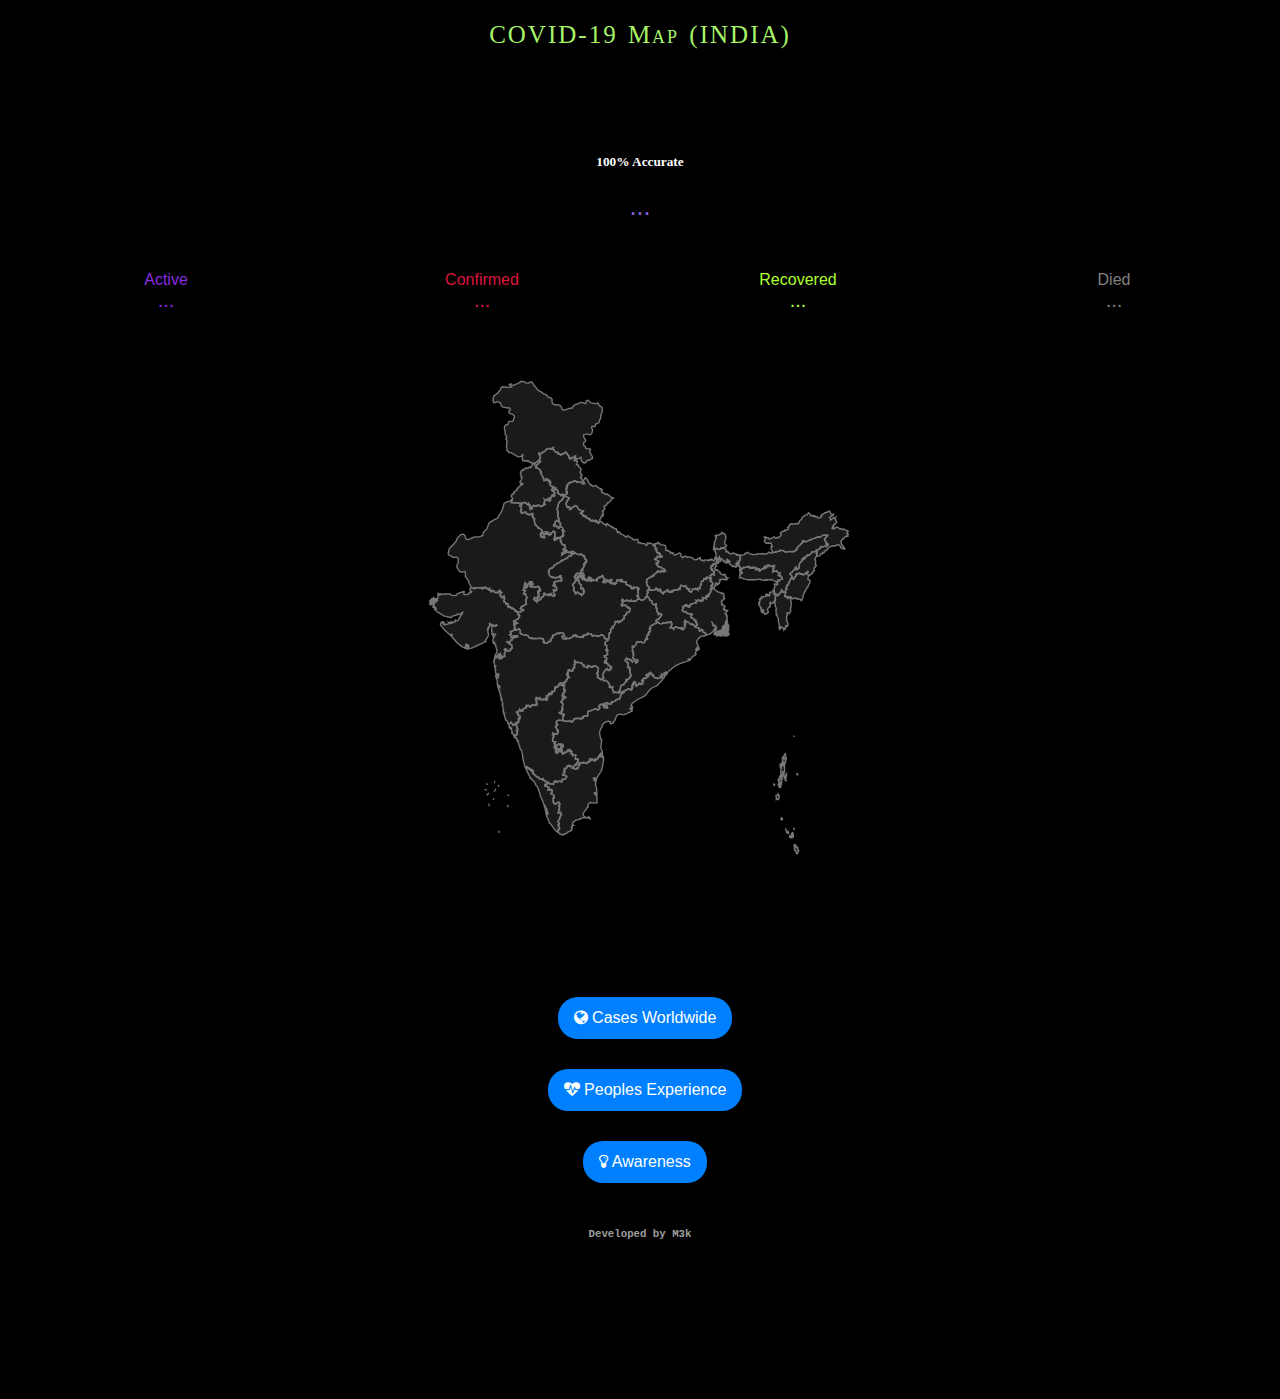
<file: index.html>
<!DOCTYPE html>
<html lang="en">
  <head>
    <meta charset="UTF-8" />
    <meta name="viewport" content="width=device-width, initial-scale=1.0" />
    <title> cov-track</title>

   

<!-- this two below line is for linking css -->
    <link rel="stylesheet" href="style.css">
    <link rel="stylesheet" href="https://cdnjs.cloudflare.com/ajax/libs/font-awesome/4.7.0/css/font-awesome.min.css">
 
	  

<style>


      .btn {
    background-color: rgb(0, 128, 255); 
    border: none; 
    color: white; 
    padding: 12px 16px; 
    font-size: 16px;
    cursor: pointer; 
    border-radius:20px;
  
  }
  
  
  .btn:hover {
    background-color: RoyalBlue;
  }
  
  .btnP{
  
      padding-top: 10px;
      padding-left: 10px;
      padding-bottom: 20px;
      
  }

  </style>
    
  </head>
  <body>

    <div class="container">
      <div class="india"> <h2 class="titl">COVID-19 Map (INDIA)</h2> <br/> 
        
      </div>
      <h5 class="accurate">100% Accurate</h5>
      
      

      <div class="state-name">...</div>
      <div class="data">
        <div class="active">
          <div class="caseActive">Active</div>
          <div class="caseFigActive">...</div>
        </div>
        <div class="confirmed">
          <div class="caseConfirmed">Confirmed</div>
          <div class="caseFigConfirmed">...</div>
        </div>
        <div class="recod">
          <div class="caseRecod">Recovered</div>
          <div class="caseFigRecod">...</div>
        </div>
        <div class="died">
          <div class="caseDied">Died</div>
          <div class="caseFigDied">...</div>
        </div>
      </div>
      <div class="map" id="map">
        <?xml version="1.0" encoding="utf-8"?>
      
      
      
      
      
      
        <!-- (c) ammap.com | SVG map of India - High -->
        <!-- this full G tag is the map (dont take tension seeing this code).. we got this from google. like this we get for every country. we used india map) -->

        <svg
          xmlns:amcharts="http://amcharts.com/ammap"
          xmlns:xlink="http://www.w3.org/1999/xlink"
          version="1.1"
          viewBox="0 0 615 950"
        >
          <defs>
            <style type="text/css">
              .land {
                fill: #cccccc21;
                fill-opacity: 1;
                stroke: #777;
                stroke-opacity: 1;
                stroke-width: 2;
              }
            </style>

            <amcharts:ammap
              projection="mercator"
              leftLongitude="68.183544"
              topLatitude="37.053723"
              rightLongitude="97.419080"
              bottomLatitude="6.751085"
            ></amcharts:ammap>

          
          
          
          
           
          </defs>
          <g>
            <path
              id="IN-AN"
              onmouseout="document.querySelector('#IN-AN').style.strokeWidth='2';document.querySelector('#IN-AN').style.stroke='#777';"
              onmouseover="document.querySelector('#IN-AN').style.stroke='tomato';document.querySelector('#IN-AN').style.strokeWidth='4';showMapData('Andaman and Nicobar Islands')"
              title="Andaman and Nicobar Islands"
              class="land"
              d="M537.246,781.75l-0.041,0.466l0.768,0.304l0.104,2.457l1.258,1.833l-0.71,-0.023l0.661,0.926l-0.574,0.186l-0.437,0.938l0.103,1.868l-0.409,0.423l-0.663,-0.487l-0.502,1.293l-0.461,-0.214l0.224,-1.081l-0.606,-0.312l-0.121,-1.241l-0.813,-0.728l0.069,-0.773l-1.076,-1.115l-0.646,0.178l-0.121,-1.947l0.365,-0.271l-0.4,-0.268l0.64,-1.356l0.994,0.058l0.564,-0.57l0.878,0.273l0.092,-0.675L537.246,781.75zM534.42,777.487l0.895,1.757l-2.249,2.46l-0.57,-1.38l0.238,-1.305l1.704,-0.466L534.42,777.487zM527.448,765.291l0.62,0.371l0.054,0.948l0.372,-0.123l0.733,0.794l-0.07,1.212l-0.819,-0.733l-1.384,0.385l-0.288,-0.629l0.323,-0.479l-0.855,0.169l0.198,-1.447L527.448,765.291zM530.95,765.222l0.743,0.764l-0.11,1.331l-1.472,-1.185l0.529,-0.846l0.383,0.604L530.95,765.222zM531.606,763.18l0.291,1.838l-0.652,-1.686L531.606,763.18zM530.515,760.952l0.394,0.704l-0.884,1.042l0.947,1.258l0.041,1.096l-0.412,-0.268l-0.465,0.316l-0.158,0.769l-0.325,-0.992l0.426,0.079l0.114,-0.581l0.146,0.449l0.247,-0.666l-0.938,0.562l0.092,-0.832l-0.627,-0.644l-0.116,-1.08L530.515,760.952zM524.419,760.231l0.087,0.94l-0.404,-0.509L524.419,760.231zM522.137,758.334l0.359,0.197l-0.356,1.473l1.639,1.278l-0.11,0.456l-1.593,-0.566l-0.756,-1.021l0.157,-1.465L522.137,758.334zM520.412,755.864l0.285,0.719l-0.466,-0.199L520.412,755.864zM532.388,753.756l0.554,2.209l-0.33,0.028l-0.08,0.959L532.388,753.756zM515.051,739.641l0.765,1.018l0.632,-0.273l-0.606,0.352l0.105,1.126l-0.86,0.459l-1.209,-0.157l-0.228,-1.88l0.96,-0.035l0.151,-0.86L515.051,739.641zM509.358,704.713l0.303,0.686l0.034,-0.418l0.553,0.459l0.043,1.315l0.571,0.302l0.19,2.299l-1.188,1.388l0.616,0.718l-1.181,1.421l-1.64,-0.774l-1.035,0.34l0.738,-1.745l-0.843,-1.117l-0.088,-2.416l0.448,0.447l1.244,-2.136l0.892,-0.621l0.231,0.456L509.358,704.713zM511.987,691.726l0.929,1.561l-0.763,0.624l0.924,0.421l-0.055,0.362l-1.862,0.513l-0.434,-0.436l0.123,-0.717l0.751,-0.104l-0.195,-1.461L511.987,691.726zM511.061,691.057l-0.284,0.153l0.186,-0.911L511.061,691.057zM503.143,689.981l1.085,0.175l-0.019,1.307l-1.158,-0.147L503.143,689.981zM509.859,689.748l0.622,0.307l-0.822,0.737L509.859,689.748zM519.93,684.649l1.075,0.165l-0.465,0.496l-0.716,-0.342L519.93,684.649zM518.856,680.604l0.271,-0.21l0.564,0.524l0.933,2.46l-0.237,0.444l-0.886,-1.444l-0.543,0.038l-1.023,-1.007l0.826,-1.147L518.856,680.604zM519.268,679.131l0.074,1.261l-0.647,-0.608l-0.046,-0.721L519.268,679.131zM520.075,677.98l0.371,2.374l-0.807,-0.647l0.006,-0.669l-1.081,-0.744l0.615,-0.126l0.421,0.574L520.075,677.98zM520.93,676.824l0.553,1.465l-0.427,1.251l-0.784,-1.058L520.93,676.824zM513.231,676.307l0.06,1.494l0.968,-0.156l-0.584,2.049l1.288,0.628l-0.452,0.561l-0.476,-0.433l-0.055,0.531l0.673,0.359l-1.042,0.797l0.111,2.36l0.468,-1.735l0.792,-0.083l0.084,0.74l-0.687,4.226l-0.257,-0.223l-0.058,0.482l-0.813,-0.361l0.133,0.786l-0.88,0.345l0.156,0.609l0.294,-0.327l0.144,0.38l0.739,-0.775l-0.176,-0.575l0.734,0.443l-0.947,3.994l-0.272,-0.632l-1.076,-0.317l0.008,-1.068l-0.615,0.203l-0.202,-1.209l0.583,0.089l0.174,-0.44l-0.264,-0.31l-0.496,0.348l-0.418,-1.771l-0.55,0.498l-0.324,-2.989l-0.489,0.204l-0.198,-0.477l1.023,-2.094l0.51,1.253l0.312,-0.204l0.053,0.828l0.144,-0.278l0.264,-4.923L513.231,676.307zM513.981,676.677l0.37,-0.013l-0.121,0.728l-0.526,-0.089L513.981,676.677zM517.436,675.876l0.246,0.695l-0.456,-0.228l-0.099,0.444l-0.164,-0.604L517.436,675.876zM521.121,675.746l0.187,0.526l0.404,-0.489l-0.109,1.198l-0.783,-0.537L521.121,675.746zM518.267,675.345l-0.404,1.062l-0.432,-1.22l0.529,0.163l0.161,-0.639L518.267,675.345zM514.817,674.717l1.278,0.368l0.601,-0.269l0.48,0.845l-0.638,0.429l0.453,1.079l-0.71,-0.055l0.088,0.851l-0.591,-0.164l-0.426,0.736l0.215,0.507l-1.001,0.929l-0.534,-0.669l0.644,-3.023l-0.578,-0.185l0.169,-0.602l0.297,0.213l0.359,-0.453L514.817,674.717zM537.071,674.493l0.744,0.697l0.114,1.095l-1.131,-0.175l-0.248,-0.86L537.071,674.493zM518.56,672.494l-0.482,1.176l-0.272,-0.109l0.235,-1.076L518.56,672.494zM513.443,663.663l0.142,2.349l-0.486,-1.677L513.443,663.663zM517.377,661.811l0.482,0.076l-0.353,0.583l0.48,0.025l0.547,1.637l-0.418,0.709l0.97,1.366l-0.47,1.433l0.217,3.108l-0.76,0.34l-0.021,0.317l0.562,-0.04l-0.893,0.511l-0.017,0.806l-1.764,-0.466l1.351,2.293l-1.306,0.373l-1.274,-0.365l-0.351,0.512l-0.719,-0.099l-0.439,-0.601l0.168,-5.718l-0.481,-0.238l0.412,0.014l1.029,-1.35l-0.528,-0.477l0.377,-0.626l-0.465,-2.23l0.291,0.358l1.548,-1.926l0.653,0.518l0,0l0.628,-0.148l0,0L517.377,661.811zM513.123,660.187l0.507,0.29l0.034,1.92l-0.425,1.007l-0.541,0.113l0.285,0.408l-0.437,0.729l-0.419,-1.677l0.448,-2.146L513.123,660.187zM519.634,660.08l-0.569,0.639l0.07,0.693l-0.646,-0.129l0.163,-1.032l0.261,0.421L519.634,660.08zM520.109,647.76l0.326,1.028l-0.216,1.926l0.222,0.671l0.337,-0.368l0.198,0.321l-0.326,0.511l0.739,0.989l-0.519,0.702l-0.691,-0.902l-0.617,-0.173l-0.355,0.523l-0.337,-0.67l-0.412,0.349l1.233,0.511l0.063,0.927l0.704,-0.113l-0.007,0.487l0.437,-0.285l-0.721,2.001l0.056,2.091l-0.648,1.119l-0.797,-0.138l0.185,0.473l-0.837,-1.026l-0.385,0.146l-0.306,0.69l0.771,1.078l-0.548,0.528l-0.113,-0.821l-0.517,0.049l-0.583,1.18l0.388,0.943l0,0l-0.628,0.148l0,0l-1.021,-0.813l-0.001,-1.52l0.505,-0.024l0.143,-0.554l-0.769,-0.12l0.174,-1.519l0.535,-0.148l-0.256,-0.652l0.785,-0.262l-0.791,-0.297l0.378,-1.785l0.559,-0.439l-0.669,-0.428l0.413,-0.528l-0.431,-0.167l0.372,-1.39l0.576,-0.23l-0.5,-0.356h0.518l0.343,-0.588l-0.262,-0.892l1.21,-0.648l-0.25,-0.742l0.989,-0.173l0.506,0.356l-0.023,-0.969l0.467,0.666L520.109,647.76zM519.824,645.561l0.251,1.053l-1.069,-0.601L519.824,645.561zM532.92,619.234l-0.617,1.441l0.021,-0.82L532.92,619.234z"
            />
            <path
              id="IN-AP"
              onmouseout="document.querySelector('#IN-AP').style.strokeWidth='2';document.querySelector('#IN-AP').style.stroke='#777';"
              onmouseover="document.querySelector('#IN-AP').style.stroke='tomato';document.querySelector('#IN-AP').style.strokeWidth='4';showMapData('Andhra Pradesh')"
              title="Andhra Pradesh"
              class="land"
              d="M295.496,580.058l-0.002,0.007l0,0L295.496,580.058zM296.148,580.019l-0.389,2.472l-0.753,-1.071l-0.016,-0.797L296.148,580.019zM295.496,580.058l-0.122,-0.623l-0.272,0.44l-1.262,0.097l-0.058,-0.726l-0.901,0.577l1.737,0.761l0,0l-0.023,1.031l0.454,0.139l0.663,1.489l-7.647,3.743l-4.692,1.843l-3.756,-1.061l-3.105,0.367l-2.669,1.325l-2.599,5.691l0.099,0.962l-2.908,3.077l-0.273,0.462l0.384,0.864l-0.948,0.829l-3.03,0.408l-0.866,-1.46l0.261,-0.773l0.373,0.006l-0.117,-0.576l-2.482,-0.866l-3.128,0.602l-2.228,1.063l-1.913,1.26l-1.459,1.628l-1.448,4.463l-2.123,3.362l-1.075,5.006l1.396,7.45l1.762,3.089l-1.448,10.008l2.407,6.473l-0.174,3.849l1.651,4.409l-3.018,-5.475l-0.564,-0.255l-0.116,1.896l-0.617,-0.618l0.355,-0.612l-0.401,-0.077l-1.169,1.837l2.315,2.109l1.569,0.036l1.581,1.4l0,0l0.001,1.134l-0.756,-0.422l-0.956,-1.876l-1.638,-0.043l-1.73,-1.257l-1.577,0.171l-0.083,0.418l0.891,0.177l0.069,0.371l-0.631,-0.07l-0.22,0.605l-0.702,0.175l0.029,0.714l-0.644,0.29l0.441,0.646l-0.587,0.815l-1.556,0.695l-1.065,-0.019l-0.429,0.476l-0.538,-0.443l-0.687,0.653l1.332,1.042l-0.848,0.61l-0.451,-0.575l-0.714,0.309l0.153,-0.566l-0.476,0.095l-0.1,-1.121l-1.848,0.781l-0.66,-0.465l-0.271,-0.939l-2.238,-0.268l-1.136,0.439l1.056,0.464l-0.297,1.479l0.529,-0.378l0.197,0.279l-0.5,0.176l0.045,0.45l-1.591,0.521l0.142,0.711l-0.976,0.701l-0.849,-0.946l-1.027,0.121l-0.001,0.676l-0.615,0.412l-0.758,1.651l-1.751,-0.146l-1.873,-1.331l-1.365,0.187l-0.438,0.697l0.653,0.352l-0.895,-0.023l-0.123,-1.419l-2.722,0.871l-0.912,-0.229l-0.182,1.105l-0.893,-0.289l-0.784,0.833l0.691,1.277l-0.439,-0.004l-0.916,3.166l-0.762,0.573l0.044,1.244l-0.487,0.126l-0.176,-0.509l0,0l0,0l0,0l-0.114,0.037l-0.358,-0.036l-0.102,0.856l-0.647,0.022l0.041,0.956l-1.911,0.119l-1.63,-0.876l-0.545,-0.83l-1.561,0.225l0.782,-0.722l-0.137,-0.798l0,0l0.428,-2.022l1.298,0.005l0.886,-1.727l0.689,0.702l1.203,-0.117l-0.275,-1.45l0.738,0.114l-0.133,-1.457l1.11,-0.453l-0.056,-0.617l0.545,-0.335l-0.402,-0.476l1.263,-0.788l-0.589,-0.656l0.581,-0.363l0.184,-1.235l-0.457,-0.799l-0.729,0.937l-1.027,-1.118l-0.749,0.204l-0.241,-0.443l-0.695,0.329l-0.508,-0.35l0.636,-0.263l-0.884,-0.486l0.746,-4.77l-3.414,-0.194l-0.93,0.659l0.224,-1.279l-0.7,-0.155l-0.1,-0.541l-1.57,0.286l-0.469,-0.678l0.12,-0.454l0.865,0.081l0.084,-0.553l-0.512,-0.498l0.697,-0.931l-0.098,-1.369l-1.516,-0.982l-0.07,0.726l-1.102,-0.188l-0.406,0.889l-0.444,0.005l-0.044,-1.292l0.745,-0.281l-0.243,-1.226l-1.148,1.143l-0.515,-0.728l-1.438,-0.079l-0.25,0.563l0.447,1.029l-1.082,0.529l0.051,0.493l-1.374,0.479l-0.086,1.236l-0.276,-0.614l-0.666,0.196l0.136,-0.541l-0.442,0.036l-0.809,0.437l0.55,0.433l-0.324,0.168l-0.537,-0.347l-0.828,0.581l-0.762,-0.587l-0.154,1.246l-0.522,-0.452l-0.092,0.58l-0.695,0.084l0.161,-2.597l-1.021,-0.047l0.332,-0.769l-1.362,-0.226l-0.826,0.427l-0.274,-0.675l-1.182,0.381l-0.348,-1.188l-0.467,0.718l-0.138,-0.423l-0.547,0.457l-0.037,-1.234l-0.441,0.377l0.137,0.918l-0.809,0.163l0.803,0.614l0.091,1.414l-1.493,-0.133l-0.737,0.472l-0.706,-0.698l-0.313,0.829l-0.395,-0.21l-0.506,-1.538l1.023,-1.692l0.502,-0.087l-0.114,-0.604l-2.193,-2.082l0.919,-0.912l-1.005,-1.329l-0.907,-0.082l0.162,-0.6l0.954,-0.148l0.098,-0.502l1.637,0.355l-0.241,1.601l0.322,0.962l2.039,0.238l0.549,1.084l3.478,-0.712l0.843,0.91l-0.114,1.839l0.881,-0.024l0.03,0.382l0.744,-0.629l-0.413,-0.576l0.48,-0.7l-1.151,-0.008l0.162,-0.819l-1.197,-0.334l1.45,-1.727l-0.12,-0.324l-0.946,0.483l0.067,-0.607l0.606,-0.112l0.272,-0.766l2.317,0.307l-0.087,-2.592l-0.87,-0.009l-0.259,-0.807l-1.187,-0.325l-0.223,0.638l0.852,1.787l-0.668,0.432l-0.594,-0.82l0.081,-0.843l-1.667,-0.146l0.033,-1.182l-1.03,0.431l-1.67,-0.573l-0.842,1.079l-0.143,1.594l-0.623,0.084l-0.538,-0.648l-2.34,-0.012l-0.271,-0.688l0.528,-0.469l-1.486,-1.125l0.084,-0.941l0.627,-0.5l0.596,0.301l0.046,-0.979l0.62,-0.713l-2.16,0.211l-0.893,-1.174l-0.583,-0.1l-0.828,-1.597l0.793,-2.852l-0.371,-0.961l1.432,-0.532l0.329,-3.444l-0.765,0.28l-1.342,-0.406l0.435,-1.007l-0.216,-1.179l0.475,-0.418l1.67,1.338l2.2,0.395l0.395,-0.414l0.967,0.008l-0.123,0.512l0.792,0.117l1.574,-2.597l-0.459,-0.478l0.536,-0.135l0.01,-0.967l-0.78,-0.591l0.906,-0.816l-0.34,-0.573l-0.68,-0.09l-0.12,-0.808l-1.007,0.117l-0.715,-2.445l-1.193,-1.203l0.032,-0.333l1.145,0.137l0.056,-2.89l1.092,-0.411l0.728,0.6l0.184,-0.733l-1.711,-1.63l0.433,-1.917l-0.871,-0.187l0.915,-1.461l1.622,-0.894l2.208,-0.371l5.454,0.799l0,0l2.029,0.197l1.101,0.762l1.197,-0.218l1.739,0.46l1.853,-0.662l2.39,0.794l0.72,-0.927l0.573,1.244l0.961,0.376l0.34,-0.471l0.813,-0.001l0.321,-1.113l1.213,-0.619l0.391,-2.212l1.247,0.047l1.873,-1.122l3.212,0.532l1.212,-0.921l2.023,1.564l1.285,0.065l1.287,-1.381l0.028,-1.502l0.525,0.079l0.204,0.93l0.792,0.107l-0.105,-1.661l0.42,-0.442l2.207,-0.94l3.049,0.62l0.881,-0.487l0.138,-5.824l0.854,-1.156l3.359,-0.456l1.478,-1.042l3.158,-0.685l2.655,-1.467l0.74,0.849l1.08,-0.168l0.842,1.312l1.174,-0.092l1.879,-2.239l0.456,-1.487l-0.766,-0.845l-0.867,-0.234l0.375,-0.957l0.76,-1.263l1.842,-0.436l1.01,-1.297l0.4,0.692l1.275,0.055l0.82,1.19l0.374,1.847l0.825,0.349l0.3,0.953l0.56,-0.84l1.107,0.748l0.08,0.55l2.228,0.59l0.864,-0.541l-1.037,-0.805l0.218,-0.962l0.456,-0.106l-0.054,-1.144l-1.944,-0.472l-0.073,0.669l-2.712,-1.157l0.638,-0.944l-0.455,-0.925l0.588,-0.457l0.533,1.147l0.538,0.17l0.753,-0.724l0.291,-1.254l1.341,-0.656l2.02,1.095l-0.357,0.71l1.803,-0.206l2.234,0.847l0.552,-0.548l0.24,-2.078l0.9,0.008l-0.167,-1.204l1.798,0.47l1.157,-0.743l2.434,-0.408l0.393,-1.954l1.792,0.049l1.204,-1.539l0.986,0.729l0.917,-0.097l1.628,-1.901l0.167,-1.976l0.466,-0.662l-0.435,-0.439l1.428,-2.14l0.114,-0.835l4.307,-2.313l0.218,-0.45l-0.722,-0.893l0,0l0.895,-0.935l3.155,-1.225l1.526,-1.439l2.84,0.313l0.357,0.723l1.346,0.675l0.535,-0.146l-0.006,-1.354l0.648,-0.3l0.16,0.529l0.508,-0.058l0.075,-2.232l0.507,0.379l0.159,-0.319l-1.236,-1.226l0.559,-0.44l0.085,-1.105l0.732,-0.173l0.443,-0.709l-1.227,-0.234l1.047,-1.139l-0.485,-0.895l2.36,-2.785l0.526,0.771l0.502,-0.048l0.147,1.527l0.494,-0.073l-0.389,1.055l1.368,0.457l0.226,0.487l-0.729,0.869l0.09,0.805l0.966,0.906l0.668,-1.268l2.266,-0.976l0.549,-1.399l-0.357,-0.543l0.48,-0.432l0.958,0.649l0.831,-0.065l0.151,1.006l0.854,0.34l1.769,-0.726l0.759,0.201l0.102,-1.179l-0.436,0.222l-0.462,-0.559l1.548,-2.052l-1.19,-0.219l-0.117,-0.439l0.567,-0.407l-0.962,-0.043l0.074,-1.111l0.825,-0.332l1.716,-2.599l1.439,0.664l0.07,0.579l0.3,-1.097l0.978,0.193l0.281,-0.717l1.606,-0.23l0.055,-0.701l0.783,0.028l0.314,-0.63l-1.354,-1.485l0.703,0.079l-0.722,-0.743l-0.351,0.883l-0.496,-1.601l0.859,-0.444l1.309,0.302l0.977,1.112l-0.146,-1.188l0.546,-0.015l0.07,-0.46l-0.389,-1.067l0.29,-0.178l0.427,0.543l0.246,-0.257l0.173,0.88l-0.421,-0.044l0.039,0.346l0.752,0.125l0.315,-1.507l0.677,0.529l0.537,-0.845l-0.212,-0.708l0.607,-0.733l1.544,3.02l0.548,0.102l-0.365,0.587l0.838,1.475l0.717,0.229l-0.848,-1.555l0.994,-0.659l1.74,4.178l1.457,0.48l1.827,-0.123l1.146,1.264l0.862,-0.078l0.594,-0.604l3.787,-0.357l0.079,-1.643l0.552,0.345l0.191,-0.355l-0.421,-0.352l0.758,0.121l-0.468,-0.408l0.681,0.223l0.661,-0.606l-0.289,-0.536l0.524,-0.635l-0.534,-1.033l1.184,0.719l0.372,-0.874l1.605,-0.971l0.451,1.146l0.524,-0.921l0.875,0.056l-0.007,-0.633l-0.72,0.1l-0.586,-1.043l1.452,0.044l0.08,-0.768l0.776,0.123l-0.173,0.696l0.527,0.521l0,0l0.878,0.54l-3.728,4.292l-0.604,1.839l-1.844,1.745l-2.297,3.435l-4.825,4.502l-0.023,0.926l-8.484,4.283l-3.07,2.092l-0.901,1.507l-2.5,2.309v0.729l-1.373,1.862l-2.744,2.931l-12.682,6.427l-5.007,3.866l-1.482,1.868l-0.541,2l-0.477,0.229l0.151,0.954l1.163,1.009l0.89,-0.247l-0.238,2.469L295.496,580.058z"
            />
            <path
              id="IN-AR"
              onmouseout="document.querySelector('#IN-AR').style.strokeWidth='2';document.querySelector('#IN-AR').style.stroke='#777';"
              onmouseover="document.querySelector('#IN-AR').style.stroke='tomato';document.querySelector('#IN-AR').style.strokeWidth='4';showMapData('Arunachal Pradesh')"
              title="Arunachal Pradesh"
              class="land"
              d="M585.597,292.679L586.183,293.602L586.126,294.443L587.393,296.213L588.427,296.197L589.896,295.007L590.517,295.703L589.544,297.742L587.741,298.001L586.18,299.564L584.69,299.969L585.441,300.552L586.163,302.101L585.334,303.306L585.779,304.057L587.492,303.179L589.552,301.05L591.417,300.923L593.288,299.93L592.288,301.96L592.5,302.643L593.154,302.509L593.544,304.576L595.188,307.085L594.56,308.438L592.19,309.231L592.637,310.418L591.255,311.629L590.687,311.459L590.806,312.177L589.717,312.259L589.111,312.889L590.102,314.002L587.815,315.747L588.989,316.392L590.059,316.199L590.655,317.377L591.146,317.224L591.888,315.608L592.975,315.63L594.427,314.57L596.206,314.506L598.016,315.549L598.504,316.678L600.134,316.813L601.105,316.397L601.676,317.365L603.154,318.046L605.165,316.781L606.868,318.452L609.132,318.991L611.612,320.782L610.838,320.877L610.151,321.668L610.323,322.694L609.67,323.696L611.046,323.858L611.12,324.593L611.918,324.947L611.142,325.842L611.371,327.958L609.95,328.12L609.689,327.167L608.597,327.648L605.373,330.383L605.246,331.406L603.825,331.425L602.772,333.242L602.02,333.346L601.084,334.442L601.923,336.574L601.382,338.156L606.822,345.792L606.292,346.587L605.5,346.156L604.725,346.439L602.906,345.092L600.624,344.464L600.367,343.863L600.925,343.45L600.822,342.722L600.333,342.615L599.09,340.695L597.21,340.079L596.928,340.435L595.116,340.345L593.228,342.112L592.148,341.679L587.199,342.326L583.057,344.406L580.959,347.752L579.723,348.512L578.273,348.513L576.658,351.619L575.456,351.089L574.162,353.166L572.513,352.933L570.338,355.992L567.694,357.018L566.335,356.312L566.335,356.312L565.886,355.169L566.487,353.956L565.864,353.699L565.728,352.478L565.223,352.148L566.256,351.541L565.453,347.987L565.453,347.987L566.557,348.284L568.658,346.542L570.943,345.819L570.984,343.999L572.166,342.706L573.713,343.622L578.239,342.165L579.373,342.107L580.074,342.837L580.335,342.162L582.679,340.38L581.829,338.794L581.625,339.061L581.245,338.57L580.553,338.614L580.055,339.485L579.963,338.593L579.518,339.225L579.141,338.916L579.983,337.135L579.81,336.03L578.942,335.716L578.614,334.861L577.838,334.381L578.138,333.78L577.656,333.231L578.033,332.861L577.232,331.849L577.852,331.592L577.699,331.211L578.592,330.01L580.772,328.173L581.822,326.258L578.649,326.049L574.062,326.511L572.161,328.302L569.406,329.239L567.986,328.553L562.015,330.822L558.447,331.652L557.998,332.498L557.076,332.626L556.251,333.368L554.858,333.353L554.714,333.766L550.051,335.925L549.449,334.859L548.12,335.478L546.665,334.831L546.205,335.088L545.707,333.97L544.847,334.677L545.796,335.932L545.85,336.75L543.718,337.795L541.702,340.481L539.517,342.094L536.204,345.784L536.773,346.201L536.973,347.238L535.663,347.535L533.64,349.667L529.737,350.427L526.777,349.85L519.898,350.934L517.772,349.827L517.749,349.35L516.823,348.812L512.354,348.091L511.938,348.558L512.071,349.284L510.811,349.882L508.181,349.849L506.928,350.714L505.951,350.497L504.346,351.27L500.818,351.471L500.818,351.471L500.723,348.811L499.267,347.476L499.049,345.195L500.019,343.76L499.389,342.752L500.688,342.694L501.085,342.262L499.791,341.333L499.7,339.624L498.952,337.756L497.291,338.205L495.692,337.701L492.699,337.976L492.072,337.216L491.179,337.639L489.491,335.518L489.687,334.736L489.302,334.146L490.684,332.44L491.016,331.047L490.776,330.208L490.162,329.737L489.464,329.867L489.013,328.92L491.483,328.856L492.48,329.915L494.88,329.984L495.641,331.712L496.859,332.226L498.222,330.934L499.72,331.19L502.964,328.839L504.087,328.864L505.175,330.74L506.511,330.345L507.077,329.708L508.083,330.151L509.055,329.251L510.298,329.733L511.226,328.402L512.569,327.87L514.04,325.765L512.438,324.034L512.941,322.547L515.299,320.741L515.86,321.455L517.301,320.685L518.751,319.333L519.501,320.066L520.2,319.302L519.988,318.354L524.077,317.632L524.34,316.047L523.317,315.117L525.27,313.581L525.884,312.125L525.771,311.335L526.353,311.127L526.546,310.371L528.822,309.52L529.42,310.052L529.774,309.332L530.669,309.928L532.474,309.955L534.808,309.206L535.721,309.699L537.162,308.775L538.881,309.621L540.457,307.157L540.119,306.616L540.321,305.593L543.675,302.895L544.922,299.815L546.45,298.288L547.898,298.182L548.22,297.285L549.453,296.411L552.105,296.361L553.577,293.503L555.312,294.561L556.7,296.07L557.132,297.895L558.677,297.426L561.838,298.706L561.309,297.695L563.42,298.392L563.909,299.048L566.609,299.201L566.939,300.445L569.946,301.006L570.871,300.938L571.471,300.124L571.75,298.475L572.807,298.753L572.616,296.717L573.623,296.622L573.894,295.575L574.717,295.862L577.639,293.317L578.033,293.796L579.799,292.479L581.396,292.689L583.98,290.76z"
            />
            <path
              id="IN-AS"
              onmouseout="document.querySelector('#IN-AS').style.strokeWidth='2';document.querySelector('#IN-AS').style.stroke='#777';"
              onmouseover="document.querySelector('#IN-AS').style.stroke='tomato';document.querySelector('#IN-AS').style.strokeWidth='4';showMapData('Assam')"
              title="Assam"
              class="land"
              d="M453.975,382.794l0.206,1.282l-0.521,0.291l0,0L453.975,382.794zM500.818,351.471l3.527,-0.202l1.605,-0.773l0.977,0.217l1.253,-0.865l2.63,0.034l1.261,-0.598l-0.133,-0.726l0.415,-0.467l4.47,0.721l0.926,0.538l0.023,0.477l2.126,1.107l6.879,-1.084l2.96,0.577l3.902,-0.76l2.023,-2.132l1.31,-0.297l-0.199,-1.037l-0.569,-0.417l3.313,-3.69l2.186,-1.612l2.016,-2.686l2.132,-1.046l-0.054,-0.818l-0.949,-1.255l0.86,-0.707l0.498,1.118l0.46,-0.257l1.455,0.647l1.329,-0.619l0.602,1.066l4.663,-2.159l0.145,-0.414l1.393,0.016l0.825,-0.742l0.922,-0.128l0.449,-0.845l3.567,-0.831l5.972,-2.269l1.42,0.686l2.755,-0.937l1.9,-1.791l4.588,-0.462l3.173,0.209l-1.05,1.915l-2.181,1.837l-0.893,1.202l0.152,0.38l-0.619,0.257l0.801,1.012l-0.377,0.37l0.481,0.549l-0.3,0.602l0.776,0.479l0.328,0.855l0.867,0.314l0.174,1.105l-0.843,1.78l0.377,0.309l0.445,-0.632l0.092,0.892l0.498,-0.871l0.692,-0.044l0.38,0.491l0.204,-0.267l0.85,1.586l-2.344,1.782l-0.261,0.676l-0.701,-0.73l-1.134,0.058l-4.526,1.458l-1.547,-0.916l-1.182,1.293l-0.041,1.82l-2.285,0.723l-2.102,1.742l-1.104,-0.297l0,0l-1.789,1.777l-1.856,0.97l-0.747,0.167l-1.204,-0.791l-0.878,0.459l-1.759,2.95l-2.42,1.713l-1.22,0.326l-0.506,-0.481l-0.617,1.125l-0.62,-0.463l-1.614,0.958l-0.114,0.801l-1.143,0.492l-0.177,1.91l-1.012,0.551l-0.725,1.063l-0.474,-0.415l-0.086,-1.94l-0.273,0.123l-1.888,2.288l-0.23,2.703l-1.413,0.414l-2.16,3.555l-0.287,2.333l-0.759,1.513l0.514,2.03l-1.33,0.741l-0.694,0.966l-0.846,-0.387l-0.974,1.117l-0.334,-0.739l0.388,-1.467l-0.53,-1.304l-0.443,0.687l-1.344,0.624l0.373,1.407l-2.768,2.031l-1.536,2.409l-1.515,0.579l-2.005,1.954l1.343,1.907l1.381,0.679l0.342,1.263l-0.551,0.822l0.463,0.804l0,0l-1.785,1.459l-1.108,3.452l-0.652,1.1l-0.763,-0.039l-0.405,0.709l0.284,1.549l-0.47,0.287l0.278,0.459l-0.506,0.953l-0.668,0.478l0.004,1.037l-0.93,0.493l-0.634,-0.689l-0.27,0.231l-0.054,1.556l-0.656,0.723l0.604,0.802l-0.613,1.813l0.661,0.29l-0.961,0.2l0.242,0.314l-0.772,1.467l0.071,1.963l-0.81,0.181l0,0l-1.356,0.177l-0.506,-0.397l-0.133,0.422l-0.886,-0.115l-0.71,0.497l-1.334,-3.272l-1.561,3.797l-1.391,0.506l-0.266,1.812l-1.275,0.17l-0.4,1.563l-0.956,0.347l-0.104,0.476l-0.927,-0.252l-0.298,-2.299l-2.632,0.031l0,0l-1.754,0.056l1.249,-2.971l-0.867,-1.853l-0.002,-1l0,0l0.417,-3.502l0.991,-1.82l-1.209,-3.73l1.212,-0.479l1.948,1.608l0.855,-0.05l0.353,-0.577l0.893,0.074l0.271,-0.696l-0.323,-1.147l-0.432,0.273l-0.348,-0.252l0.453,-0.084l-0.275,-0.438l-0.672,0.082l-0.054,-1.361l0,0l0.782,-0.122l0.44,-1.63l1.228,0.194l-0.383,-0.929l2.03,0.513l0.947,-1.365l2.879,-0.973l-0.832,-0.69l0.576,-0.825l-0.163,-1.09l-0.499,-0.063l-0.492,-1.06l-0.396,0.145l-0.929,-0.971l-0.286,0.156l-0.122,-0.576l-0.945,0.433l-0.229,-1.271l-0.643,0.097l1.617,-1.614l0.184,-1.264l-1.065,0.803l-0.629,-0.07l-0.312,-1.19l-1.171,-0.252l-0.759,-1.375l-0.697,-0.197l0.021,-0.935l-1.007,-0.511l-1.078,0.655l-2.189,0.208l-1.429,1.024l-0.159,-3.256l0.56,-1.329l0.955,-0.853l-1.294,-0.11l-0.153,-0.764l2.951,-3.112l-1.176,0.384l-1.316,-0.393l-0.945,0.779l-1.681,0.303l-1.293,-0.19l-1.443,0.962l-1.088,-1.22l0.118,-1.056l-1.183,-0.487l-1.843,1.38l-0.231,2.436l-1.065,1.127l-1.218,-0.799l0.562,-0.577l-0.122,-1.333l-1.179,-0.248l-1.553,2.603l0.622,-0.068l-1.185,1.214l0.691,0.087l0.459,-0.514l-0.09,0.388l-1.696,0.737l-0.534,-0.317l-1.786,0.368l-1.213,2.125l-1.083,0.543l-0.668,-0.142l-0.253,-1.081l0.347,-1.913l-2.788,0.894l-0.28,-0.197l0.6,-0.549l-0.616,0.088l-1.012,0.614l0.596,-1.522l-1.293,0.02l-0.518,-1.398l-0.562,0.102l0.067,0.691l-0.756,-0.89l-0.968,0.314l-0.563,-0.323l-0.666,1.016l-0.785,-0.16l0.144,-0.975l-1.284,0.151l-1.282,1.202l-0.383,-0.31l0.471,-0.583l-0.975,-0.518l-1.463,1.471l0.458,-1.431l-1.196,-1.325l-1.019,0.607l-0.673,-0.582l-0.66,0.089l-0.851,0.833l-2.969,0.693l-1.337,-0.389l-2.385,1.912l0.36,0.304l-0.285,0.433l-1.334,0.517l0.223,1.157l-0.455,0.691l-0.855,0.221l2.61,3.068l-3.081,1.338l0,0l0.316,-1.976l-1.059,-2.024l0.187,-1.174l-0.608,-1.126l1.588,-2.853l-0.814,-0.144l-0.209,-0.405l0.71,-0.282l-0.75,-0.795l0.004,0.682l-0.352,-0.09l-0.396,-1.262l-0.547,0.057l0.534,-0.48l-0.124,-0.661l-0.805,-0.531l0.242,-0.427l-0.414,-0.653l-0.673,-0.242l0,0l0.322,-0.208l-0.823,-0.327l0.778,-0.539l-0.728,-0.115l0.659,-0.487l-0.501,-0.735l0.427,0.267l0.257,-0.294l-0.411,-0.804l0.854,0.38l-0.17,-0.747l0.635,-0.219l0.024,-0.52l1.576,-0.725l-0.219,-0.425l-0.409,0.146l0.907,-1.474l-0.376,-0.649l0.195,-2.097l0.325,-0.148l-0.429,-0.912l0.404,-0.608l-0.406,-1.265l0,0l0.113,-0.774l1.997,0.322l3.941,-0.74l0.893,-0.366l-0.098,-0.913l0.645,-1.026l1.814,0.128l1.121,-1.118l1.144,-0.135l3.145,2.354l3.189,0.78l7.153,-0.277l0.893,-0.94l3.469,0.345l1.549,0.591l1.508,-1.304l1.768,1.068l2.742,-0.736l1.329,0.378l2.4,-1.096l1.169,-1.447l0.826,-0.049l1.849,1.351l1.255,0.25l0.909,-0.314L500.818,351.471z"
            />
            <path
              id="IN-BR"
              onmouseout="document.querySelector('#IN-BR').style.strokeWidth='2';document.querySelector('#IN-BR').style.stroke='#777';"
              onmouseover="document.querySelector('#IN-BR').style.stroke='tomato';document.querySelector('#IN-BR').style.strokeWidth='4';showMapData('Bihar')"
              title="Bihar"
              class="land"
              d="M417.033,359.733l0.017,0.079l0,0L417.033,359.733zM333.599,336.962l0.695,-0.073l-0.041,0.726l1.192,0.382l0.057,0.635l0.955,-0.224l0.83,1.589l6.826,1.078l1.487,2.891l-0.348,2.792l-0.661,1.127l2.388,1.043l0.332,-0.348l0.438,0.514l0.757,-0.555l1.293,1.162l1.482,0.218l0.336,0.473l-0.225,0.561l1.939,0.684l-0.796,0.73l3.627,-0.261l-0.389,1.276l0.694,1.241l2.597,0.403l1.534,-1.16l0.964,0.215l3.789,-2.1l2.095,1.78l-0.044,3.294l1.783,1.206l0.701,-0.163l-0.025,0.957l2.057,-1.043l0.256,-0.881l1.427,-0.358l2.304,0.879l-0.049,0.523l1.174,-0.191l0.525,0.613l0.731,-0.668l1.564,-0.058l4.5,1.89l0.598,0.959l3.364,1.741l0.716,-0.847l1.425,0.459l1.27,-0.535l-0.049,-0.56l0.799,-0.082l0.06,-0.633l1.729,-0.356l0.619,-1.284l0.564,0.035l0.411,3.152l1.489,1.074l1.961,-0.164l0.202,0.866l0.975,0.058l0.597,0.548l0.584,-1.4l2.046,-0.751l2.918,1.382l0.961,-0.293l0.542,-0.974l1.171,0.642l0.685,-0.107l0.488,-1.321l1.234,0.761l0.826,-1.168l0.81,1.592l1.357,0.598l0.13,0.639l0.674,0.002l0.097,-0.63l1.261,-1.063l0.183,-2.283l0,0l0.822,0.573l0.479,-0.614l1.318,-0.34l0.045,0.457l-1.138,0.972l0.309,0.432l0.68,-0.099l0.058,0.677l0.814,0.59l-0.784,0.646l0.15,0.432l0.627,-0.135l0.509,0.633l-1.625,1.678l-1.461,0.67l-1.563,1.789l-0.678,-0.046l-0.51,0.854l-1.026,-0.258l0.085,1.638l-0.633,-0.072l-0.142,0.359l-0.381,-0.511l-1.482,1.078l-0.255,2.525l-0.548,0.54l0.399,0.941l1.843,0.456l-0.576,0.536l0.568,0.319l-0.252,1.042l0.71,-0.036l0.599,1.079l1.834,0.788l-0.272,1.242l0.392,0.092l-0.696,1.06l0.308,1.159l0.776,0.757l-0.051,0.54l-0.896,-0.13l-0.42,-0.559l-0.068,0.377l-0.368,-0.198l-0.013,-0.512l-1.256,-0.263l-0.566,0.736l-0.414,-0.27l-0.33,1.167l-0.62,0.019l-0.526,0.701l-0.572,-0.241l-0.466,0.913l0.139,0.624l0.484,0.132l-0.102,0.917l1.518,1.259l-0.705,1l0.29,0.807l-1.027,-0.489l0,0l-0.09,-0.591l-1.581,-0.235l-0.495,-1.237l-1.616,-0.029l-0.562,-0.852l-0.684,0.402l-0.161,1.136l-1.219,-0.312l0.297,0.753l-0.482,0.497l-0.011,1.063l-1.682,-0.756l-0.459,0.517l-0.972,-0.415l-0.678,3.078l-0.849,-0.381l-0.82,0.374l-1.352,1.5l0.237,3.184l-0.149,0.624l-0.765,0.066l-0.752,0.764l0.379,0.477l-0.967,4.462l-2.52,-0.826l-0.67,1.289l0.273,1.096l-0.728,-0.655l-0.456,0.386l-0.368,-0.407l-0.769,0.084l0.115,-0.685l-0.601,-0.579l-0.55,0.041l-0.403,0.966l-1.323,0.348l-1.37,-1.018l-1.177,1.604l-0.858,0.396l-0.358,2.121l-0.477,0.071l-0.285,1.217l-0.767,-0.241l-1.357,-1.475l-1.499,-0.419l0.697,-1.063l-0.176,-1.139l0.394,-0.591l-1.229,0.188l-0.979,-0.822l-0.469,0.609l-1.291,-0.421l-0.186,-2.328l-0.793,-0.942l-0.994,0.114l0.241,-0.877l-2.099,1.088l-1.519,-1.563l-2.104,0.031l-0.848,-0.544l-0.84,2.504l-0.986,0.604l0.317,2.408l-1.845,-0.483l-0.173,0.866l-0.659,-0.001l-0.388,0.932l-0.666,-0.6l-4.27,0.55l-0.012,0.674l-2.748,0.786l0.392,0.764l-1.674,1.149l-0.502,-0.173l0.224,-1.215l-0.479,0.566l-1.316,0.066l-0.458,0.829l-1.476,0.088l-0.374,-2.074l-0.958,0.235l-0.037,-1.349l-0.781,-0.411l-2.437,1.673l-0.433,1.432l-1.796,-0.426l-0.141,0.649l-0.925,0.176l0.083,0.841l-0.669,1.197l-0.817,-1.179l-0.776,0.166l0.106,-0.635l-0.844,-0.698l-0.97,-0.14l-0.436,-0.632l0.321,-0.177l-0.779,-0.449l0.021,-0.685l0.674,-0.503l-0.699,-1.447l-0.497,0.04l0.228,0.282l-0.48,0.484l-0.464,-0.513l-0.366,0.412l-0.611,-0.462l-0.323,0.188l0.134,0.84l-0.695,-0.684l-0.126,0.812l-0.633,0.536l-1.319,-2.995l-1.142,-0.59l-1.334,2.063l-1.266,0.344l-3.168,0.639l-4.574,-0.505l0,0l0.904,-2.27l-0.918,-0.584l0.339,-0.676l-0.69,-0.563l-0.019,-0.734l-0.56,0.104l-1.389,-1.167l0.075,-1.121l-0.762,-0.861l-0.212,-3.211l-0.538,-0.157l0.82,-2.457l-0.461,-1.315l0.299,-0.404l0.809,-0.186l0.44,-0.973l1.068,-0.062l1.657,-1.512l0.517,0.219l1.219,-0.492l0.583,-0.886l0.812,-0.077l-0.288,-0.164l0.405,-0.408l0.197,0.229l0.596,-0.563l0.616,0.523l0.784,-0.532l-0.104,-0.476l0.921,-0.122l-0.589,-0.669l0.856,-0.18l1.38,-1.956l3.338,-1.825l-0.144,-1.341l0.519,-0.573l1.126,-0.245l0.965,0.637l0.18,0.78l1.731,0.188l-0.042,-0.361l0.732,0.12l0.267,-1.678l1.019,-0.095l0.458,1.137l0.982,-0.347l0.829,0.846l0.758,-0.15l0.236,-0.974l-0.094,0.778l0.438,0.203l0.069,-1.21l1.569,0.187l-0.629,-0.747l0.412,-0.773l-1.334,-1.004l-0.618,0.074l0.035,-1.004l-2.205,-0.34l-0.314,-0.901l-1.191,-0.648l-1.152,0.286l-1.979,-1.241l-0.745,0.21l0.021,-0.787l-1.595,-1.647l-0.879,-0.073l-0.647,-1.054l-0.139,-2.217l1.42,0.452l0.704,-0.945l0.97,0.372l0.469,-1.652l-0.217,-1.323l-2.079,-0.244l-1.278,-1.488l-0.607,0.322l-1.667,-0.364l-0.002,-1.578l1.263,0.221l0.243,-0.543l1.541,-0.269l0.728,-1.307l-0.016,-1.007l3.986,1.013l2.977,-0.647l-0.255,-1.026l-1.603,-0.304l-0.578,-1.608l-1.061,0.559l-0.28,-0.239l-0.196,-0.41l0.579,-1.204l-0.234,-1.254l-0.667,-0.2l-0.844,0.851l-0.78,-0.494l0.192,-0.745l-0.842,-0.309l-0.222,0.553l-0.796,-0.34l-0.091,-0.937l-0.477,-0.254l0.455,-0.449l-0.122,-1.934l-1.048,-0.559l0.627,-0.628l-1.702,0.058l0.824,-2.514l-0.509,-0.811l-1.183,-0.571l0.58,-1.048l-0.188,-0.496l-1.299,0.331l-0.538,-0.271l0.619,-0.661l0,0l1.045,-0.781l-0.694,-0.179l-0.104,-0.858l1.318,-0.49l2.013,0.37l1.427,-1.31l0.048,-0.642L333.599,336.962z"
            />
            <path
              id="IN-CH"
              onmouseout="document.querySelector('#IN-CH').style.strokeWidth='2';document.querySelector('#IN-CH').style.stroke='#777';"
              onmouseover="document.querySelector('#IN-CH').style.stroke='tomato';document.querySelector('#IN-CH').style.strokeWidth='4';showMapData('Chandigarh')"
              title="Chandigarh"
              class="land"
              d="M180.787,261.335L180.254,261.735L178.829,261.091L178.083,259.537L179.521,258.592L179.729,259.126L180.291,258.914L180.228,259.38L180.962,259.446L180.962,259.446z"
            />
            <path
              id="IN-CT"
              onmouseout="document.querySelector('#IN-CT').style.strokeWidth='2';document.querySelector('#IN-CT').style.stroke='#777';"
              onmouseover="document.querySelector('#IN-CT').style.stroke='tomato';document.querySelector('#IN-CT').style.strokeWidth='4';showMapData('Chhattisgarh')"
              title="Chhattisgarh"
              class="land"
              d="M316.932,415.891L319.063,416.292L319.529,417.233L320.767,417.558L321.522,420.519L322.22,420.834L321.907,421.322L324.717,422.285L325.428,423.784L325.121,425.426L326.38,427.313L329.737,428.141L329.792,426.792L331.239,426.567L331.567,428.567L330.454,430.584L330.377,432.267L331.229,432.911L332.001,432.43L332.563,433.429L331.798,437.768L333.802,439.056L334.19,441.716L335.068,440.363L335.637,441.432L336.774,441.151L336.924,441.775L338.849,441.463L339.236,442.284L338.835,443.962L337.99,444.074L337.064,446.245L336.414,446.254L335.811,446.882L335.711,448.377L334.23,449.155L332.775,449.107L331.198,450.617L331.145,451.715L331.145,451.715L330.676,451.688L330.592,452.135L331.963,452.993L331.181,455.164L328.184,455.702L325.918,457.973L324.666,457.913L323.677,458.383L321.864,461.097L322.726,461.958L321.429,462.186L321.361,464.248L321.742,464.951L322.729,465.43L322.123,466.304L322.395,466.937L321.279,467.199L321.391,468.051L320.437,467.589L319.939,468.302L320.294,469.225L318.946,470.716L320.303,471.822L319.637,472.278L319.396,471.291L318.129,472.109L317.164,474.732L317.491,475.885L318.402,476.881L318.588,478.021L318.005,478.211L315.812,477.427L315.479,478.827L315.907,479.424L314.73,479.993L314.139,482.775L312.668,483.544L311.009,483.146L309.239,481.883L307.632,482.473L306.234,482.261L305.739,482.691L304.974,482.234L302.539,482.465L302.729,483.526L301.982,484.21L302.253,484.981L300.801,487.102L299.393,487.948L298.835,489.722L297.924,489.663L297.629,488.862L296.481,488.385L296.241,491.176L296.934,494.167L296.009,495.728L297.191,496.706L297.35,497.979L297.81,497.518L298.21,498.573L297.469,500.577L298.211,501.743L297.706,502.174L297.884,503.533L297.158,504.812L297.408,506.695L301.751,508.333L302.451,508.014L304.036,508.231L303.89,510.377L304.246,510.875L303.936,511.755L302.743,511.88L301.473,513.082L301.184,511.946L301.65,511.014L298.486,510.162L297.365,510.632L296.332,511.778L294.054,508.058L292.962,508.501L290.438,506.91L289.737,507.793L287.998,505.75L286.432,507.217L285.82,509.121L286.078,510.051L288.396,511.23L288.81,512.535L290.478,512.815L290.012,514.565L290.191,518.218L289.695,519.03L291.153,518.853L291.724,520.75L293.058,520.889L292.708,522.028L292.174,522.117L293.06,523.048L292.402,524.243L292.968,526.593L292.57,527.306L293.407,527.504L293.666,528.097L293.289,528.765L293.938,529.77L294.24,532.061L292.842,532.394L292.599,534.688L291.928,535.42L290.93,535.46L290.871,536.421L289.932,536.273L288.549,536.893L288.125,538.25L286.826,537.777L286.889,538.422L288.274,539.175L288.114,539.78L287.313,539.668L287.066,540.454L286.252,540.791L284.246,543.023L283.886,544.469L282.068,544.602L282.081,545.22L280.714,545.435L279.344,546.359L278.859,548.009L279.232,548.589L278.94,550.01L278.212,551.408L278.284,552.688L277.445,554.745L276.537,554.544L276.351,556.261L276.351,556.261L273.61,556.14L271.633,555.255L269.833,556.705L268.972,556.63L267.12,550.259L267.742,548.352L265.404,549.128L265.115,547.706L265.519,547.495L264.725,546.907L264.062,548.393L262.736,548.274L262.709,547.242L263.857,546.47L262.946,545.415L262.353,543.646L262.568,543.074L261.824,542.847L261.989,542.481L260.982,541.686L260.603,540.664L257.479,538.266L254.515,539.181L252.959,536.292L252.959,536.292L252.428,535.374L253.148,535.262L254.654,533.963L252.962,531.657L252.963,530.369L254.102,528.442L254.159,526.975L255.453,525.929L255.383,524.824L256.507,524.341L257.315,522.709L259.246,521.257L260.131,523.324L261.424,522.898L261.773,523.846L263.043,523.774L265.048,522.14L263.854,520.688L266.033,519.827L265.761,518.649L265.056,518.426L264.684,517.687L263.403,517.562L262.452,516.677L261.109,516.591L261.297,514.824L258.656,513.003L258.714,512.015L257.18,511.896L257.367,513.052L256.83,512.599L255.621,512.562L255.681,512.082L256.395,512.214L257.773,510.92L257.463,510.253L255.893,510.098L255.864,509.51L256.647,509.063L257.417,509.614L258.252,509.546L258.779,508.299L258.792,506.56L258.671,505.582L257.784,504.938L255.603,504.824L255.439,504.408L256.025,503.8L255.375,502.658L258.052,502.039L258.706,501.213L260.291,500.618L259.626,499.243L260.386,494.616L259.235,494.426L258.075,495.033L257.44,494.322L257.985,493.487L259.503,492.842L258.779,491.023L258.702,487.271L256.896,487.311L256.229,485.584L256.724,484.98L256.43,483.632L256.932,481.942L260.658,480.216L261.446,479.142L261.103,478.416L261.103,478.416L262.645,475.258L262.206,472.691L262.4,469.891L262.912,468.857L264.34,469.092L264.769,467.807L264.871,464.873L264.492,464.398L265.064,464.306L266.426,460.753L267.257,460.891L267.527,462.119L268.274,462.048L268.37,461.253L267.682,460.854L268.623,460.448L268.699,458.279L270.065,457.885L270.675,456.813L270.595,453.512L272.062,452.407L272.864,453.274L274.059,452.197L274.655,452.596L275.052,451.637L276.221,452.065L276.594,453.507L277.177,452.652L277.671,452.92L277.462,452.321L278.337,452.336L279.158,451.284L281.183,451.306L281.346,450.736L281.872,450.631L282.036,449.21L283.093,448.812L283.426,448.213L283.794,448.848L284.259,448.497L283.921,447.078L284.71,446.172L284.22,444.644L284.398,443.759L286.219,443.366L286.295,442.821L287.975,441.869L287.519,439.973L287.93,439.14L289.73,439.088L290.631,438.257L291.652,438.552L292.388,437.692L292.208,435.747L293.192,434.458L293.117,433.532L292.111,432.706L291.547,432.842L291.288,431.894L290.183,432.343L289.53,432.115L289.561,431.309L288.726,431.544L287.475,428.844L285.608,429.315L285.136,428.532L283.7,428.041L282.801,429.042L281.994,428.855L281.443,429.791L281,429.416L280.972,428.426L280.373,428.325L280.219,427.56L280.909,427.301L281.13,425.916L281.755,425.931L282.68,424.543L282.403,423.802L281.683,423.412L281.492,422.054L280.82,421.533L281.073,420.32L282.142,419.896L283.427,421.413L283.345,421.835L284.676,422.485L286.147,422.202L287.477,421.094L288.194,421.552L289.241,421.318L290.176,422.287L292.625,422.301L293.494,421.549L293.397,422.028L293.96,422.598L294.57,422.257L296.097,422.672L298.855,422.496L300.032,423.114L300.624,422.888L300.265,422.207L301.492,422.235L302.875,421.469L302.969,420.3L304.886,419.972L306.135,419.043L306.135,419.043L308.878,421.028L311.973,420.976L314.127,419.998L314.682,418.443L315.938,417.671L316.21,416.539z"
            />
            <path
              id="IN-DD"
              onmouseout="document.querySelector('#IN-DD').style.strokeWidth='2';document.querySelector('#IN-DD').style.stroke='#777';"
              onmouseover="document.querySelector('#IN-DD').style.stroke='tomato';document.querySelector('#IN-DD').style.strokeWidth='4';showMapData('Daman and Diu')"
              title="Daman and Diu"
              class="land"
              d="M52.129,491.066l0.11,-1.795l1.311,-3.253l0.615,0.649l1.569,-0.214l0.858,0.564l0.278,1.325l-1.744,0.769l1.659,0.588l-0.049,0.671l-0.554,-0.008l-0.002,0.677l-0.47,0.012l0.915,1.21l0,0l-0.379,-0.199l0.07,0.314l-1.076,0.302L52.129,491.066z"
            />
            <path
              id="IN-DL"
              onmouseout="document.querySelector('#IN-DL').style.strokeWidth='2';document.querySelector('#IN-DL').style.stroke='#777';"
              onmouseover="document.querySelector('#IN-DL').style.stroke='tomato';document.querySelector('#IN-DL').style.strokeWidth='4';showMapData('Delhi')"
              title="Delhi"
              class="land"
              d="M188.471,304.987L189.108,305.737L188.681,306.688L189.262,306.87L190.523,308.655L191.33,308.574L191.073,310.266L191.596,311.114L190.709,312.113L191.628,313.482L191.628,313.482L189.638,314.06L189.284,314.548L189.596,315.38L188.029,315.863L187.035,315.059L186.813,313.84L186.076,313.214L185.58,313.334L184.686,312.681L184.675,313.353L183.899,313.042L182.034,313.48L181.16,312.344L181.105,311.528L181.52,311.506L182.004,310.432L183.175,310.431L182.832,309.966L183.608,308.824L183.351,306.084L185.219,305.702L186.146,304.566L187.25,305.021L187.473,305.585z"
            />
            <path
              id="IN-DN"
              onmouseout="document.querySelector('#IN-DN').style.strokeWidth='2';document.querySelector('#IN-DN').style.stroke='#777';"
              onmouseover="document.querySelector('#IN-DN').style.stroke='tomato';document.querySelector('#IN-DN').style.strokeWidth='4';showMapData('Dadra and Nagar Haveli')"
              title="Dadra and Nagar Haveli"
              class="land"
              d="M105.353,505.313L104.716,506.844L103.746,506.148L102.095,505.82L101.931,506.516L101.039,505.569L101.191,505.025L100.6,505.507L100.264,505.118L100.546,504.22L100.206,503.31L100.206,503.31L99.247,501.838L99.694,501.511L100.492,501.993L100.625,501.54L101.254,501.566L101.24,500.979L101.75,501.562L101.882,500.855L102.728,500.77L103.073,500.018L103.188,501.255L104.204,500.984L104.569,501.665L104.137,501.576L103.137,502.871L102.434,502.922L102.551,504.546L102.782,504.162L103.44,504.544L103.967,504.186L103.876,503.429L105.219,503.642L105.604,504.024L104.927,504.915z"
            />
            <path
              id="IN-GA"
              onmouseout="document.querySelector('#IN-GA').style.strokeWidth='2';document.querySelector('#IN-GA').style.stroke='#777';"
              onmouseover="document.querySelector('#IN-GA').style.stroke='tomato';document.querySelector('#IN-GA').style.strokeWidth='4';showMapData('Goa')"
              title="Goa"
              class="land"
              d="M115.063,601.507l3.2,-0.289l0.68,-1.291l0.355,1.04l1.317,0.17l0.5,2.101l0.616,0.717l0.611,0.142l2.054,-0.987l0,0l0.993,-0.038l0.35,-0.625l0.483,0.69l0.384,-0.378l0.496,0.266l0.278,0.964l-0.298,0.944l0.69,0.86l-0.647,0.788l0.548,1.002l0.003,1.176l0.957,0.461l0.278,1.604l-1.761,0.761l1.029,0.743l0.318,0.844l-0.676,0.881l-0.235,1.019l0.502,1.207l-0.851,1.058l0.176,0.519l-1.22,0.975l-0.831,-0.638l0.068,0.906l-0.754,-0.248l-0.879,0.534l0,0l-1.14,-0.491l0.221,-0.855l-1.814,-2.321l-1.151,-0.389l0.768,-1.335l-1.122,-4.007l-0.448,-0.827l-0.681,0.21l-1.221,-1.078l1.971,0.294l0.418,-0.391l-1,-0.803l-1.285,-0.204l0.372,-0.72l-0.854,0.006l-0.599,-2.585L115.063,601.507z"
            />
            <path
              id="IN-GJ"
              onmouseout="document.querySelector('#IN-GJ').style.strokeWidth='2';document.querySelector('#IN-GJ').style.stroke='#777';"
              onmouseover="document.querySelector('#IN-GJ').style.stroke='tomato';document.querySelector('#IN-GJ').style.strokeWidth='4';showMapData('Gujarat')"
              title="Gujarat"
              class="land"
              d="M30.23,453.096l0.616,0.706l-0.43,0.487l-1.012,-0.687L30.23,453.096zM19.955,452.688l0.209,0.325l-1.297,0.951l0.18,-0.913L19.955,452.688zM38.214,450.084l0.378,0.57l-1.448,0.413l0.151,-0.639L38.214,450.084zM7.843,433.797l1.128,0.39l0.058,0.567l-0.89,0.239l0.035,0.358l-0.75,-0.592l0.622,-0.227L7.843,433.797zM8.488,432.423l0.605,0.46l-0.012,0.599l-0.832,-0.561l-0.204,-0.453L8.488,432.423zM6.056,430.017l0.461,0.555l-0.233,1.204l-0.535,-0.341l0.076,-0.807l-0.843,0.757l-0.186,-0.271L6.056,430.017zM6.25,427.374l-0.018,0.808l-1.064,1.217l0.105,-1.123L6.25,427.374zM5.708,426.737l0.215,0.542l-0.546,0.328l-0.122,-0.675L5.708,426.737zM3.662,422.639l0.826,0.461l0.593,-0.228l-0.75,3.195l-1.582,1.616L1.9,427.488l0.384,-0.189l-0.407,-0.392l-0.651,0.253l0.169,0.354l-0.604,0.019l0.099,-0.385l-0.588,0.233l-0.244,-0.632l0.384,-0.529l1.36,-0.045l1.256,-1.686L3.662,422.639zM2.846,422.781l0.101,1.468l-0.926,0.661l-0.006,-1.935L2.846,422.781zM6.552,422.051l0.425,1.737l-1.663,0.347l0.401,-0.789l-0.181,-0.739L6.552,422.051zM4.222,421.33l0.573,0.015l0.292,1.173l-1.24,-0.083l-0.146,-0.521L4.222,421.33zM5.409,419.678l0.003,1.475l-1.355,-0.14l-0.57,0.696l0.06,-1.128L5.409,419.678zM7.306,419.623l0.468,0.473l0.559,0.137l-1.35,1.236l-0.547,-0.222l0.057,-0.495l0.92,-0.675L7.306,419.623zM6.25,418.369l0.762,1.556l-1.57,1.728l0.531,-1.885l-0.271,-0.375l-0.58,0.223l0.413,-0.98L6.25,418.369zM5.162,418.306l-0.419,1.379l-1.367,0.766l-0.15,1.865l-0.349,0.278l-0.36,-0.398l-0.797,0.721l0.023,2.299l-0.593,0.247l-0.959,-1.138l0.873,-0.997l-0.448,-1.359l0.454,-0.031l0.889,-1.796l1.204,-0.063l0.529,-1.366l0.756,0.278L5.162,418.306zM61.201,402.649l3.99,1.673l1.115,-1.044L66.977,404l2.203,-1.195l2.686,0.073l0.941,0.857l2.877,-0.854l0.268,1.115l0.976,0.404l0.379,-1.626l0.913,0.179l0.504,0.93l2.267,-1.811l0.686,0.201l-0.007,1.015l1.685,0.876l0.947,0.044l0.405,-0.465l1.781,0.55l0.811,-0.212l-0.582,0.716l-0.979,-0.301l-0.592,0.454l0.924,0.955l1.315,-0.322l0,0l0.594,1.189l1.176,-0.086l0,0l-0.122,1.001l0.586,1.221l0.901,-0.063l-0.15,-0.924l0.922,-1.294l0.919,0.786l2.276,0.35l-0.079,0.868l0.818,1.326l2.838,-0.104l1.168,0.902l1.414,-0.86l-0.589,-0.451l0.775,-1.987l0.261,-0.27l0.801,0.393l0.907,-0.675l0.292,1.565l-0.489,0.729l1.78,1.001l0.858,-0.565l0.429,0.245l-0.427,0.696l-0.379,-0.214l-0.258,0.961l-0.747,-0.146l-1.304,2.806l0.659,1.058l2.295,0.921l-0.521,1.066l0.982,0.929l0.946,-0.38l0.868,-1.056l0.056,-0.944l0.802,-0.298l-0.081,0.916l0.924,0.842l-0.182,1.38l0.411,1.354l-1.31,1.575l0.012,1.694l0.277,0.473l0.933,-0.288l1.231,1.6l0.612,0.128l0.104,1.967l1.335,-0.876l1.748,0.737l-0.495,1.7l0.446,0.997l-0.537,1.174l0.428,0.271l1.067,-0.347l0.459,0.979l0.808,-1.042l0.384,0.544l1.027,-0.275l1.301,2.485l0.934,-0.098l0.176,-0.728l0.497,-0.082l0.414,0.896l0.876,0.12l0.248,0.822l1.197,0.007l0.672,0.597l-0.141,2.052l1.172,0.603l0.513,-0.901l0.806,0.086l0.882,1.574l-0.118,0.536l0.842,0.731l0,0l1.005,1.869l-0.61,0.347l0.427,0.715l0.803,0.762l1.069,-0.557l0.574,1.478l-1.587,2.888l-0.396,1.967l-2.487,-0.028l-2.346,2.871l-1.812,-0.754l-0.672,0.958l0.173,0.396l0.886,-0.398l-0.15,0.966l0.528,-0.05l0.412,1.059l0.445,-0.808l0.353,0.553l0.536,-0.27l0.087,-0.76l0.289,0.917l1.034,0.091l0.841,0.869l-0.758,-0.125l-0.648,0.935l-0.424,-0.205l-0.329,1.028l-1.189,-0.233l-0.467,-0.885l-0.837,0.257l-0.269,1.676l0.679,0.946l-0.331,0.489l0.984,0.202l0.157,2.589l0.511,-0.175l0.545,0.425l-1.738,1.597l1.175,0.652l-0.164,0.727l0,0l-7.023,2.932l0.721,0.732l-0.288,0.623l1.364,1.402l-0.225,1.236l-2.052,0.448l0.772,0.599l0.76,2.294l4.375,-1.426l2.44,-0.002l0.459,0.634l0.624,-0.421l0.67,0.324l0.745,-0.662l0.479,0.538l-0.019,1.016l-1.634,0.735l-0.432,-0.374l-0.135,0.46l-1.961,-0.101l-0.417,0.347l-0.875,-0.758l-0.39,1.396l-1.671,0.612l-0.332,-0.23l-0.091,2.343l-1.183,0.784l-1.253,-0.112l-0.201,2.133l-1.694,0.107l-0.104,0.644l-1.159,-0.31l-0.94,0.435l-0.486,-0.969l-0.521,0.183l1.5,1.328l1.939,-0.127l-0.218,1.306l0.684,1.005l0.688,-0.271l0.182,0.592l1.885,0.287l-0.239,0.959l1.048,2.228l0.093,2.178l-0.6,0.418l-0.739,-0.136l-0.46,0.785l-0.857,0.011l0.475,0.595l-0.148,1.142l-1.886,1.076l-0.988,-0.245l-0.634,0.356l-0.71,-0.376l-0.617,-1.269l-1.442,-0.835l-0.836,0.454l-0.331,-1.418l-0.605,0.15l-0.288,1.014l-0.779,0.495l0.788,1.056l0.847,0.256l0.021,0.896l0.396,0.068l-1.486,2.796l-0.804,0.537l0.672,0.846l0.136,3.236l-1.164,0.301l-0.141,-0.459l-0.309,0.33l-0.873,-0.193l-0.462,1.278l-1.523,0.61l0,0l-0.426,-0.397l0.677,-0.891l-0.385,-0.383l-1.343,-0.213l0.091,0.757l-0.526,0.358l-0.659,-0.382l-0.231,0.384l-0.117,-1.624l0.704,-0.051l1,-1.295l0.433,0.089l-0.366,-0.681l-1.016,0.271l-0.115,-1.237l-0.345,0.752l-0.846,0.086l-0.132,0.706l-0.509,-0.582l0.014,0.587l-0.629,-0.026l-0.133,0.453l-0.797,-0.482l-0.448,0.327l0.959,1.472l0,0l-2.008,-0.299l-0.835,0.888l0.015,0.912l-0.697,-0.085l-0.004,0.521l-1.344,-0.256l0,0l0.378,-3.45l1.378,-1.752l1.325,-2.873l0.268,-1.926l-2.21,-6.886l0.035,-1.083l-0.454,0.217l-1.023,-2.533l0.988,-0.396l-1.366,-0.161l0.326,-1.543l-1.123,-0.272l-0.168,1.505l-0.663,0.273l-0.186,-3.279l-0.64,-1.531l0.786,-2.018l1.494,-1.857l-1.082,0.689l0.604,-1.938l0.646,-0.261l-0.454,-0.242l-1.204,1.131l-0.593,-1.343l0.646,-1.442l1.523,-0.777l1.809,0.143l1,-0.509l-1.158,0.105l-0.913,-0.591l-4.158,0.565l-0.634,-0.827l0.692,-0.771l0.616,-1.98l-1.087,-0.747l-0.325,-2.193l0.948,-4.392l0.715,-1.124l1.373,-0.368l2.233,0.986l1.145,-1.636l1.448,0.499l0.512,-0.237l0.256,-0.98l-0.384,0.707l-0.616,0.086l-0.483,-0.893l-1.919,1.155l-1.343,-0.169l-1.122,-1.036l-1.948,0.931l-0.082,-0.687l-1.076,1.717l0.14,-0.894l-0.459,-0.037L89,456.659l-0.879,-0.407l0.403,-0.881l-0.692,-0.606l-0.384,0.313l0.698,0.479l-0.443,0.847l0.85,0.337l0.058,1.58l-0.354,0.625l-0.908,-1.611l0.122,1.486l0.611,0.831l-0.32,0.411l-0.426,-0.75l-0.254,1.313l-0.413,-0.119l-0.948,4.447l-0.773,-2.639l0.936,-0.548l0.238,0.243l0.035,-1.023l-1.355,1.198l-0.041,0.848l-0.273,1.559l0.68,1.091l0.261,3.568l0.867,2.507l-1.732,4.245l-2.035,2.403l-0.355,1.08l-0.686,-0.441l0.442,0.596l-0.32,0.676l0.664,1.098l-2,0.942l-0.221,0.484l0.064,-1.19l-0.71,1.45l-3.285,1.09l-0.482,0.335l0.209,0.428l-1.919,0.39l-3.129,1.573l-1.063,0.037l0.023,0.576l-1.582,1.169l-1.308,-0.094l0.14,0.378l-3.675,1.225l-1.117,0.526l-0.128,0.463h-1.221l-0.285,0.464l-2.442,-0.093l-1.517,0.695l0,0l-0.714,-0.979l0,0l0,0l0,0l-0.2,-0.231l0.47,-0.012l0.002,-0.677l0.554,0.008l0.049,-0.671l-1.659,-0.588l1.744,-0.769l-0.278,-1.325l-0.858,-0.564l-1.569,0.214l-0.615,-0.649l-1.311,3.253l-0.11,1.795l0,0l-1.239,-0.143l-3.675,-1.844l-7.105,-5.614l-8.095,-9.482l1.07,-1.106l-0.552,-1.611l-0.273,0.404l-1.023,-0.143l0.872,0.82l-0.459,0.205l0.599,0.485l-0.396,0.722l-9.902,-9.044l-5.751,-6.626l-0.448,-1.675l1.018,-2.301l1.732,-1.482l0.373,0.188l-0.866,0.881l0.523,0.826l2.623,-0.626l0.215,0.494l-0.971,2.001l1.564,1.237l1.826,-0.75l0.291,-0.868l1.791,0.318l1.378,-0.456l0.809,-1.157l-0.535,-1.087l1.094,0.693l0.238,1.106l1.942,-0.075l0.198,-0.781l0.732,-0.044l-0.023,-1.063l-0.546,-0.175l1.18,-0.52l0.343,0.97l0.314,-0.244l0.796,0.938l0.808,-1.219l0.71,0.169l1.275,-1.397l0.55,0.296l-0.098,-0.771l1.807,-0.75l0.547,0.363l2.047,-0.106l1.675,-2.505l0.209,-1.599l1.052,-0.545l1.059,-2.553l1.454,-1.394l1.472,-3.229l-1.175,0.289l-0.75,0.717l-0.308,1.864l-0.82,0.402l-2.303,-1.112l-0.366,0.516l-1.221,0.32l-0.808,-0.408l0.186,0.816l-6.984,1.67l-0.959,0.696l-0.977,1.793l-1.314,-0.57l-0.884,0.15l-0.971,-0.753l-1.722,0.427l-2.453,-1.248l-3.303,-0.22l-8.013,-5.174l-1.157,-0.295l-3.512,-3.024l-0.146,-0.428l1.826,-0.838l-0.651,0.076l-0.082,-1.82l-0.646,-0.774l-0.983,-0.126l0.029,-0.743l-0.517,-0.044l-0.698,-1.021l-0.285,-3.771l0.244,-0.556l0.419,0.057l0.087,-0.82l2.262,-1.535l0.703,-1.149l1.483,-0.803l-0.424,-0.316l-2.343,0.442l-1.646,1.839l-0.233,-1.535l0.657,-0.247l0.547,-1.024l1.896,-0.848l-0.888,0.088l-0.52,-0.632l-0.157,0.443l-0.623,-0.038L7.407,419.4l0.197,-0.36l4.238,0.026l0.49,-7.575l1.125,-0.326l0.447,2.284l0.833,0.286l1.25,-1.845l1.116,1.159l1.934,-0.986l2.236,0.773l2.313,-0.947l3.996,0.495l2.083,-0.521l2.594,2.346l5.779,0.198l1.228,-0.603l1.25,-2.235l9.542,-2.962l0.774,0.452L50,410.34l0.321,0.785l-0.275,1.32l1.696,0.622l3.15,0.055l1.85,-0.785l-0.188,-0.769l1.562,-1.268l0.81,-0.327l1.021,0.303l1.771,-1.245l-0.269,-0.669l-2.325,-0.25l0.156,-1.849l-0.357,-0.424l0.465,-2.042L61.201,402.649z"
            />
            <path
              id="IN-HP"
              onmouseout="document.querySelector('#IN-HP').style.strokeWidth='2';document.querySelector('#IN-HP').style.stroke='#777';"
              onmouseover="document.querySelector('#IN-HP').style.stroke='tomato';document.querySelector('#IN-HP').style.strokeWidth='4';showMapData('Himachal Pradesh')"
              title="Himachal Pradesh"
              class="land"
              d="M160.957,215.082L162.026,213.412L161.46,212.24L161.793,210.604L160.983,209.202L159.327,207.801L159.605,206.322L160.843,206.312L162.49,207.43L165.346,205.354L165.586,204.459L168.593,203.769L169.382,201.994L171.824,199.936L173.444,200.105L175.086,199.367L175.806,199.433L176.75,200.538L178.904,200.117L179.437,198.372L179.917,198.217L180.43,198.691L180.965,198.449L180.444,200.708L181.302,201.787L181.988,201.739L182.832,203.742L184.526,204.838L185.298,204.587L186.127,205.24L187.414,205.064L187.619,206.714L188.198,206.289L189.337,207.171L189.559,207.926L189.966,207.648L190.947,208.202L191.422,209.049L192.021,208.915L192.67,207.42L194.088,208.011L194.702,207.396L195.435,207.375L196.782,205.975L198.235,205.587L198.484,204.926L199.473,205.279L201.1,206.927L200.498,207.934L202.302,208.837L202.999,210.151L203.715,210.383L203.467,212.189L205.127,214.826L206.241,214.692L206.202,213.612L206.86,213.893L207.447,212.956L208.035,213.445L208.685,212.538L209.95,212.781L211.683,211.701L211.514,211.082L213.266,210.487L213.094,212.712L213.631,213.918L211.702,215.049L211.755,216.242L211.322,216.769L211.99,217.56L213.498,216.232L214.091,216.675L214.091,216.675L214.808,217.017L214.663,218.042L216.352,218.977L215.207,220.612L215.25,222.293L214.686,223.219L216.784,223.132L217.904,223.903L217.514,225.381L217.997,226.281L219.054,226.648L220.803,229.093L221.632,229.286L219.964,234.352L220.662,235.074L220.383,235.628L220.865,236.835L221.813,236.888L222.89,238.713L220.285,241.081L220.493,241.899L221.169,241.759L222.144,242.684L221.746,243.942L222.809,244.429L222.846,245.675L224.477,247.406L224.477,247.406L224.66,248.235L225.895,249.381L226.354,250.909L223.733,251.104L222.631,250.134L222.135,248.725L219.05,248.978L218.773,248.315L217.955,247.962L216.735,248.685L215.333,248.757L214.789,247.771L214.273,247.39L213.814,247.684L212.951,246.634L211.738,246.699L211.634,247.239L211.124,247.11L210.361,247.995L208.586,248.079L207.329,249.072L206.119,249.206L205.79,249.945L204.545,249.365L203.137,249.951L202.202,251.737L201.318,252.204L201.835,253.516L201.23,254.447L201.664,254.841L200.549,254.272L199.936,254.696L200.167,255.601L201.214,255.564L201.083,257.148L200.144,256.599L200.142,257.845L198.967,259.328L200.072,260.734L199.911,261.335L200.867,261.87L200.929,262.945L199.83,263.453L200.507,264.309L201.374,264.29L201.528,265.03L201.289,265.557L198.774,266.999L196.723,267.517L196.345,268.14L196.345,268.14L196.593,268.623L196.593,268.623L195.923,268.315L195.231,267.069L194.75,267.944L193.276,268.045L194.049,267.273L193.99,266.673L192.945,267.795L191.803,266.753L191.063,266.953L189.829,266.209L188.8,266.308L188.439,265.206L187.302,264.829L186.893,264.205L187.855,263.424L187.736,261.222L186.167,259.908L185.264,259.649L184.833,259.97L184.32,259.125L184.516,258.222L184.122,258.598L183.591,258.297L182.51,256.21L181.47,256.854L180.702,256.239L180.585,255.405L179.741,255.987L179.741,255.987L178.542,254.602L176.396,253.611L176.164,252.412L176.724,251.033L175.961,250.608L175.984,249.266L176.927,248.532L176.729,248.188L175.779,248.45L176.219,247.608L175.568,246.896L174.824,247.5L174.87,246.803L174.471,247.33L174.391,246.824L173.853,247.06L173.396,246.163L172.65,246.83L173.009,246.265L171.564,244.188L171.227,242.963L171.144,243.591L170.237,243.914L170.673,245.119L169.821,245.382L169.823,245.943L167.243,246.247L167.106,245.401L166.452,244.905L166.839,243.63L163.683,237.947L161.989,233.768L163.028,233.833L161.417,230.514L159.109,229.42L157.132,227.77L156.285,227.385L155.221,227.659L154.807,227.274L156.546,225.232L155.675,224.728L155.724,223.509L158.107,222.546L160.357,219.944L162.206,219.019L160.506,216.77z"
            />
            <path
              id="IN-HR"
              onmouseout="document.querySelector('#IN-HR').style.strokeWidth='2';document.querySelector('#IN-HR').style.stroke='#777';"
              onmouseover="document.querySelector('#IN-HR').style.stroke='tomato';document.querySelector('#IN-HR').style.strokeWidth='4';showMapData('Haryana')"
              title="Haryana"
              class="land"
              d="M179.741,255.987L180.585,255.405L180.702,256.239L181.47,256.854L182.51,256.21L183.591,258.297L184.122,258.598L184.516,258.222L184.32,259.125L184.833,259.97L185.264,259.649L186.167,259.908L187.736,261.222L187.855,263.424L186.893,264.205L187.302,264.829L188.439,265.206L188.8,266.308L189.829,266.209L191.063,266.953L191.803,266.753L192.945,267.795L193.99,266.673L194.049,267.273L193.276,268.045L194.75,267.944L195.231,267.069L195.923,268.315L196.593,268.623L196.593,268.623L196.952,268.952L196.498,270.391L195.586,271.089L194.466,273.348L193.425,273.833L192.89,275.031L193.234,275.311L190.219,276.725L190.067,277.837L188.331,280.143L187.749,282.854L187.009,283.392L187.559,284.949L186.351,287.47L186.855,288.615L186.336,289.079L187.477,291.268L187.193,292.021L187.632,292.52L187.006,292.833L187.071,293.475L187.781,293.816L187.269,295.313L187.574,296.017L187.18,296.458L187.489,297.479L187.113,299.298L189.042,301.676L188.539,302.874L189.189,304.1L188.364,304.44L188.471,304.987L188.471,304.987L187.473,305.585L187.25,305.021L186.146,304.566L185.219,305.702L183.351,306.084L183.608,308.824L182.832,309.966L183.175,310.431L182.004,310.432L181.52,311.506L181.105,311.528L181.16,312.344L182.034,313.48L183.899,313.042L184.675,313.353L184.686,312.681L185.58,313.334L186.076,313.214L186.813,313.84L187.035,315.059L188.029,315.863L189.596,315.38L189.284,314.548L189.638,314.06L191.628,313.482L191.628,313.482L194.493,315.744L194.905,317.051L194.267,317.531L194.938,318.264L194.874,318.888L194.341,319.146L195.888,319.666L195.352,320.091L195.425,320.752L194.798,320.511L194.861,321.146L195.912,321.228L194.95,321.742L194.865,323.203L194.57,322.968L194.374,323.486L194.588,324.474L195.763,325.672L195.247,326.265L195.807,326.511L195.427,327.122L194.371,327.097L194.156,328.219L193.189,327.963L193.191,328.837L191.662,328.825L190.332,330.073L190.332,330.073L190.054,329.849L189.41,330.562L188.616,329.711L188.09,330.583L188.341,330.024L187.712,329.861L187.729,330.42L187.207,330.782L185.36,329.756L184.991,330.743L185.968,331.081L186.217,331.677L184.423,331.6L183.941,333.589L183.181,333.167L182.52,333.556L182.066,332.596L182.77,332.562L182.132,331.854L182.544,329.459L183.023,329.422L183.278,327.424L182.865,327.287L182.855,325.571L183.758,322.117L181.429,320.164L180.4,320.52L180.194,321.804L177.258,323.232L177.443,325.066L176.164,325.283L174.892,326.21L174.898,324.593L173.124,324.344L174.043,323.988L173.016,323.317L173.274,322.875L174.046,323L173.484,321.863L171.512,322.257L170.657,321.329L169.467,321.296L171.069,322.484L169.851,323.131L171.048,323.765L170.769,324.665L169.846,324.903L169.528,324.125L168.882,323.842L167.337,324.117L168.102,324.768L166.869,325.539L167.382,326.156L167.109,327.518L167.783,327.896L167.667,328.723L168.299,329.264L167.245,330.052L165.469,328.616L164.665,329.101L162.852,328.704L163.152,327.654L162.136,327.477L162.026,327.093L162.338,326.668L162.854,327.002L163.351,325.877L162.713,325.491L163.427,325.275L162.997,324.785L163.836,324.649L163.737,324.229L164.371,323.77L163.953,323.419L163.302,324.318L163.25,323.623L162.288,323.309L164.206,321.438L165.014,321.555L164.987,322.105L165.57,321.852L164.569,320.725L164.735,320.221L163.859,319.807L164.017,318.88L162.676,317.992L162,316.8L161.306,316.214L158.817,315.883L158.983,314.699L155.861,312.605L155.63,311.272L154.325,310.978L153.764,307.757L153.128,306.869L153.438,305.706L152.469,303.574L153.504,302.404L153.391,301.561L151.792,301.424L151.699,300.276L150.66,300.143L150.986,298.758L150.252,298.42L151.079,297.316L150.975,295.573L150.186,295.748L149.92,296.427L149.285,296.193L149.375,294.821L147.37,296.217L146.459,295.413L144.957,296.413L144.326,296.277L143.527,294.971L142.504,295.339L141.71,295.096L141.167,293.12L139.366,292.178L137.597,293.327L135.369,292.936L135.194,293.919L134.23,293.988L134.25,293.179L133.435,291.829L132.88,291.677L132.834,291.09L133.121,290.683L133.877,290.873L134.62,289.234L133.618,288.363L134.432,283.824L134.039,283.449L132.766,284.101L131.639,284.037L131.498,282.992L133.346,281.117L132.93,280.229L132.331,280.106L132.624,279.25L132.624,279.25L135.302,280.18L135.153,279.752L136.219,278.627L136.914,278.805L138.53,278.066L139.544,278.871L140.211,278.649L140.29,279.353L140.928,279.111L142.481,281.338L144.063,280.795L144.467,279.929L144.874,280.936L144.393,281.508L144.934,282.057L144.58,282.533L145.917,283.149L145.945,282.218L146.509,281.765L147.527,283.844L146.747,284.488L146.78,285.386L145.996,285.986L146.32,286.769L147.323,287.332L147.37,288.778L148.89,288.253L149.066,287.765L148.565,287.247L149.343,285.795L150.028,286.069L149.712,285.24L150.621,284.821L151.992,282.505L153.404,283.652L154.339,283.513L154.598,284.07L155.529,283.979L155.783,283.336L157.292,283.768L157.469,282.486L158.844,282.084L159.356,282.522L160.046,282.397L161.098,283.963L162.89,284.34L163.994,283.748L164.372,283.973L165.251,282.555L166.062,282.78L168.691,281.036L167.49,280.566L167.106,279.604L167.893,279.232L167.622,277.494L168.135,277.236L167.778,276.976L168.963,275.372L167.615,274.64L168.062,274.638L167.893,274.063L168.883,275.024L170.385,275.284L170.93,274.816L170.447,274.296L171.789,274.819L172.033,274.092L171.601,273.477L172.212,273.018L173.089,275.465L173.9,275.551L174.115,276.045L175.241,275.512L175.699,276.081L176.207,275.958L176.744,275.346L177,272.93L176.275,272.708L176.437,272.327L175.85,271.711L174.773,272.419L175.089,271.508L176.391,271.371L177.747,270.036L178.596,269.868L179.085,269.223L178.516,269.09L178.282,268.403L179.49,267.31L180.549,267.962L181.051,267.43L182.052,268.581L182.052,269.222L183.037,268.523L182.231,267.256L182.233,266.205L182.891,265.396L182.152,264.855L182.747,263.42L181.599,262.43L181.675,261.494L181.101,262.063L180.787,261.335L180.787,261.335L180.962,259.446L180.962,259.446L181.352,258.75L180.953,257.779L179.724,256.712z"
            />
            <path
              id="IN-JH"
              onmouseout="document.querySelector('#IN-JH').style.strokeWidth='2';document.querySelector('#IN-JH').style.stroke='#777';"
              onmouseover="document.querySelector('#IN-JH').style.stroke='tomato';document.querySelector('#IN-JH').style.strokeWidth='4';showMapData('Jharkhand')"
              title="Jharkhand"
              class="land"
              d="M320.588,406.167L325.162,406.672L328.33,406.033L329.596,405.689L330.93,403.626L332.071,404.216L333.391,407.211L334.023,406.675L334.149,405.863L334.845,406.547L334.711,405.707L335.034,405.52L335.646,405.981L336.012,405.569L336.476,406.082L336.956,405.598L336.729,405.315L337.226,405.275L337.925,406.723L337.251,407.226L337.23,407.91L338.01,408.359L337.688,408.536L338.124,409.168L339.094,409.308L339.938,410.006L339.831,410.641L340.607,410.475L341.425,411.653L342.094,410.456L342.011,409.615L342.936,409.439L343.076,408.79L344.872,409.216L345.305,407.784L347.741,406.111L348.522,406.522L348.56,407.871L349.518,407.636L349.892,409.71L351.367,409.622L351.825,408.793L353.142,408.727L353.62,408.16L353.396,409.375L353.898,409.548L355.572,408.398L355.181,407.635L357.929,406.849L357.94,406.175L362.21,405.625L362.876,406.225L363.264,405.293L363.923,405.294L364.096,404.428L365.94,404.911L365.623,402.503L366.609,401.898L367.449,399.395L368.297,399.938L370.401,399.907L371.92,401.471L374.019,400.383L373.777,401.26L374.771,401.146L375.564,402.088L375.75,404.416L377.041,404.837L377.51,404.228L378.488,405.05L379.718,404.861L379.324,405.452L379.5,406.591L378.803,407.654L380.302,408.073L381.659,409.548L382.426,409.789L382.711,408.572L383.188,408.501L383.546,406.38L384.404,405.984L385.581,404.381L386.951,405.398L388.274,405.051L388.678,404.085L389.228,404.044L389.828,404.623L389.713,405.308L390.481,405.224L390.85,405.631L391.306,405.245L392.033,405.9L391.76,404.805L392.43,403.516L394.949,404.342L395.916,399.88L395.537,399.403L396.289,398.64L397.054,398.573L397.203,397.949L396.966,394.765L398.317,393.265L399.138,392.891L399.986,393.272L400.664,390.194L401.636,390.609L402.095,390.093L403.776,390.849L403.787,389.785L404.27,389.288L403.973,388.535L405.191,388.847L405.353,387.711L406.036,387.31L406.598,388.162L408.214,388.19L408.709,389.428L410.29,389.663L410.38,390.254L410.38,390.254L410.148,393.227L412.251,394.679L414.125,396.94L414.269,397.701L412.502,398.699L412.7,399.352L412.056,399.387L412.244,400.059L411.781,400.732L411.378,400.757L411.426,400.193L411.019,400.694L411.472,401.331L412.75,401.712L412.453,402.8L413.014,403.155L412.41,403.887L412.767,404.209L412.162,404.251L412.941,404.638L412.468,405.351L411.648,405.617L409.999,404.914L410.772,405.752L410.538,406.99L410.779,406.542L411.119,406.913L410.32,408.74L410.85,408.921L409.725,411.274L408.763,411.538L408.156,412.58L407.201,412.67L407.242,413.376L408.391,413.956L408.328,414.785L405.813,414.652L406.612,415.261L405.809,415.768L405.954,416.258L404.226,415.574L404.176,417.016L404.58,417.294L403.998,417.891L402.975,418.012L403.479,418.625L401.358,417.992L400.757,418.293L400.495,418.101L400.851,417.494L398.874,417.262L399.367,418.973L400.002,419.211L400.059,420.512L399.554,421.095L399.089,420.319L398.974,422.16L398.469,422.055L397.841,421.826L397.989,421.521L396.634,421.231L397.377,422.31L397.007,422.883L396.492,422.868L393.2,421.269L392.562,421.734L391.695,420.936L391.281,421.335L391.197,421.75L390.141,422.498L389.557,422.041L390.12,423.64L389.54,425.316L388.411,425.538L388.276,425.17L387.484,425.153L385.345,425.685L384.026,426.644L382.167,426.629L382.162,427.095L380.934,427.657L380.453,428.595L380.364,429.653L380.746,429.966L379.242,430.85L379.538,431.199L379.239,431.387L378.789,430.908L378.05,431.397L377.662,431.032L377.957,430.26L377.585,430.571L376.006,430.184L375.99,428.033L373.94,427.668L373.185,428.399L373.948,429.717L371.785,430.603L370.155,430.248L370.089,431.615L370.776,432.508L370.16,432.638L370.405,433.57L369.324,434.944L369.434,436.484L369.977,436.502L371.18,437.969L373.732,437.65L373.964,438.441L375.818,439.02L376.101,439.975L377.407,441.083L379.203,440.6L381.188,441.481L381.673,441.017L383.371,441.127L383.683,441.662L384.27,441.188L383.811,442.158L383.103,442.385L382.807,442.042L382.02,442.631L382.652,443.236L382.02,444.053L381.671,445.948L383.564,447.642L384.248,447.21L385.894,448.276L386.602,450.477L388.868,450.553L389.678,452.211L389.481,452.759L388.563,452.732L388.916,453.868L390.626,454.525L390.317,456.134L391.511,456.819L391.5,457.765L390.049,457.828L389.955,457.499L389.913,458.082L389.709,458.629L389.204,458.626L389.017,458.681L388.09,458.593L388.09,458.593L386.59,458.189L386.474,457.557L385.33,457.254L385.069,456.736L384.104,456.728L383.425,455.766L382.137,456.161L382.031,456.652L380.344,455.665L378.817,453.412L375.206,452.525L373.765,450.752L373.42,451.722L372.316,452.189L371.986,453.177L373.143,453.889L373.404,454.998L372.811,455.828L373.387,456.025L373.136,456.463L373.865,456.548L372.327,457.961L373.519,459.268L372.969,460.981L371.758,462.999L371.122,463.32L370.979,464.178L367.951,463.659L368.52,461.695L369.416,461.7L368.815,460.939L366.292,462.334L365.52,461.401L364.399,461.758L363.321,461.484L360.282,459.866L359.63,459.957L359.523,460.743L358.788,460.622L358.308,461.024L356.86,463.422L356.438,462.459L355.636,461.897L355.602,462.346L355.282,461.847L354.515,461.937L354.024,461.195L352.945,460.942L352.074,461.634L351.604,461.527L352.522,460.914L353.502,457.313L354.422,456.901L354.413,456.367L353.867,456.37L353.972,455.763L353.576,455.594L353.334,452.671L351.076,453.562L350.923,453.287L349.803,454.031L349.441,453.463L348.521,453.843L348.002,453.382L346.85,453.491L346.664,454.104L342.117,453.985L341.071,454.302L341.091,454.804L340.468,454.907L340.012,455.589L337.147,455.848L336.254,455.028L335.156,455.071L334.284,454.415L333.918,452.84L331.145,451.715L331.145,451.715L331.198,450.617L332.775,449.107L334.23,449.155L335.711,448.377L335.811,446.882L336.414,446.254L337.064,446.245L337.99,444.074L338.835,443.962L339.236,442.284L338.849,441.463L336.924,441.775L336.774,441.151L335.637,441.432L335.068,440.363L334.19,441.716L333.802,439.056L331.798,437.768L332.563,433.429L332.001,432.43L331.229,432.911L330.377,432.267L330.454,430.584L331.567,428.567L331.239,426.567L329.792,426.792L329.737,428.141L326.38,427.313L325.121,425.426L325.428,423.784L324.717,422.285L321.907,421.322L322.22,420.834L321.522,420.519L320.767,417.558L319.529,417.233L319.063,416.292L316.932,415.891L316.932,415.891L318.572,412.134L318.028,411.024L319.608,409.878L319.158,408.985L318.535,408.874L318.144,407.8L318.387,406.758z"
            />
            <path
              id="IN-JK"
              onmouseout="document.querySelector('#IN-JK').style.strokeWidth='2';document.querySelector('#IN-JK').style.stroke='#777';"
              onmouseover="document.querySelector('#IN-JK').style.stroke='tomato';document.querySelector('#IN-JK').style.strokeWidth='4';showMapData('Jammu and Kashmir')"
              title="Jammu and Kashmir"
              class="land"
              d="M139.859,102.603L141.054,103.996L143.442,103.897L145.134,103.797L146.626,102.603L148.218,102.006L149.811,102.802L151.502,105.29L153.492,108.176L156.08,111.161L157.204,113.39L160.587,115.579L163.871,117.171L166.657,119.759L169.941,120.853L172.528,123.54L174.121,124.933L176.807,125.231L179.096,127.719L179.195,129.51L178.698,131.003L179.395,132.894L180.589,134.685L183.275,135.481L186.559,135.481L190.241,136.576L192.43,138.566L193.326,141.153L194.321,142.944L197.804,143.342L201.806,141.513L205.267,140.655L208.053,140.655L210.073,137.471L212.362,135.481L215.049,134.884L217.238,133.988L219.228,132.496L222.711,132.197L225.597,133.093L227.388,134.088L228.582,133.391L228.582,130.804L229.676,129.51L231.468,129.013L233.955,131.003L235.249,132.496L236.841,132.894L239.926,133.59L242.314,134.287L244.304,133.391L245.697,132.894L246.991,134.983L248.185,136.974L249.877,137.869L251.966,139.362L252.563,140.954L252.066,142.646L252.364,144.437L252.265,145.73L251.37,147.422L251.27,148.616L250.275,150.009L250.076,151.502L250.175,154.089L249.379,156.079L248.583,157.97L247.986,159.363L247.588,161.552L246.095,162.349L244.463,163.065L242.374,164.06L242.374,166.05L241.578,167.344L239.687,167.244L237.597,167.344L236.602,168.239L236.801,169.334L237.697,170.926L238.207,173.012L237.336,176.743L235.284,178.982L234.04,179.479L232.05,178.982L229.811,178.236L228.442,178.858L226.452,179.231L225.271,179.604L224.773,180.786L225.208,182.527L225.955,184.082L226.826,185.513L228.194,187.751L227.821,189.12L226.763,190.053L225.271,190.674L225.022,192.043L225.208,193.66L224.73,194.376L227.819,197.215L227.995,198.892L230.308,199.823L235.005,200.133L235.123,200.907L233.855,203.818L233.804,205.1L235.816,207.329L236.29,209.471L237.59,210.536L238.238,212.743L237.842,214.311L235.804,214.837L232.961,217.284L231.834,216.387L230.674,216.697L229.074,217.846L228.612,220.131L227.456,219.844L225.948,220.845L224.64,220.245L221.845,217.575L221.479,215.289L221.827,214.535L221.107,212.116L219.191,213.275L218.59,214.318L216.899,214.188L215.658,215.155L214.969,215L214.122,215.579L214.091,216.675L213.498,216.232L211.99,217.56L211.322,216.769L211.755,216.242L211.702,215.049L213.631,213.918L213.094,212.712L213.266,210.487L211.514,211.082L211.683,211.701L209.95,212.781L208.685,212.538L208.035,213.445L207.447,212.956L206.86,213.893L206.202,213.612L206.241,214.692L205.127,214.826L203.467,212.189L203.715,210.383L202.999,210.151L202.302,208.837L200.498,207.934L201.1,206.927L199.473,205.279L198.484,204.926L198.235,205.587L196.782,205.975L195.435,207.375L194.702,207.396L194.088,208.011L192.67,207.42L192.021,208.915L191.422,209.049L190.947,208.202L189.966,207.648L189.559,207.926L189.337,207.171L188.198,206.289L187.619,206.714L187.414,205.064L186.127,205.24L185.298,204.587L184.526,204.838L182.832,203.742L181.988,201.739L181.302,201.787L180.444,200.708L180.965,198.449L180.43,198.691L179.917,198.217L179.437,198.372L178.904,200.117L176.75,200.538L175.806,199.433L175.086,199.367L173.444,200.105L171.824,199.936L169.382,201.994L168.593,203.769L165.586,204.459L165.346,205.354L162.49,207.43L160.843,206.312L159.605,206.322L159.327,207.801L160.983,209.202L161.793,210.604L161.46,212.24L162.026,213.412L160.957,215.082L159.529,217.285L158.307,217.549L157.587,218.985L153.77,220.694L153.185,222.49L152.954,221.648L152.483,221.467L152.577,220.912L151.379,221.301L149.439,220.979L146.784,219.303L146.638,218.83L145.611,219.073L144.421,217.458L143.458,217.161L142.259,218.254L139.245,217.058L136.379,217.337L135.202,214.22L135.914,213.059L135.368,211.563L136.35,208.557L135.197,208.974L134.616,210.589L132.885,211.01L131.7,211.745L128.814,211.446L127.421,210.451L125.331,209.456L123.739,207.963L121.251,207.068L119.162,205.575L115.978,205.575L115.281,204.083L114.186,203.087L112.793,201.893L113.39,199.406L112.495,197.614L112.196,194.53L113.291,193.236L112.495,190.052L112.992,188.857L113.092,187.365L111.599,185.872L111.699,184.479L112.694,183.285L111.897,180.2L110.405,178.708L110.504,175.822L110.206,173.493L109.211,171.006L109.609,168.518L109.609,166.826L110.902,165.433L113.092,164.836L114.783,164.14L114.883,162.249L116.176,159.96L117.569,159.761L120.953,159.662L122.147,158.766L122.943,155.781L123.839,153.89L123.839,151.9L122.047,150.109L119.56,149.014L117.569,148.417L116.375,147.521L115.679,146.029L116.077,144.437L117.47,143.541L118.067,142.347L117.072,140.158L114.982,140.257L112.594,139.959L110.604,139.362L107.121,139.063L105.23,137.332L104.335,135.541L103.638,132.954L100.952,131.66L97.867,130.963L95.876,132.257L93.688,132.356L92.891,131.162L92.792,128.973L93.29,127.878L92.792,126.286L93.19,124.694L94.185,122.405L96.573,120.714L99.061,118.624L101.35,116.136L103.539,113.35L104.435,110.564L106.424,109.271L109.509,109.569L113.39,109.967L117.769,110.166L119.858,109.668L117.968,107.579L116.3,106.659L117.129,105.469L119.162,105.19L120.953,106.783L123.54,107.379L124.833,105.788L126.625,105.39L128.316,104.593L129.709,103.897L131.899,102.802L133.392,101.608L135.581,101.409L137.272,101.708z"
            />
            <path
              id="IN-KA"
              onmouseout="document.querySelector('#IN-KA').style.strokeWidth='2';document.querySelector('#IN-KA').style.stroke='#777';"
              onmouseover="document.querySelector('#IN-KA').style.stroke='tomato';document.querySelector('#IN-KA').style.strokeWidth='4';showMapData('Karnataka')"
              title="Karnataka"
              class="land"
              d="M124.396,603.108l-0.617,-0.444l0.776,-0.163l-0.063,-0.854l1.544,-0.767l0.48,-0.697l0.476,0.961l0.881,0.041l1.521,-0.743l0.512,-1.523l-0.938,-0.171l0.62,-0.855l0.404,0.861l0.379,-0.018l-0.412,-1.051l1.641,-3.016l-0.711,-0.351l-0.968,0.468l-0.458,-0.386l1.391,-1.249l1.141,0.505l-0.068,-1.293l0.567,-0.893l-0.205,-0.928l-1.688,-0.572l-0.027,-0.501l-1.422,-0.244l-0.407,0.516l0.312,-0.508l-0.538,-0.729l0.051,-1.174l0.369,-0.247l0.389,0.562l0.156,-0.641l-0.554,-0.134l-0.079,-1.121l-0.891,-0.148l0.075,-0.946l-0.652,0.577l-0.327,-0.409l0.683,-0.185l-0.196,-0.894l0.79,0.922l0.32,-1.115l0.758,-0.078l-0.063,0.397l0.572,0.235l0.284,-1.102l1.444,-0.567l0.104,-1.215l0.432,0.741l1.118,-0.143l0.474,1.763l1.304,-0.516l0.135,-0.673l0.996,0.05l-0.625,-0.719l0.746,-0.813l0.043,-0.874l3.282,-1.208l1.441,0.019l-0.248,-1.869l1.091,-0.477l0.066,-0.598l-0.842,-0.44l0.238,-0.335l1.924,-0.012l0.034,0.346l1.225,-0.5l1.062,1.634h1.016l-0.135,0.685l0.684,0.037l1.401,-0.737l0.119,-1.752l1.19,0.049l1.035,-0.519l0.759,0.281l0.772,-0.476l0.515,0.923l1.629,-0.451l0.114,-0.96l0.706,0.102l0.024,0.729l0.719,0.404l0.619,-0.201l-0.049,-1.642l-0.596,-0.015l0.725,-0.575l0.002,-0.682l-1.057,-1.654l0.714,-0.831l-0.047,-1.157l-1.129,-0.912l0.15,-0.851l-0.592,-0.163l-0.131,-0.722l0.78,-0.195l0.414,-1.868l0.878,0.427l0.285,0.989l0.96,-0.202l1.367,1.128l0.469,-1.149l0.779,0.808l0.529,-0.687l0.134,1.388l0.785,0.644l2.583,-0.658l0.506,0.528l0.889,-0.791l0.877,0.555l0.264,0.953l-0.072,-1.124l1.508,-0.564l0.659,0.962l1.418,-0.423l0.181,0.857l0.616,-0.026l0.552,-1.254l-0.964,-0.125l0.234,-1.294l-0.827,0.046l-0.06,-0.796l0.926,-0.539l-0.661,-0.019l0.474,-0.607l-0.546,-0.444l-0.175,-1.141l1.758,-0.204l0.273,-0.878l1.268,-0.355l-0.062,-1.154l0.781,-0.037l0.001,-0.954l1.038,-0.024l-0.001,1.264l0.863,-1.444l1.02,1.757l0.573,0.173l0.159,-1.007l0.617,-0.239l-0.249,-0.98l0.985,-0.113l0.532,-0.861l-1.061,-0.668l0.067,-0.896l1.3,0.649l2.379,-1.023l0.026,-2.584l0.773,-0.141l-0.16,-0.746l0.445,-0.512l-0.957,-0.416l0.661,-1.505l0.707,-0.079l0.755,0.565l0.186,-0.462l0.52,0.688l1.072,-0.008l-0.279,-0.928l1.14,-0.471l0.43,-1.409l0.746,0.064l-0.226,-0.762l1.039,-1.269l-0.101,-0.835l1.616,-0.99l0.517,0.516l0.577,-0.381l0.002,1.03l0.845,0.267l-1.074,1.707l1.624,0.091l0.607,1.021l0.938,-0.405l-0.015,-0.62l0.847,0.337l0,0l1.11,0.293l-0.81,1.697l0.701,1.065l0.059,1.148l-1.148,0.999l0.974,0.954l1.129,0.371l0.151,0.522l-0.197,0.502l-0.424,-0.249l-0.15,1.2l-0.657,-0.117l0.241,0.826l-0.501,-0.052l-0.482,1.197l-0.497,-0.191l-0.316,0.555l-0.134,0.412l1.287,0.402l-0.083,0.372l-2.338,1.219l-0.218,2.398l1.049,0.331l0.243,0.554l0.54,-0.705l0.439,0.519l0.867,-0.291l0.04,0.657l1.965,0.59l-0.034,0.715l-0.752,-0.182l0.098,-0.481l-0.258,0.595l-0.617,0.133l-0.007,0.561l-0.783,-0.218l-0.013,0.538l-1.307,0.05l0.531,0.505l-0.157,0.697l-0.605,0.393l-0.995,-0.357l-0.368,1.792l0.429,0.27l-1.552,1.224l0.386,0.239l-0.812,1.026l2.148,1.253l0.77,2.105l-0.963,2.138l0.372,2.824l-0.704,-0.088l-0.296,1.491l0.909,0.056l-0.037,0.731l-1.015,0.336l0.343,0.547l0.763,-0.201l-0.109,1.361l-1.522,0.412l0.5,1.028l-0.758,0.154l-0.268,0.577l-1.458,-0.159l-0.097,0.387l-1.189,0.121l1.036,1.411l1.22,0.505l1.44,0.369l1.732,-0.284l2.033,0.83l-0.027,1.099l-0.53,-0.235l-0.653,0.76l-0.682,-0.112l-0.286,0.391l0.025,0.552l0.46,0.021l-0.568,1.403l0.064,0.927l0.476,0.265l-0.391,1.579l0.405,0.614l-0.014,1.761l0,0l-5.454,-0.799l-2.208,0.371l-1.622,0.894l-0.915,1.461l0.871,0.187l-0.433,1.917l1.711,1.63l-0.184,0.733l-0.728,-0.6l-1.092,0.411l-0.056,2.89l-1.145,-0.137l-0.032,0.333l1.193,1.203l0.715,2.445l1.007,-0.117l0.12,0.808l0.68,0.09l0.34,0.573l-0.906,0.816l0.78,0.591l-0.01,0.967l-0.536,0.135l0.459,0.478l-1.574,2.597l-0.792,-0.117l0.123,-0.512l-0.967,-0.008l-0.395,0.414l-2.2,-0.395l-1.67,-1.338l-0.475,0.418l0.216,1.179l-0.435,1.007l1.342,0.406l0.765,-0.28l-0.329,3.444l-1.432,0.532l0.371,0.961l-0.793,2.852l0.828,1.597l0.583,0.1l0.893,1.174l2.16,-0.211l-0.62,0.713l-0.046,0.979l-0.596,-0.301l-0.627,0.5l-0.084,0.941l1.486,1.125l-0.528,0.469l0.271,0.688l2.34,0.012l0.538,0.648l0.623,-0.084l0.143,-1.594l0.842,-1.079l1.67,0.573l1.03,-0.431l-0.033,1.182l1.667,0.146l-0.081,0.843l0.594,0.82l0.668,-0.432l-0.852,-1.787l0.223,-0.638l1.187,0.325l0.259,0.807l0.87,0.009l0.087,2.592l-2.317,-0.307l-0.272,0.766l-0.606,0.112l-0.067,0.607l0.946,-0.483l0.12,0.324l-1.45,1.727l1.197,0.334l-0.162,0.819l1.151,0.008l-0.48,0.7l0.413,0.576l-0.744,0.629l-0.03,-0.382l-0.881,0.024l0.114,-1.839l-0.843,-0.91l-3.478,0.712l-0.549,-1.084l-2.039,-0.238l-0.322,-0.962l0.241,-1.601l-1.637,-0.355l-0.098,0.502l-0.954,0.148l-0.162,0.6l0.907,0.082l1.005,1.329l-0.919,0.912l2.193,2.082l0.114,0.604l-0.502,0.087l-1.023,1.692l0.506,1.538l0.395,0.21l0.313,-0.829l0.706,0.698l0.737,-0.472l1.493,0.133l-0.091,-1.414l-0.803,-0.614l0.809,-0.163l-0.137,-0.918l0.441,-0.377l0.037,1.234l0.547,-0.457l0.138,0.423l0.467,-0.718l0.348,1.188l1.182,-0.381l0.274,0.675l0.826,-0.427l1.362,0.226l-0.332,0.769l1.021,0.047l-0.161,2.597l0.695,-0.084l0.092,-0.58l0.522,0.452l0.154,-1.246l0.762,0.587l0.828,-0.581l0.537,0.347l0.324,-0.168l-0.55,-0.433l0.809,-0.437l0.442,-0.036l-0.136,0.541l0.666,-0.196l0.276,0.614l0.086,-1.236l1.374,-0.479l-0.051,-0.493l1.082,-0.529l-0.447,-1.029l0.25,-0.563l1.438,0.079l0.515,0.728l1.148,-1.143l0.243,1.226l-0.745,0.281l0.044,1.292l0.444,-0.005l0.406,-0.889l1.102,0.188l0.07,-0.726l1.516,0.982l0.098,1.369l-0.697,0.931l0.512,0.498l-0.084,0.553l-0.865,-0.081l-0.12,0.454l0.469,0.678l1.57,-0.286l0.1,0.541l0.7,0.155l-0.224,1.279l0.93,-0.659l3.414,0.194l-0.746,4.77l0.884,0.486l-0.636,0.263l0.508,0.35l0.695,-0.329l0.241,0.443l0.749,-0.204l1.027,1.118l0.729,-0.937l0.457,0.799l-0.184,1.235l-0.581,0.363l0.589,0.656l-1.263,0.788l0.402,0.476l-0.545,0.335l0.056,0.617l-1.11,0.453l0.133,1.457l-0.738,-0.114l0.275,1.45l-1.203,0.117l-0.689,-0.702l-0.886,1.727l-1.298,-0.005l-0.428,2.022l0,0l-2.093,-0.372l-1.548,-1.543l-0.666,-0.075l-0.281,1.076l-0.42,-0.004l-0.75,-1.146l-0.435,0.76l-0.326,-0.177l0.528,-0.727l-0.35,-0.477l-2.781,0.951l0.306,1.002l-1.425,2.62l-0.578,-0.208l-0.533,0.526l-0.504,-0.536l-1.339,0.354l0.157,0.779l-0.582,1.344l0.177,1.085l0.583,0.154l-0.649,0.669l1.043,-0.189l-0.107,1.466l-0.34,1.164l-1.279,1.492l-1.518,0.465l-0.095,1.269l5.457,0.744l0.881,1.313l-1.654,2.034l-0.607,1.526l-3.686,0.122l-0.157,1.199l-0.505,-0.267l0.073,1.051l-0.775,1.879l-1.251,-0.597l-0.699,0.421l-0.864,-0.837l-0.902,-0.087l-0.308,0.397l-2.601,0.438l0.136,1.068l-0.789,-0.26l-0.316,-1.106l-0.716,0.264l0.195,-0.408l-0.57,-0.405l-0.663,0.041l-0.276,0.763l-1.254,-0.385l-1.49,2.956l0.469,0.898l-0.285,0.58l-0.435,-0.482l-1.471,-0.283l-3.897,0.009l-0.412,-1.282l-0.758,-0.585l-1.106,0.911l-0.584,-0.089l0,0l-0.566,-0.887l0.471,-0.34l-0.235,-0.771l-1.521,0.482l-1.318,-1.549l-1.12,0.074l-0.722,-1.354l-1.59,0.268l-0.003,-2.539l-2.375,1.006l-2.464,-0.37l-1.096,-0.926l-0.517,-1.848l-1.73,0.193l-0.323,-0.813l-0.82,0.194l-0.572,-1.09l-1.219,-0.178l-1.97,-2.882l-1.331,-0.005l0.047,-1.711l-1.168,-0.857l0.021,-0.95l1.17,-0.179l-0.168,-0.781l-1.542,0.866l-0.125,-0.729l-1.125,-0.595l-0.09,-0.979l1.068,-0.448l-1.071,-0.564l-1.126,1.044l-0.449,-1.331l-0.885,0.172l-0.339,-0.347l0.161,-0.917l-1.351,-0.457l-0.063,0.669l-0.739,0.135l0.039,-1.165l-0.891,0.117l0.106,-0.291l-0.574,-0.149l0.499,-0.652l-0.342,-0.64l-2.621,0.768l0,0l-0.965,-2.088l-2.634,-10.578l-0.512,-6.119l-1.337,-4.985l-0.768,-1.715l-0.809,-0.393l-0.627,-1.238l-0.64,-3.449l-0.611,-0.864l-1.843,-5.995l0.826,-0.609l-0.599,-0.483l-0.181,0.681l-0.971,0.03l-0.313,-1.737l-0.524,-0.544l0.32,-0.286l-0.384,-1.607l-0.669,-0.711l-0.622,0.646l-2.291,-1.738l0.587,-0.132l0.157,-0.891l-0.396,-0.012l-0.308,-1.052l0,0l0.879,-0.534l0.754,0.248l-0.068,-0.906l0.831,0.638l1.22,-0.975l-0.176,-0.519l0.851,-1.058l-0.502,-1.207l0.235,-1.019l0.676,-0.881l-0.318,-0.844l-1.029,-0.743l1.761,-0.761l-0.278,-1.604l-0.957,-0.461l-0.003,-1.176l-0.548,-1.002l0.647,-0.788l-0.69,-0.86l0.298,-0.944l-0.278,-0.964l-0.496,-0.266l-0.384,0.378l-0.483,-0.69l-0.35,0.625L124.396,603.108z"
            />
            <path
              id="IN-KL"
              onmouseout="document.querySelector('#IN-KL').style.strokeWidth='2';document.querySelector('#IN-KL').style.stroke='#777';"
              onmouseover="document.querySelector('#IN-KL').style.stroke='tomato';document.querySelector('#IN-KL').style.strokeWidth='4';showMapData('Kerala')"
              title="Kerala"
              class="land"
              d="M139.909,665.253l2.621,-0.768l0.342,0.64l-0.499,0.652l0.574,0.149l-0.106,0.291l0.891,-0.117l-0.039,1.165l0.739,-0.135l0.063,-0.669l1.351,0.457l-0.161,0.917l0.339,0.347l0.885,-0.172l0.449,1.331l1.126,-1.044l1.071,0.564l-1.068,0.448l0.09,0.979l1.125,0.595l0.125,0.729l1.542,-0.866l0.168,0.781l-1.17,0.179l-0.021,0.95l1.168,0.857l-0.047,1.711l1.331,0.005l1.97,2.882l1.219,0.178l0.572,1.09l0.82,-0.194l0.323,0.813l1.73,-0.193l0.517,1.848l1.096,0.926l2.464,0.37l2.375,-1.006l0.003,2.539l1.59,-0.268l0.722,1.354l1.12,-0.074l1.318,1.549l1.521,-0.482l0.235,0.771l-0.471,0.34l0.566,0.887l0,0l0.028,0.766l-0.937,0.019l-0.626,0.843l-1.093,0.391l-0.564,-0.606l-0.946,0.604l0.3,2.224l0.794,-0.316l0.897,0.634l0.268,-0.298l1.606,0.533l0.795,1.107l1.279,0.737l0.601,-0.105l0.042,1.257l-1.963,1.313l0.133,1.066l0.73,-0.479l2.834,0.363l1.547,-0.969l0.599,0.477l-0.72,1.364l0.996,0.492l-0.034,1.564l1.159,0.108l-1.799,0.233l-1.201,2.271l3.525,1.321l0.479,1.146l1.002,0.165l0.193,0.616l-0.879,2.021l0.358,0.97l-1.416,0.065l0.518,0.874l-0.469,3.599l0.67,1.168l-0.412,1.362l0.395,0.372l0.539,-0.263l-0.042,0.486l0.904,0.894l1.367,0.341l1.418,-0.835l0.279,-0.789l2.326,-1.285l1.239,0.127l-0.16,0.729l0.755,1.101l-0.084,0.7l0.71,0.282l-0.433,1.862l-1.507,0.562l1.262,1.527l0.229,1.412l-0.509,0.223l-0.745,1.622l0.514,0.358l-0.309,0.728l0.524,0.549l-0.506,0.182l-0.033,1.229l-0.383,0.13l-0.796,2.311l0.922,0.039l1.237,0.827l1.032,-0.592l0.429,0.629l0.337,-0.672l0.202,1.45l0.957,0.627l-0.37,0.966l-0.928,0.415l-0.48,2.175l-0.569,0.01l-0.362,0.77l0,1.729l-0.632,0.625l0.317,0.762l-1.17,1.149l-0.288,1.094l-1.045,0.52l1.005,1.365l0.005,0.658l0.508,-0.035l0.801,1.224l-0.593,1.758l-0.798,0.857l-0.444,-0.054l2.299,4.209l-0.369,0.759l-1.278,0.168l0.481,1.17l-1.563,1.244l0.52,1.389l-0.79,-0.22l-0.533,0.523l0,0l-2.545,-1.831l-7.182,-9.488l-1.791,-1.392l-0.576,-2.444l-3.785,-8.375l-2.105,-11.593l0.332,-0.088l0.889,1.683l1.359,1.442l0.002,2.557l0.617,0.427l-0.692,3.265l0.546,0.397V733.7l2.483,-0.111l-1.797,-0.732l0.296,-0.955l-0.186,-0.826l-0.39,0.064l0.233,-1.043l-0.652,-0.141l-0.11,-3.406l-0.779,-1.155l-0.343,0.111l0.245,0.64l-0.349,-0.101l-1.448,-2.979l0.314,-1.045l-1.233,-1.432l0.791,3.509l-0.407,0.082l-2.611,-8.528l-3.96,-8.71l-1.099,-4.789l-2.552,-7.098l-1.111,-2.015l-1.367,-0.613l-1.57,-4.347l-2.872,-3.322l-1.041,-0.455l-1.873,-3.111l-0.738,-0.387l-0.611,0.398l-0.413,-1.908l-4.361,-8.593L139.909,665.253z"
            />
            <path
              id="IN-LD"
              onmouseout="document.querySelector('#IN-LD').style.strokeWidth='2';document.querySelector('#IN-LD').style.stroke='#777';"
              onmouseover="document.querySelector('#IN-LD').style.stroke='tomato';document.querySelector('#IN-LD').style.strokeWidth='4';showMapData('Lakshadweep')"
              title="Lakshadweep"
              class="land"
              d="M102.338,759.383l-0.04,0.466l-0.372,0.397l-0.373,0.005l-0.268,-0.104l-0.011,-0.129l0.116,0.105l0.36,-0.029l0.308,-0.181L102.338,759.383zM114.532,721.533l-0.076,0.91l-0.128,0.088l-0.134,-0.317l0.116,0.018l0.087,-0.135L114.532,721.533zM86.825,720.854l0.081,0.245l-0.122,-0.041L86.825,720.854zM114.73,720.442l0.087,0.3l-0.064,0.251L114.73,720.442zM93.401,711.533l0.151,0.111l-0.006,0.218l-0.704,0.445L93.401,711.533zM115.096,706.364l-0.029,0.083l0.534,0.059l-0.622,0.218l-0.227,-0.082l-0.011,-0.194L115.096,706.364zM83.574,706.4l0.343,-0.624l0.11,-0.453l0.134,-0.147l0.122,0.006L83.574,706.4zM86.057,703.729l-0.064,0.047l0.058,0.159l-0.14,0.018l0.029,-0.2L86.057,703.729zM86.795,703.576l-0.273,0.211l0.029,-0.111L86.795,703.576zM95.273,699.696l0.029,0.177l-0.268,0.365l-0.104,-0.13l0.018,-0.177L95.273,699.696zM82.114,698.024l0.029,0.053l-0.087,-0.035L82.114,698.024zM96.5,697.076l-0.25,0.901l-0.354,0.789l0.349,-1.29L96.5,697.076zM100.89,692.025l0.192,0.224l0.052,0.336l-0.082,0.083l-0.122,-0.507l-0.105,-0.083L100.89,692.025zM83.859,689.832l0.058,0.112l-0.087,-0.029L83.859,689.832zM94.907,687.602l0.053,0.301l-0.245,0.242L94.907,687.602z"
            />
            <path
              id="IN-MH"
              onmouseout="document.querySelector('#IN-MH').style.strokeWidth='2';document.querySelector('#IN-MH').style.stroke='#777';"
              onmouseover="document.querySelector('#IN-MH').style.stroke='tomato';document.querySelector('#IN-MH').style.strokeWidth='4';showMapData('Maharashtra')"
              title="Maharashtra"
              class="land"
              d="M124.815,464.46l1.144,0.638l1.865,-0.228l0.258,-0.711l1.101,-0.264l0.705,-0.92l1.208,-0.143l0.055,1.243l0.937,0.374l0.713,1.025l-0.499,2.278l0.159,1.803l0.861,0.188l0.136,0.813l4.861,1.601l2.319,-0.44l3.263,1.462l1.201,2.356l2.193,1.089l1.67,-0.106l0.047,0.59l1.245,-0.313l0.775,0.453l1.465,-0.251l1.669,0.485l1.272,-0.503l1.35,0.327l4.494,-0.431l1.688,0.126l1.751,0.923l0.969,-0.475l1.267,2.564l-0.31,0.47l0.592,1.112l-0.123,0.392l-1.107,0.136l1.228,1.785l1.874,-0.224l0.411,0.432l1.98,-0.045l1.598,-0.837l0.726,-1.813l2.847,0.076l0.79,-2.004l-0.765,-1.177l3.342,-2.938l0.16,-0.522l-0.604,-0.733l0.521,-0.392l0.157,-1.284l0.8,0.1l0.39,-0.491l1.025,0.318l3.584,-2.734l1.789,0.213l0.287,-0.311l0.752,0.745l0.36,-0.535l1.226,-0.142l0.064,-0.863l3.961,-0.195l1.396,1.578l0.61,1.656l-0.007,1.442l0.756,0.444l-0.84,0.291l-2.292,-0.6l-0.849,0.525l0.447,1.346l0.649,0.357l0.371,1.771l2.039,0.296l0.426,-0.056l-0.068,-0.594l1.034,0.004l0.34,0.489l0.5,-0.572l0.296,0.85l0.599,-0.126l0.336,-0.47l0.911,-0.112l0.124,-0.481l1.727,0.773l1.191,-0.206l4.827,-2.495l0.243,-1.347l1.849,-0.269l-0.065,-0.528l0.795,0.512l0.684,-0.428l0.506,0.274l0.388,-0.904l0.901,0.374l0.157,2.243l1.643,-0.598l1.213,0.285l0.384,0.645l2.824,0.497l0.559,-0.653l0.539,0.598l0.26,-0.491l1.993,0.093l0.333,-0.349l0.755,0.295l0.184,-0.589l-0.758,-0.921l0.49,-0.122l-0.306,-0.718l1.7,-0.591l0.316,0.387l1.644,0.052l1.25,-1.374l1.509,0.218l0.184,-1.637l2.519,1.009l0.957,0.097l0.441,-0.378l1.523,0.388l1.006,2.908l2.32,-0.29l1.782,-1.016l2.605,1.603l1.229,0.145l0.431,-0.724l1.196,0.495l1.466,-0.445l1.075,-1.174l1.534,-0.608l1.508,0.314l2.311,2.221l0.852,1.851l-0.465,0.688l0.299,0.69l0.775,0.099l0.166,-0.676l0.779,0.104l2.253,1.629l1.327,-0.134l0,0l0.344,0.726l-0.788,1.074l-3.726,1.727l-0.502,1.689l0.294,1.349l-0.494,0.604l0.666,1.727l1.806,-0.04l0.077,3.753l0.724,1.818l-1.518,0.646l-0.544,0.835l0.634,0.711l1.16,-0.607l1.151,0.19l-0.76,4.627l0.665,1.375l-1.585,0.595l-0.653,0.826l-2.677,0.619l0.649,1.142l-0.585,0.608l0.164,0.416l2.181,0.113l0.887,0.645l0.121,0.978l-0.013,1.739l-0.527,1.247l-0.835,0.068l-0.77,-0.551l-0.783,0.446l0.029,0.588l1.57,0.155l0.311,0.667l-1.378,1.294l-0.714,-0.132l-0.06,0.479l1.209,0.037l0.537,0.453l-0.187,-1.156l1.534,0.119l-0.058,0.988l2.641,1.821l-0.188,1.767l1.342,0.086l0.951,0.885l1.281,0.125l0.372,0.739l0.705,0.224l0.272,1.178l-2.18,0.86l1.194,1.452l-2.005,1.635l-1.27,0.071l-0.349,-0.947l-1.293,0.426l-0.886,-2.067l-1.931,1.452l-0.808,1.632l-1.124,0.483l0.07,1.104l-1.294,1.046l-0.057,1.468l-1.139,1.927l-0.001,1.288l1.692,2.306l-1.506,1.299l-0.72,0.112l0.531,0.918l0,0l-1.374,0.45l-0.271,0.48l-0.646,-0.447l-0.99,0.435l-2.061,-1.99l-1.682,-0.388l-0.795,-1.021l0.942,-0.617l-0.094,-3.581l-0.385,-0.565l-1.183,0.28l-0.032,-1.53l1.783,-1.464l-0.482,-1.229l0.871,-1.567l0.235,-2.282l-0.687,-1.401l-2.344,-1.6l-0.896,-1.25l-0.944,-0.211l-2.106,0.621l-0.872,1.572l-0.954,-0.359l-0.206,-0.628l-1.512,1.127l-2.123,-1.628l-1.146,0.126l-0.198,-0.544l-1.276,-0.495l-0.151,1.893l-0.624,0.776l0.337,0.527l-0.945,0.156l-1.568,-1.485l-1.769,-0.264l-0.534,-0.488l-0.802,0.226l0.544,-0.734l-0.243,-1.417l-1.11,-0.409l-1.196,0.252l-0.276,-2.255l-1.272,-0.451l-1.432,0.265l-2.361,-1.121l-1.62,-0.093l-0.677,0.631l-0.371,-0.514l-1.644,-0.443l-0.283,-0.947l-1.003,-0.088l-0.35,-0.715l-0.531,1.459l0.939,0.229l0.602,1.286l-0.47,1.491l-1.245,0.528l-0.337,0.587l0.864,1.303l0.003,0.716l-0.671,0.3l0.624,2.247l-2.653,0.985l0.313,1.765l-0.567,2.104l-1.838,-0.406l-0.651,0.286l-0.113,-0.641l-2.027,-1.553l-1.843,0.863l0.022,0.397l0.917,0.372l-0.803,0.264l-0.436,1.284l0.248,0.357l-0.572,0.993l0.357,1.004l-0.952,-0.262l-0.115,1.115l-0.743,-0.236l-0.09,0.737l0.208,1.038l1.042,-0.021l-0.093,0.725l0.859,-0.063l-0.277,0.901l0.86,0.061l1.276,1.896l-2.2,0.326l-1.068,2.71l-0.603,-0.505l-0.519,0.684l0.076,2.661l-1.652,0.605l-0.183,-0.559l-1.079,0.112l0.079,1.609l-0.513,-0.21l-0.635,0.447l0.817,0.394l-1.241,0.396l0.613,0.209l-0.748,1.503l0.993,0.687l-0.355,0.583l0,0l-0.847,-0.337l0.015,0.62l-0.938,0.405l-0.607,-1.021l-1.624,-0.091l1.074,-1.707l-0.845,-0.267l-0.002,-1.03l-0.577,0.381l-0.517,-0.516l-1.616,0.99l0.101,0.835l-1.039,1.269l0.226,0.762l-0.746,-0.064l-0.43,1.409l-1.14,0.471l0.279,0.928l-1.072,0.008l-0.52,-0.688l-0.186,0.462l-0.755,-0.565l-0.707,0.079l-0.661,1.505l0.957,0.416l-0.445,0.512l0.16,0.746l-0.773,0.141l-0.026,2.584l-2.379,1.023l-1.3,-0.649l-0.067,0.896l1.061,0.668l-0.532,0.861l-0.985,0.113l0.249,0.98l-0.617,0.239l-0.159,1.007l-0.573,-0.173l-1.02,-1.757l-0.863,1.444l0.001,-1.264l-1.038,0.024l-0.001,0.954l-0.781,0.037l0.062,1.154l-1.268,0.355l-0.273,0.878l-1.758,0.204l0.175,1.141l0.546,0.444l-0.474,0.607l0.661,0.019l-0.926,0.539l0.06,0.796l0.827,-0.046l-0.234,1.294l0.964,0.125l-0.552,1.254L171,567.085l-0.181,-0.857l-1.418,0.423l-0.659,-0.962l-1.508,0.564l0.072,1.124l-0.264,-0.953l-0.877,-0.555l-0.889,0.791l-0.506,-0.528l-2.583,0.658l-0.785,-0.644l-0.134,-1.388l-0.529,0.687l-0.779,-0.808l-0.469,1.149l-1.367,-1.128l-0.96,0.202l-0.285,-0.989l-0.878,-0.427l-0.414,1.868l-0.78,0.195l0.131,0.722l0.592,0.163l-0.15,0.851l1.129,0.912l0.047,1.157l-0.714,0.831l1.057,1.654l-0.002,0.682l-0.725,0.575l0.596,0.015l0.049,1.642l-0.619,0.201l-0.719,-0.404l-0.024,-0.729l-0.706,-0.102l-0.114,0.96l-1.629,0.451l-0.515,-0.923l-0.772,0.476l-0.759,-0.281l-1.035,0.519l-1.19,-0.049l-0.119,1.752l-1.401,0.737l-0.684,-0.037l0.135,-0.685h-1.016l-1.062,-1.634l-1.225,0.5l-0.034,-0.346l-1.924,0.012l-0.238,0.335l0.842,0.44l-0.066,0.598l-1.091,0.477l0.248,1.869l-1.441,-0.019l-3.282,1.208l-0.043,0.874l-0.746,0.813l0.625,0.719l-0.996,-0.05l-0.135,0.673l-1.304,0.516l-0.474,-1.763l-1.118,0.143l-0.432,-0.741l-0.104,1.215l-1.444,0.567l-0.284,1.102l-0.572,-0.235l0.063,-0.397l-0.758,0.078l-0.32,1.115l-0.79,-0.922l0.196,0.894l-0.683,0.185l0.327,0.409l0.652,-0.577l-0.075,0.946l0.891,0.148l0.079,1.121l0.554,0.134l-0.156,0.641l-0.389,-0.562l-0.369,0.247l-0.051,1.174l0.538,0.729l-0.312,0.508l0.407,-0.516l1.422,0.244l0.027,0.501l1.688,0.572l0.205,0.928l-0.567,0.893l0.068,1.293l-1.141,-0.505l-1.391,1.249l0.458,0.386l0.968,-0.468l0.711,0.351l-1.641,3.016l0.412,1.051l-0.379,0.018l-0.404,-0.861l-0.62,0.855l0.938,0.171l-0.512,1.523l-1.521,0.743l-0.881,-0.041l-0.476,-0.961l-0.48,0.697l-1.544,0.767l0.063,0.854l-0.776,0.163l0.617,0.444l0,0l-2.054,0.987l-0.611,-0.142l-0.616,-0.717l-0.5,-2.101l-1.317,-0.17l-0.355,-1.04l-0.68,1.291l-3.2,0.289l0,0l-0.663,-0.461l0.546,-0.18l-1.762,-3.424l-1.686,-0.541l-0.558,-2.134l-0.582,-0.396l0.256,-0.367l-0.669,-2.767l-0.983,-3.523l-0.436,-0.042l0.785,-0.896l-0.831,0.163l-0.018,-0.916l-1.018,-1.604l0.029,-0.929l0.523,-0.217l-0.541,-0.753l0.483,-0.809l-0.372,-0.072l-0.227,-3.591l-0.715,-1.854l0.36,-2.042l-0.488,-0.012l0.267,-0.557l-0.616,-0.332l0.918,-1.112l-0.674,-0.75l-0.89,-3.346l-0.715,-0.708l0.687,-0.085l0.116,0.466l0.343,-0.563l-0.773,-1.677l-0.837,-0.454l0.808,-0.739l-0.413,-0.061l-0.041,-1.394l-0.977,-1.092l0.652,-0.581l-0.867,-1.194l-0.273,-1.25l0.442,-0.479l-0.977,-2.009l-0.262,-1.937l-0.261,0.134l-0.704,-1.167l0.174,-0.88l-1.012,-1.551l0.273,-0.45l-0.669,-1.234l0.349,-1.38l-1.186,-0.554l0.093,-1.339l0.61,0.03l0.354,0.834l1.832,0.432l-0.279,0.773l0.68,0.777l-0.163,-1.745l-0.54,-0.858l-1.291,-0.067l-0.878,-1.376l-0.774,-0.407l0.256,-0.694l-0.646,-1.889l0.692,-1.519l-1.535,-3.402l0.296,-2.368l0.983,0.269l0.512,-0.781l0.623,0.837l0.255,-0.434l0.128,-1.24l-1.302,0.33l-0.39,-1.125l1.042,-0.141l-0.384,-0.836l0.343,-0.605l0.494,0.251l1.11,-0.804l-0.616,-0.053l-0.209,-1.266l-0.634,0.019l-0.151,0.673l-0.965,0.801l-0.988,-0.257l-0.366,1.729l-0.773,0.733l0.331,-1.112l-0.663,-0.201l0.477,-1.682l0.25,0.19l0.244,-0.459l-0.465,-0.073l0.227,-1.132l-0.978,-1.59l-0.041,-2.486l0.436,-1.151l-0.866,-0.985l-0.273,-1.919l0.744,-0.626l0.128,-0.767l-0.448,0.479l-0.977,-0.76l-0.116,-1.264l0.529,-0.043l-1.064,-4.341l-0.761,-1.002l0.023,-0.418l0.616,-0.151l-0.355,-1.495l1.088,-0.874l-0.18,-2.172l0.628,-1.465l0,0l1.344,0.256l0.004,-0.521l0.697,0.085l-0.015,-0.912l0.835,-0.888l2.008,0.299l0,0l0.34,0.91l-0.282,0.898l0.335,0.389l0.591,-0.481l-0.152,0.544l0.892,0.946l0.164,-0.695l1.651,0.328l0.97,0.695l0.637,-1.531l0,0l1.523,-0.61l0.462,-1.278l0.873,0.193l0.309,-0.33l0.141,0.459l1.164,-0.301l-0.136,-3.236l-0.672,-0.846l0.804,-0.537l1.486,-2.796l-0.396,-0.068l-0.021,-0.896l-0.847,-0.256l-0.788,-1.056l0.779,-0.495l0.288,-1.014l0.605,-0.15l0.331,1.418l0.836,-0.454l1.442,0.835l0.617,1.269l0.71,0.376l0.634,-0.356l0.988,0.245l1.886,-1.076l0.148,-1.142l-0.475,-0.595l0.857,-0.011l0.46,-0.785l0.739,0.136l0.6,-0.418l-0.093,-2.178l-1.048,-2.228l0.239,-0.959l-1.885,-0.287l-0.182,-0.592l-0.688,0.271l-0.684,-1.005l0.218,-1.306l-1.939,0.127l-1.5,-1.328l0.521,-0.183l0.486,0.969l0.94,-0.435l1.159,0.31l0.104,-0.644l1.694,-0.107l0.201,-2.133l1.253,0.112l1.183,-0.784l0.091,-2.343l0.332,0.23l1.671,-0.612l0.39,-1.396l0.875,0.758l0.417,-0.347l1.961,0.101l0.135,-0.46l0.432,0.374l1.634,-0.735l0.019,-1.016l-0.479,-0.538l-0.745,0.662l-0.67,-0.324l-0.624,0.421l-0.459,-0.634l-2.44,0.002l-4.375,1.426l-0.76,-2.294l-0.772,-0.599l2.052,-0.448l0.225,-1.236l-1.364,-1.402l0.288,-0.623l-0.721,-0.732L124.815,464.46z"
            />
            <path
              id="IN-ML"
              onmouseout="document.querySelector('#IN-ML').style.strokeWidth='2';document.querySelector('#IN-ML').style.stroke='#777';"
              onmouseover="document.querySelector('#IN-ML').style.stroke='tomato';document.querySelector('#IN-ML').style.strokeWidth='4';showMapData('Meghalaya')"
              title="Meghalaya"
              class="land"
              d="M453.975,382.794L457.056,381.457L454.445,378.389L455.301,378.168L455.756,377.477L455.533,376.32L456.867,375.803L457.152,375.37L456.792,375.066L459.177,373.154L460.514,373.543L463.482,372.851L464.333,372.018L464.993,371.929L465.666,372.511L466.685,371.904L467.881,373.229L467.423,374.66L468.886,373.188L469.86,373.706L469.39,374.289L469.772,374.598L471.055,373.396L472.339,373.246L472.195,374.221L472.98,374.381L473.646,373.365L474.21,373.688L475.178,373.375L475.934,374.265L475.866,373.573L476.428,373.471L476.945,374.87L478.238,374.85L477.643,376.372L478.654,375.757L479.271,375.669L478.671,376.218L478.951,376.415L481.739,375.521L481.393,377.434L481.646,378.514L482.313,378.656L483.396,378.113L484.609,375.988L486.396,375.62L486.93,375.937L488.626,375.2L488.716,374.812L488.257,375.326L487.565,375.238L488.75,374.024L488.128,374.092L489.681,371.49L490.859,371.738L490.981,373.071L490.42,373.648L491.638,374.448L492.703,373.321L492.935,370.885L494.777,369.505L495.96,369.992L495.842,371.048L496.93,372.268L498.373,371.306L499.666,371.497L501.347,371.194L502.292,370.415L503.608,370.808L504.784,370.423L501.833,373.536L501.986,374.3L503.28,374.41L502.325,375.263L501.766,376.591L501.925,379.848L503.354,378.823L505.543,378.615L506.621,377.959L507.628,378.471L507.606,379.405L508.304,379.603L509.063,380.978L510.233,381.23L510.545,382.42L511.174,382.491L512.239,381.688L512.056,382.951L510.438,384.565L511.081,384.468L511.311,385.739L512.256,385.306L512.378,385.882L512.664,385.726L513.593,386.697L513.989,386.552L514.481,387.612L514.98,387.675L515.144,388.765L514.567,389.59L515.399,390.281L512.521,391.253L511.573,392.619L509.543,392.105L509.926,393.035L508.698,392.84L508.258,394.471L507.476,394.592L507.476,394.592L505.828,394.125L505.842,393.526L503.449,393.095L499.967,390.957L493.994,391.456L493.387,391.19L493.201,391.848L492.434,391.674L491.119,392.503L490.304,391.973L490.551,391.28L487.551,392.247L486.415,391.414L484.793,391.364L483.358,390.626L479.354,390.783L474.842,391.735L473.135,391.095L472.169,391.774L471.196,391.377L467.51,391.299L466.163,392.002L463.842,390.875L459.104,390.106L456.091,388.354L453.224,388.523L453.499,388.188L452.96,386.458L453.66,384.367L453.66,384.367L454.181,384.077z"
            />
            <path
              id="IN-MN"
              onmouseout="document.querySelector('#IN-MN').style.strokeWidth='2';document.querySelector('#IN-MN').style.stroke='#777';"
              onmouseover="document.querySelector('#IN-MN').style.stroke='tomato';document.querySelector('#IN-MN').style.strokeWidth='4';showMapData('Manipur')"
              title="Manipur"
              class="land"
              d="M529.416,388.21L529.474,388.907L530.187,388.986L530.067,389.71L531.105,389.563L532.221,390.679L533.996,387.005L534.524,387.005L536.428,384.608L536.325,383.837L535.524,383.817L535.626,382.886L538.165,382.236L539.699,382.509L540.646,382.169L540.734,381.597L542.227,382.437L542.355,383.06L543.331,383.268L543.779,382.54L544.507,382.605L544.925,383.809L546.43,383.545L546.99,383.942L549.226,382.831L549.43,381.675L550.35,381.008L551.006,381.115L552.422,379.252L552.896,379.399L552.486,380.475L552.887,380.495L552.061,381.834L552.096,383.521L553.678,384.606L554.712,384.743L554.712,384.743L554.532,385.747L553.641,386.413L552.681,390.363L556.036,392.185L555.964,394.744L555.146,395.823L555.479,396.645L553.779,398.942L553.215,401.7L551.961,401.828L551.553,403.755L550.171,405.057L549.42,406.938L548.872,407.064L548.883,408.589L548.075,409.08L548.452,409.543L547.259,410.468L547.293,411.529L545.926,414.377L545.562,417.193L544.529,419.619L544.002,419.68L543.807,421.554L542.994,421.782L542.438,420.625L539.46,419.335L538.48,419.178L536.574,419.799L535.339,417.985L532.485,417.877L532.127,418.895L531.291,418.438L530.276,419.404L529.308,418.795L528.189,416.396L526.9,415.975L526.485,416.146L526.556,416.984L526.556,416.984L525.526,417.026L524.837,417.659L525.074,416.828L524.686,416.256L524.179,416.286L524.03,417.061L523.049,416.948L522.59,416.193L521.606,417.174L521.157,415.854L520.617,416.134L518.999,415.583L519.96,413.411L519.665,411.803L520.401,410.366L519.944,410.288L520.003,409.29L519.504,408.998L519.504,408.998L520.313,408.817L520.242,406.854L521.015,405.388L520.772,405.073L521.733,404.873L521.072,404.583L521.686,402.771L521.082,401.969L521.738,401.246L521.792,399.69L522.062,399.459L522.695,400.148L523.625,399.655L523.621,398.618L524.289,398.141L524.795,397.188L524.517,396.728L524.986,396.441L524.702,394.892L525.107,394.183L525.87,394.221L526.522,393.121L527.631,389.669z"
            />
            <path
              id="IN-MP"
              onmouseout="document.querySelector('#IN-MP').style.strokeWidth='2';document.querySelector('#IN-MP').style.stroke='#777';"
              onmouseover="document.querySelector('#IN-MP').style.stroke='tomato';document.querySelector('#IN-MP').style.strokeWidth='4';showMapData('Madhya Pradesh')"
              title="Madhya Pradesh"
              class="land"
              d="M209.884,352.819L210.953,353.172L211.397,352.166L212.847,351.925L213.651,353.08L214.407,352.907L214.928,353.706L217.337,354.648L219.288,354.378L220.467,353.656L220.626,354.143L221.005,353.835L221.535,354.488L222.478,354.466L223.598,355.884L224.415,355.681L225.34,356.068L225.126,356.862L226.283,356.352L226.544,358.078L225.999,358.926L226.244,358.734L226.383,359.464L226.856,359.448L227.701,360.573L227.44,361.672L229.079,361.934L228.88,362.577L228.243,362.561L228.033,363.842L229.226,364.254L228.847,364.483L229.076,364.926L228.39,365.021L228.175,365.939L227.833,365.586L227.201,366.065L227.62,366.857L226.853,366.825L226.738,367.679L225.952,367.725L226.44,368.665L225.225,369.032L226.492,370.362L225.26,371.401L224.951,373.43L223.838,374.21L223.97,375.26L223.215,375.486L223.535,376.905L222.475,376.189L222.215,376.465L222.705,376.534L222.668,376.9L221.125,378.063L222.476,379.787L222.348,380.94L219.665,381.643L219.07,382.3L218.233,381.759L217.658,382.331L215.671,381.917L215.021,382.616L214.479,382.341L214.047,383.056L214.299,384.331L213.392,385.005L212.768,384.856L212.406,386.097L211.678,386.701L212.427,387.579L211.94,388.171L212.717,388.471L212.914,389.666L213.819,390.317L213.559,390.837L214.838,391.438L214.249,391.796L214.764,392.364L213.768,392.324L212.353,393.284L212.348,395.334L208.954,398.038L208.921,398.604L209.867,399.614L210.105,401.121L211.112,402.96L210.912,405.454L210.092,406.264L211.136,407.33L211.079,407.989L213.048,409.397L212.316,410.68L213.439,411.915L214.593,411.41L216.071,409.211L217.601,410.054L219.499,412.612L220.122,412.854L220.82,412.412L221.106,412.744L221.407,412.305L222.065,414.092L222.522,413.406L223.89,413.114L224.495,411.329L225.732,410.132L226.099,408.127L224.512,407.545L224.622,406.766L224.976,407.139L225.722,406.854L223.95,403.588L221.755,404.655L221.181,404.383L220.984,403.123L221.661,402.111L221.497,400.029L221.832,399.57L221.495,398.506L219.484,397.565L219.176,396.604L218.514,396.13L218.93,393.911L217.993,393.075L217.395,389.377L215.89,388.565L214.997,389.101L214.438,388.685L214.715,388.328L215.269,388.585L215.795,387.875L215.964,388.329L216.484,388.273L216.827,387.812L216.485,386.973L217.554,387.228L217.238,386.219L217.808,386.302L218.125,385.727L218.651,385.971L219.156,385.106L219.848,385.019L220.175,385.455L219.499,386.031L219.235,385.657L219.264,386.397L220.334,386.61L220.431,387.204L221.493,387.079L221.048,385.827L222.509,385.419L221.298,385.34L220.662,384.661L220.811,383.799L221.329,384.365L222.864,384.606L223.196,384.867L222.529,385.053L222.957,385.372L223.436,384.572L222.832,383.584L223.83,383.254L223.795,382.5L224.549,382.446L224.685,382.862L224.976,382.437L225.209,383.096L224.675,383.336L225.079,384.275L224.4,385.039L224.942,385.467L225.591,385.224L225.976,386.673L224.932,387.231L224.174,386.689L224.984,386.647L225.365,386.116L223.804,386.405L223.029,387.223L223.149,387.679L222.07,388.083L221.888,388.479L222.483,388.428L222.357,389.093L223.113,390.055L223.84,387.4L224.91,387.694L225.438,387.275L225.798,388.765L225.183,389.283L224.512,389.014L224.158,389.68L223.827,389.442L223.743,391.508L225.344,390.261L226.338,390.819L226.314,389.949L225.822,389.692L226.53,388.954L226.679,389.616L227.607,390.134L226.94,391.035L226.881,392.033L227.327,392.148L228.19,390.897L228.946,391.55L228.683,392.021L229.13,392.778L230.179,392.619L229.917,392.052L230.295,391.85L230.746,392.709L231.416,392.649L231.523,392.088L230.903,391.914L231.363,391.624L231.851,391.801L231.87,392.518L232.773,392.26L233.01,391.833L232.262,390.786L232.153,389.619L233.388,390.707L233.689,390.398L233.315,390.038L233.545,389.051L232.916,389.301L232.449,388.648L231.856,389.082L231.871,388.188L232.595,387.498L233.667,387.663L233.35,388.561L233.814,389.221L234.117,388.555L235.119,389.363L236,388.795L236.691,389.107L236.038,389.127L235.365,390.149L235.693,390.437L235,390.524L234.461,391.41L234.781,392.716L235.116,392.127L235.449,392.853L236.23,392.234L236.066,393.11L236.68,393.422L238.264,391.242L238.77,391.938L239.044,391.767L238.941,392.303L242.034,392.017L244.343,393.06L244.17,392.258L244.681,391.869L244.159,389.801L245.316,389.416L245.547,389.957L246.157,389.071L247.291,389.146L247.793,387.43L249.103,387.138L249.94,387.539L251.292,386.497L251.418,385.747L252.492,386.007L252.715,385.458L253.864,386.413L253.724,388.68L255.272,389.863L255.712,389.737L256.229,391.321L254.713,391.994L252.947,394.629L253.987,395.251L254.871,394.725L255.359,395.1L255.016,393.997L256.584,393.438L257.202,394.297L257.704,394.283L257.825,393.266L257.326,392.974L258.024,393.002L258.734,393.769L259.133,393.223L260.061,393.665L259.806,391.755L260.597,392.49L259.947,392.924L261.098,393.613L261.579,393.444L261.459,394.079L262.582,393.673L263.602,393.906L263.603,393.387L262.541,393.073L262.543,392.5L262.004,392.172L264.097,391.958L264.686,392.789L264.865,390.894L265.739,390.827L266.302,391.639L265.466,392.482L265.585,393.691L264.664,394.423L265.114,395.366L263.896,395.972L264.151,396.6L264.836,396.827L265.881,396.498L265.881,396.498L266.2,396.711L266.143,396.318L266.143,396.318L266.97,395.956L267.355,397.03L268.644,396.875L268.492,396.373L269.892,396.42L271.065,397.802L271.672,396.277L272.458,396.822L272.153,396.949L272.743,396.827L272.515,395.422L273.769,393.751L273.436,392.898L273.926,391.468L274.706,391.508L274.879,392.651L274.844,391.564L275.199,391.359L276.482,392.494L277.298,392.253L277.468,392.786L276.684,392.847L278.418,393.602L278.918,392.869L278.191,392.172L278.663,391.822L279.275,392.022L278.959,391.024L280.149,390.824L280.471,391.456L281.25,391.654L280.688,392.189L280.878,393.021L281.203,392.505L281.521,392.951L280.723,393.49L280.944,393.928L282.081,393.492L282.567,394.318L283.624,394.205L284.813,395.091L285.654,394.879L286.842,395.489L287.101,395.103L287.385,396.91L287.058,397.791L288.371,399.212L289.328,398.751L291.575,400.092L292.563,400.092L293.328,399.352L292.973,399.808L293.611,400.339L293.19,400.32L292.845,401.3L293.701,401.55L293.402,401.014L293.89,401.021L293.851,400.67L294.215,400.96L294.326,400.47L294.039,402.901L294.523,402.982L294.739,402.518L295.431,402.894L295.379,404.183L296.129,403.953L297.791,404.547L297.633,402.577L298.276,402.063L298.622,402.712L300.079,402.702L300.305,403.307L302.999,402.197L303.794,402.763L303.778,403.483L305.193,403.451L305.137,404.501L305.896,404.502L305.989,405.58L304.843,405.836L304.142,405.499L304.207,406.48L304.645,406.79L304.029,409.411L305.147,409.688L305.222,411.529L304.924,412.815L304.444,413.109L304.306,415.032L303.269,414.588L302.987,415.128L304.055,416.36L305.266,416.426L304.758,417.714L305.916,418.084L306.135,419.043L306.135,419.043L304.886,419.972L302.969,420.3L302.875,421.469L301.492,422.235L300.265,422.207L300.624,422.888L300.032,423.114L298.855,422.496L296.097,422.672L294.57,422.257L293.96,422.598L293.397,422.028L293.494,421.549L292.625,422.301L290.176,422.287L289.241,421.318L288.194,421.552L287.477,421.094L286.147,422.202L284.676,422.485L283.345,421.835L283.427,421.413L282.142,419.896L281.073,420.32L280.82,421.533L281.492,422.054L281.683,423.412L282.403,423.802L282.68,424.543L281.755,425.931L281.13,425.916L280.909,427.301L280.219,427.56L280.373,428.325L280.972,428.426L281,429.416L281.443,429.791L281.994,428.855L282.801,429.042L283.7,428.041L285.136,428.532L285.608,429.315L287.475,428.844L288.726,431.544L289.561,431.309L289.53,432.115L290.183,432.343L291.288,431.894L291.547,432.842L292.111,432.706L293.117,433.532L293.192,434.458L292.208,435.747L292.388,437.692L291.652,438.552L290.631,438.257L289.73,439.088L287.93,439.14L287.519,439.973L287.975,441.869L286.295,442.821L286.219,443.366L284.398,443.759L284.22,444.644L284.71,446.172L283.921,447.078L284.259,448.497L283.794,448.848L283.426,448.213L283.093,448.812L282.036,449.21L281.872,450.631L281.346,450.736L281.183,451.306L279.158,451.284L278.337,452.336L277.462,452.321L277.671,452.92L277.177,452.652L276.594,453.507L276.221,452.065L275.052,451.637L274.655,452.596L274.059,452.197L272.864,453.274L272.062,452.407L270.595,453.512L270.675,456.813L270.065,457.885L268.699,458.279L268.623,460.448L267.682,460.854L268.37,461.253L268.274,462.048L267.527,462.119L267.257,460.891L266.426,460.753L265.064,464.306L264.492,464.398L264.871,464.873L264.769,467.807L264.34,469.092L262.912,468.857L262.4,469.891L262.206,472.691L262.645,475.258L261.103,478.416L261.103,478.416L259.776,478.55L257.522,476.921L256.744,476.816L256.578,477.492L255.803,477.394L255.503,476.703L255.969,476.015L255.117,474.164L252.807,471.943L251.299,471.629L249.765,472.237L248.69,473.411L247.224,473.856L246.027,473.361L245.597,474.085L244.367,473.94L241.762,472.338L239.979,473.354L237.659,473.644L236.653,470.735L235.129,470.348L234.688,470.726L233.732,470.629L231.213,469.62L231.029,471.257L229.52,471.039L228.27,472.413L226.625,472.361L226.309,471.975L224.609,472.565L224.915,473.283L224.425,473.405L225.183,474.326L224.999,474.915L224.244,474.62L223.91,474.969L221.917,474.876L221.657,475.367L221.118,474.77L220.559,475.423L217.735,474.926L217.352,474.281L216.138,473.996L214.495,474.594L214.338,472.351L213.437,471.977L213.048,472.881L212.542,472.606L211.858,473.034L211.063,472.522L211.128,473.051L209.28,473.319L209.037,474.666L204.21,477.161L203.019,477.367L201.292,476.594L201.168,477.075L200.257,477.188L199.921,477.657L199.322,477.783L199.026,476.934L198.526,477.506L198.186,477.017L197.151,477.013L197.219,477.606L196.793,477.662L194.754,477.366L194.383,475.596L193.734,475.238L193.287,473.893L194.136,473.367L196.428,473.967L197.268,473.676L196.512,473.231L196.519,471.789L195.908,470.133L194.512,468.555L190.551,468.75L190.486,469.613L189.26,469.755L188.9,470.29L188.148,469.545L187.861,469.855L186.073,469.643L182.489,472.377L181.464,472.059L181.074,472.55L180.274,472.45L180.117,473.734L179.596,474.126L180.2,474.859L180.041,475.382L176.699,478.319L177.464,479.496L176.674,481.5L173.828,481.424L173.102,483.236L171.504,484.073L169.523,484.118L169.112,483.687L167.239,483.91L166.011,482.125L167.118,481.989L167.241,481.598L166.648,480.485L166.958,480.016L165.691,477.451L164.722,477.926L162.971,477.003L161.283,476.877L156.789,477.308L155.438,476.98L154.166,477.483L152.497,476.998L151.032,477.249L150.257,476.796L149.012,477.108L148.964,476.519L147.294,476.625L145.102,475.536L143.9,473.18L140.638,471.718L138.318,472.158L133.458,470.558L133.321,469.744L132.46,469.557L132.302,467.754L132.8,465.476L132.087,464.45L131.15,464.076L131.095,462.833L129.887,462.976L129.182,463.896L128.082,464.159L127.823,464.87L125.958,465.098L124.815,464.46L124.815,464.46L124.979,463.733L123.804,463.081L125.542,461.484L124.996,461.06L124.485,461.234L124.329,458.646L123.345,458.443L123.676,457.954L122.997,457.008L123.265,455.332L124.102,455.075L124.569,455.96L125.758,456.193L126.087,455.165L126.511,455.37L127.159,454.436L127.917,454.561L127.076,453.691L126.042,453.601L125.753,452.684L125.667,453.443L125.13,453.713L124.778,453.16L124.333,453.968L123.921,452.909L123.393,452.959L123.543,451.993L122.657,452.392L122.484,451.996L123.156,451.038L124.968,451.792L127.313,448.921L129.801,448.949L130.196,446.982L131.784,444.095L131.209,442.617L130.14,443.174L129.337,442.412L128.91,441.697L129.521,441.351L128.515,439.481L128.515,439.481L129.947,438.366L132.482,438.891L133.182,437.911L134.487,437.623L135.766,436.341L136.737,436.494L137.368,436.1L137.37,435.633L136.308,435.852L136.875,435.411L136.436,434.739L135.287,435.021L133.73,434.088L133.344,434.505L132.608,433.457L133.706,432.346L133.774,431.33L134.599,430.449L135.464,430.38L136.426,429.488L137.116,429.561L138.191,428.481L138.566,428.799L139.456,428.342L140.725,426.78L141.43,426.611L140.758,425.419L141.447,424.236L140.717,421.073L141.045,419.665L142.545,417.524L140.204,413.332L140.721,412.871L140.479,412.232L139.964,411.798L137.517,411.753L138.163,410.973L138.233,409.721L139.722,407.532L138.888,407.655L138.858,406.987L138.065,407.165L136.662,406.535L137.6,405.536L137.416,404.57L138.298,404.25L138.159,403.655L138.863,402.855L137.988,402.487L138.491,400.014L140.449,403.229L141.496,403.113L141.9,402.187L142.689,402.012L142.554,400.998L143.116,400.997L142.84,400.004L140.954,400.208L139.731,399.614L139.528,400.082L139.675,398.693L138.999,396.965L139.475,395.914L139.912,396.771L140.278,396.478L140.87,396.968L141.019,397.807L143.6,398.555L143.871,398.034L145.18,397.871L145.114,396.119L146.133,395.515L146.023,394.279L149.926,394.34L150.051,394.746L149.369,395.174L149.757,396.171L149.262,397.61L148.467,395.858L148.267,396.198L148.827,397.088L148.165,397.856L149.208,398.32L149.516,397.917L151.572,397.786L151.423,398.448L149.092,399.608L148.531,398.687L147.452,398.557L147.924,397.719L147.369,397.849L147.05,397.391L146.906,397.981L147.965,399.062L147.013,399.687L146.575,400.646L147.233,401.693L148.286,401.457L152.151,402.361L154.873,401.687L155.531,402.472L158.594,400.722L160.25,401.522L160.007,402.859L160.46,403.281L160.028,404.191L160.242,404.596L160.767,404.201L161.896,405.15L161.67,405.592L162.056,406.021L161.345,406.565L161.779,406.958L161.72,407.788L160.428,408.639L159.253,407.353L158.365,408.423L158.502,408.859L157.908,408.952L158.139,410.262L158.708,411.113L159.673,411.278L160.001,412.581L158.884,413.164L158.256,415.018L158.942,415.032L159.221,415.698L160.188,415.662L160.146,416.481L159.012,416.786L158.644,418.248L157.354,418.906L156.7,417.437L155.979,418.205L154.914,418.386L154.56,417.684L153.459,417.091L152.421,418.641L152.248,420.006L154.427,421.391L154.753,421.811L154.332,422.165L154.886,422.747L156.336,422.711L157.02,423.651L157.082,422.317L157.719,422.322L157.955,421.431L157.306,421L157.394,420.387L158.387,420.706L158.958,421.529L159.317,421.063L160.708,420.579L161.084,420.83L163.119,419.729L162.792,417.623L164.608,416.477L166.445,416.029L166.165,413.723L166.859,412.642L166.619,411.693L167.508,410.637L167.942,411.107L167.7,411.704L168.138,413.257L169.544,413.282L170.468,412.416L172.301,413.471L172.493,413.025L173.113,413.257L173.463,412.924L174.75,414.475L175.761,414.081L175.469,413.622L176.13,412.957L175.935,412.509L176.478,412.678L176.527,412.206L178.131,411.698L178.331,412.526L177.738,413.79L178.302,414.292L179.43,414.277L180.395,415.457L181.544,415.033L182.464,415.212L182.803,413.898L183.396,413.497L181.925,412.018L181.213,410.473L181.446,407.492L180.677,405.999L181.758,405.656L182.038,406.207L182.735,405.789L182.772,407.067L183.833,407.681L184.59,407.291L185.228,406.127L185.612,406.179L185.913,405.186L185.803,403.525L185.117,401.957L183.972,401.48L183.548,400.706L182.662,401.134L181.362,401.052L180.405,399.459L181.035,398.991L183.021,398.771L183.489,398.242L182.755,397.897L182.902,397.235L182.281,397.168L181.51,395.087L184.427,393.487L186.176,393.992L186.955,393.736L188.109,392.71L190.049,392.583L190.898,393.396L192.901,392.72L192.738,390.998L193.309,390.886L193.066,390.121L191.878,389.074L192.342,387.958L191.601,387.835L192.123,385.821L190.949,385.281L190.482,385.577L189.169,386.732L188.853,388.161L186.139,387.51L185.065,388.399L183.695,388.489L183.341,388.991L182.323,387.908L181.272,387.721L179.746,388.143L179.676,387.59L177.882,387.376L176.238,386.374L175.954,385.395L175.438,385.143L174.517,383.125L174.318,379.825L173.626,379.312L173.723,378.779L174.733,378.413L174.706,376.933L176.033,375.17L176.742,375.247L177.151,374.368L178.977,374.514L179.585,374.062L179.449,373.607L180.504,373.346L181.214,371.996L181.008,371.572L182.209,370.095L184.266,369.189L185.286,368.04L186.478,367.832L187.155,366.739L188.81,366.752L190.628,365.401L191.564,363.969L193.611,363.789L193.512,362.814L195.504,362.628L198.536,360.456L199.504,360.551L200.14,359.597L201.577,359.375L201.732,358.326L202.967,357.85L203.285,356.873L204.401,356.807L205.329,355.931L207.287,356.388L207.358,355.104L207.922,354.719L207.582,353.73L209.179,353.859L208.861,353.03z"
            />
            <path
              id="IN-MZ"
              onmouseout="document.querySelector('#IN-MZ').style.strokeWidth='2';document.querySelector('#IN-MZ').style.stroke='#777';"
              onmouseover="document.querySelector('#IN-MZ').style.stroke='tomato';document.querySelector('#IN-MZ').style.strokeWidth='4';showMapData('Mizoram')"
              title="Mizoram"
              class="land"
              d="M504.77,412.459L507.401,412.428L507.699,414.727L508.626,414.979L508.73,414.503L509.687,414.156L510.087,412.593L511.362,412.423L511.628,410.611L513.019,410.105L514.579,406.309L515.913,409.581L516.623,409.084L517.509,409.199L517.642,408.777L518.147,409.175L519.504,408.998L519.504,408.998L520.003,409.29L519.944,410.288L520.401,410.366L519.665,411.803L519.96,413.411L518.999,415.583L520.617,416.134L521.157,415.854L521.606,417.174L522.59,416.193L523.049,416.948L524.03,417.061L524.179,416.286L524.686,416.256L525.074,416.828L524.837,417.659L525.526,417.026L526.556,416.984L526.556,416.984L526.494,418.499L527.84,419.789L527.979,423.628L528.803,425.429L527.809,431.086L528.164,432.113L527.151,432.873L527.757,435.824L527.322,437.499L527.734,437.764L525.726,440.768L524.794,440.754L523.564,439.536L522.276,439.825L522.198,440.882L523.018,442.728L522.398,442.862L521.926,445.051L521.571,445.184L521.853,446.678L521.414,447.465L522.516,449.956L521.832,451.469L522.292,451.735L522.468,453.013L523.488,453.822L523.859,457.563L522.573,457.89L523.049,458.935L522.727,459.426L521.105,458.708L520.47,458.989L520.866,461.137L519.771,461.134L519.687,463.789L519.242,463.812L518.568,462.757L518.063,463.035L517.628,464.636L516.725,461.961L516.241,462.005L513.588,460.001L513.2,460.097L512.886,463.026L511.322,463.948L511.224,462.135L510.501,460.529L510.861,460.292L511.329,460.704L511.41,459.544L509.686,450.779L509.691,448.665L509.266,446.85L508.705,446.542L508.141,444.941L507.929,443.305L507.622,443.455L507.382,442.705L506.419,442.372L506.801,439.584L506.218,438.503L506.119,435.523L507.114,435.33L506.365,433.589L506.522,432.691L505.326,430.167L504.844,426.728L504.452,426.619L504.741,425.195L504.181,424.378L504.181,424.378L503.99,422.414L504.563,422.373L504.312,421.639L504.672,421.129L505.263,421.257L505.492,420.21L505.08,419.1L505.448,418.438L505.136,417.41L505.611,414.854z"
            />
            <path
              id="IN-NL"
              onmouseout="document.querySelector('#IN-NL').style.strokeWidth='2';document.querySelector('#IN-NL').style.stroke='#777';"
              onmouseover="document.querySelector('#IN-NL').style.stroke='tomato';document.querySelector('#IN-NL').style.strokeWidth='4';showMapData('Nagaland')"
              title="Nagaland"
              class="land"
              d="M565.453,347.987L566.256,351.541L565.223,352.148L565.728,352.478L565.864,353.699L566.487,353.956L565.886,355.169L566.335,356.312L566.335,356.312L564.599,357.868L564.595,358.769L562.767,361.544L563.583,362.278L563.554,362.946L564.202,363.258L563.898,366.722L564.344,367.29L563.831,368.341L563.884,369.714L565.248,370.396L563.589,372.995L562.129,373.761L561.81,374.364L561.684,375.22L562.461,377.75L560.054,379.913L559.679,381.25L559.036,381.666L559.371,382.266L558.208,382.415L557.436,383.921L554.712,384.743L554.712,384.743L553.678,384.606L552.096,383.521L552.061,381.834L552.887,380.495L552.486,380.475L552.896,379.399L552.422,379.252L551.006,381.115L550.35,381.008L549.43,381.675L549.226,382.831L546.99,383.942L546.43,383.545L544.925,383.809L544.507,382.605L543.779,382.54L543.331,383.268L542.355,383.06L542.227,382.437L540.734,381.597L540.646,382.169L539.699,382.509L538.165,382.236L535.626,382.886L535.524,383.817L536.325,383.837L536.428,384.608L534.524,387.005L533.996,387.005L532.221,390.679L531.105,389.563L530.067,389.71L530.187,388.986L529.474,388.907L529.416,388.21L529.416,388.21L528.953,387.406L529.504,386.584L529.162,385.321L527.781,384.642L526.438,382.735L528.443,380.781L529.958,380.202L531.494,377.792L534.262,375.761L533.889,374.354L535.232,373.73L535.676,373.044L536.206,374.348L535.818,375.815L536.152,376.554L537.126,375.438L537.972,375.824L538.666,374.858L539.996,374.117L539.482,372.087L540.241,370.574L540.528,368.241L542.688,364.686L544.102,364.271L544.332,361.568L546.22,359.281L546.493,359.158L546.579,361.098L547.053,361.512L547.777,360.449L548.789,359.898L548.966,357.988L550.108,357.497L550.223,356.696L551.837,355.738L552.457,356.202L553.074,355.077L553.58,355.559L554.8,355.233L557.22,353.52L558.979,350.569L559.856,350.11L561.061,350.901L561.808,350.734L563.664,349.764z"
            />
            <path
              id="IN-OR"
              onmouseout="document.querySelector('#IN-OR').style.strokeWidth='2';document.querySelector('#IN-OR').style.stroke='#777';"
              onmouseover="document.querySelector('#IN-OR').style.stroke='tomato';document.querySelector('#IN-OR').style.strokeWidth='4';showMapData('Odisha')"
              title="Odisha"
              class="land"
              d="M391.185,490.881l2.54,0.015l0.198,1.23l-1.413,0.114l0,0l-1.86,1.332l-0.346,-0.478l0,0l-0.693,0.147l0.489,0.595l-0.945,-0.142l1.014,-2.517L391.185,490.881zM331.145,451.715l2.773,1.125l0.366,1.575l0.872,0.656l1.098,-0.043l0.894,0.819l2.864,-0.259l0.456,-0.682l0.623,-0.104l-0.02,-0.502l1.046,-0.316l4.547,0.119l0.186,-0.613l1.152,-0.109l0.519,0.461l0.921,-0.38l0.361,0.568l1.12,-0.744l0.153,0.274l2.258,-0.891l0.242,2.923l0.396,0.169l-0.104,0.607l0.546,-0.003l0.009,0.534l-0.92,0.412l-0.979,3.601l-0.919,0.613l0.471,0.106l0.871,-0.691l1.079,0.253l0.49,0.741l0.768,-0.09l0.319,0.499l0.034,-0.448l0.802,0.562l0.423,0.963l1.447,-2.397l0.48,-0.402l0.735,0.121l0.106,-0.786l0.652,-0.091l3.039,1.618l1.078,0.273l1.12,-0.356l0.772,0.933l2.523,-1.395l0.601,0.761l-0.896,-0.005l-0.568,1.964l3.028,0.519l0.143,-0.857l0.636,-0.321l1.211,-2.018l0.55,-1.714l-1.191,-1.307l1.538,-1.413l-0.729,-0.085l0.251,-0.438l-0.576,-0.197l0.594,-0.83l-0.262,-1.109l-1.156,-0.712l0.33,-0.987l1.104,-0.468l0.345,-0.97l1.441,1.773l3.611,0.887l1.526,2.253l1.688,0.987l0.105,-0.491l1.288,-0.396l0.68,0.962l0.965,0.009l0.261,0.518l1.144,0.303l0.116,0.633l1.5,0.403l0,0l-0.153,1.613l1.567,-0.235l0.872,1.322l2.622,0.264l1.264,0.944l0.35,1.17l-0.762,1.834l0.676,0.946l1.349,0.111l-0.023,-1.067l1.356,-0.508l0.191,-0.962l1.41,0.427l0.577,3.151l1.878,0.631l0.377,0.575l1.539,-0.019l-0.015,0.714l0.584,0.49l-0.255,1.394l0.489,0.812l0,0l-2.136,1.413l-3.749,-0.065l-1.821,0.898l-2.779,2.18l-1.861,2.111l-1.46,2.735l0.018,1.24l3.071,7.051l-0.263,0.829l-1.593,-0.284l-1.123,0.575l-1.133,2.812l0.981,0.127l-0.502,-0.578l0.67,-0.149l0,0l0.346,0.478l1.86,-1.332l0,0l1.384,0.343l0.945,-0.315l-5.458,3.861l-1.151,2.908l1.053,0.294l0.023,1.018l-2.111,1.83l-2.646,1.183l-2.972,3.848l-0.477,1.311l-0.978,-0.203l-1.083,-1.652l-0.893,0.173l-0.234,0.581l1.221,0.057l1.45,1.565l-14.666,4.747l-5.821,2.939l-5.134,3.576l-1.582,1.759l-3.184,2.312l-1.86,1.898l-1.314,2.249l-0.878,-0.54l0,0l-0.527,-0.521l0.173,-0.696l-0.776,-0.123l-0.08,0.768l-1.452,-0.044l0.586,1.043l0.72,-0.1l0.007,0.633l-0.875,-0.056l-0.524,0.921l-0.451,-1.146l-1.605,0.971l-0.372,0.874l-1.184,-0.719l0.534,1.033l-0.524,0.635l0.289,0.536l-0.661,0.606l-0.681,-0.223l0.468,0.408l-0.758,-0.121l0.421,0.352l-0.191,0.355l-0.552,-0.345l-0.079,1.643l-3.787,0.357l-0.594,0.604l-0.862,0.078l-1.146,-1.264l-1.827,0.123l-1.457,-0.48l-1.74,-4.178l-0.994,0.659l0.848,1.555l-0.717,-0.229l-0.838,-1.475l0.365,-0.587l-0.548,-0.102l-1.544,-3.02l-0.607,0.733l0.212,0.708l-0.537,0.845l-0.677,-0.529l-0.315,1.507l-0.752,-0.125l-0.039,-0.346l0.421,0.044l-0.173,-0.88l-0.246,0.257l-0.427,-0.543l-0.29,0.178l0.389,1.067l-0.07,0.46l-0.546,0.015l0.146,1.188l-0.977,-1.112l-1.309,-0.302l-0.859,0.444l0.496,1.601l0.351,-0.883l0.722,0.743l-0.703,-0.079l1.354,1.485l-0.314,0.63l-0.783,-0.028l-0.055,0.701l-1.606,0.23l-0.281,0.717l-0.978,-0.193l-0.3,1.097l-0.07,-0.579l-1.439,-0.664l-1.716,2.599l-0.825,0.332l-0.074,1.111l0.962,0.043l-0.567,0.407l0.117,0.439l1.19,0.219l-1.548,2.052l0.462,0.559l0.436,-0.222l-0.102,1.179l-0.759,-0.201l-1.769,0.726l-0.854,-0.34l-0.151,-1.006l-0.831,0.065l-0.958,-0.649l-0.48,0.432l0.357,0.543l-0.549,1.399l-2.266,0.976l-0.668,1.268l-0.966,-0.906l-0.09,-0.805l0.729,-0.869l-0.226,-0.487l-1.368,-0.457l0.389,-1.055l-0.494,0.073l-0.147,-1.527l-0.502,0.048l-0.526,-0.771l-2.36,2.785l0.485,0.895l-1.047,1.139l1.227,0.234l-0.443,0.709l-0.732,0.173l-0.085,1.105l-0.559,0.44l1.236,1.226l-0.159,0.319l-0.507,-0.379l-0.075,2.232l-0.508,0.058l-0.16,-0.529l-0.648,0.3l0.006,1.354l-0.535,0.146l-1.346,-0.675l-0.357,-0.723l-2.84,-0.313l-1.526,1.439l-3.155,1.225l-0.895,0.935l0,0l-1.154,0.705l-0.312,-0.518l-0.528,0.172l-1.086,1.346l-0.888,-0.273l-1.833,0.547l-0.456,-0.478l-1.559,0.396l0,0l0.186,-1.717l0.909,0.201l0.839,-2.057l-0.072,-1.28l0.728,-1.398l0.292,-1.421l-0.373,-0.58l0.485,-1.649l1.37,-0.925l1.366,-0.215l-0.012,-0.618l1.817,-0.133l0.36,-1.445l2.006,-2.232l0.814,-0.337l0.247,-0.786l0.802,0.112l0.16,-0.605l-1.385,-0.753l-0.063,-0.645l1.299,0.473l0.424,-1.357l1.382,-0.619l0.939,0.147l0.06,-0.961l0.998,-0.04l0.671,-0.731l0.243,-2.295l1.398,-0.333l-0.303,-2.291l-0.648,-1.005l0.377,-0.668l-0.259,-0.593l-0.837,-0.198l0.398,-0.713l-0.566,-2.35l0.658,-1.195l-0.886,-0.931l0.535,-0.089l0.349,-1.14l-1.334,-0.139l-0.57,-1.897l-1.458,0.178l0.497,-0.813l-0.179,-3.652l0.466,-1.75l-1.668,-0.28l-0.414,-1.305l-2.318,-1.18l-0.258,-0.93l0.612,-1.904l1.566,-1.467l1.739,2.043l0.701,-0.883l2.524,1.591l1.092,-0.443l2.278,3.721l1.033,-1.146l1.121,-0.47l3.164,0.852l-0.466,0.933l0.289,1.136l1.27,-1.202l1.193,-0.125l0.31,-0.88l-0.355,-0.498l0.146,-2.146l-1.585,-0.218l-0.699,0.319l-4.344,-1.638l-0.25,-1.884l0.726,-1.278l-0.178,-1.359l0.506,-0.431l-0.743,-1.166l0.741,-2.004l-0.4,-1.056l-0.46,0.462l-0.159,-1.273l-1.182,-0.979l0.925,-1.561l-0.693,-2.991l0.24,-2.791l1.147,0.478l0.295,0.801l0.911,0.059l0.557,-1.773l1.408,-0.847l1.452,-2.12l-0.271,-0.771l0.746,-0.684l-0.19,-1.062l2.435,-0.23l0.766,0.457l0.495,-0.431l1.398,0.212l1.607,-0.59l1.77,1.263l1.659,0.398l1.471,-0.769l0.592,-2.782l1.177,-0.569l-0.429,-0.597l0.333,-1.4l2.193,0.784l0.583,-0.189l-0.186,-1.141l-0.911,-0.996l-0.327,-1.152l0.965,-2.623l1.267,-0.818l0.241,0.987l0.666,-0.456l-1.356,-1.106l1.348,-1.491l-0.354,-0.923l0.497,-0.713l0.954,0.462l-0.111,-0.852l1.115,-0.263l-0.271,-0.633l0.606,-0.874l-0.987,-0.479l-0.381,-0.703l0.067,-2.063l1.297,-0.228l-0.861,-0.861l1.813,-2.714l0.989,-0.47l1.252,0.06l2.266,-2.271l2.997,-0.538l0.782,-2.171l-1.371,-0.858l0.084,-0.446L331.145,451.715z"
            />
            <path
              id="IN-PB"
              onmouseout="document.querySelector('#IN-PB').style.strokeWidth='2';document.querySelector('#IN-PB').style.stroke='#777';"
              onmouseover="document.querySelector('#IN-PB').style.stroke='tomato';document.querySelector('#IN-PB').style.strokeWidth='4';showMapData('Punjab')"
              title="Punjab"
              class="land"
              d="M160.957,215.082L160.506,216.77L162.206,219.019L160.357,219.944L158.107,222.546L155.724,223.509L155.675,224.728L156.546,225.232L154.807,227.274L155.221,227.659L156.285,227.385L157.132,227.77L159.109,229.42L161.417,230.514L163.028,233.833L161.989,233.768L163.683,237.947L166.839,243.63L166.452,244.905L167.106,245.401L167.243,246.247L169.823,245.943L169.821,245.382L170.673,245.119L170.237,243.914L171.144,243.591L171.227,242.963L171.564,244.188L173.009,246.265L172.65,246.83L173.396,246.163L173.853,247.06L174.391,246.824L174.471,247.33L174.87,246.803L174.824,247.5L175.568,246.896L176.219,247.608L175.779,248.45L176.729,248.188L176.927,248.532L175.984,249.266L175.961,250.608L176.724,251.033L176.164,252.412L176.396,253.611L178.542,254.602L179.741,255.987L179.741,255.987L179.724,256.712L180.953,257.779L181.352,258.75L180.962,259.446L180.962,259.446L180.228,259.38L180.291,258.914L179.729,259.126L179.521,258.592L178.083,259.537L178.829,261.091L180.254,261.735L180.787,261.335L180.787,261.335L181.101,262.063L181.675,261.494L181.599,262.43L182.747,263.42L182.152,264.855L182.891,265.396L182.233,266.205L182.231,267.256L183.037,268.523L182.052,269.222L182.052,268.581L181.051,267.43L180.549,267.962L179.49,267.31L178.282,268.403L178.516,269.09L179.085,269.223L178.596,269.868L177.747,270.036L176.391,271.371L175.089,271.508L174.773,272.419L175.85,271.711L176.437,272.327L176.275,272.708L177,272.93L176.744,275.346L176.207,275.958L175.699,276.081L175.241,275.512L174.115,276.045L173.9,275.551L173.089,275.465L172.212,273.018L171.601,273.477L172.033,274.092L171.789,274.819L170.447,274.296L170.93,274.816L170.385,275.284L168.883,275.024L167.893,274.063L168.062,274.638L167.615,274.64L168.963,275.372L167.778,276.976L168.135,277.236L167.622,277.494L167.893,279.232L167.106,279.604L167.49,280.566L168.691,281.036L166.062,282.78L165.251,282.555L164.372,283.973L163.994,283.748L162.89,284.34L161.098,283.963L160.046,282.397L159.356,282.522L158.844,282.084L157.469,282.486L157.292,283.768L155.783,283.336L155.529,283.979L154.598,284.07L154.339,283.513L153.404,283.652L151.992,282.505L150.621,284.821L149.712,285.24L150.028,286.069L149.343,285.795L148.565,287.247L149.066,287.765L148.89,288.253L147.37,288.778L147.323,287.332L146.32,286.769L145.996,285.986L146.78,285.386L146.747,284.488L147.527,283.844L146.509,281.765L145.945,282.218L145.917,283.149L144.58,282.533L144.934,282.057L144.393,281.508L144.874,280.936L144.467,279.929L144.063,280.795L142.481,281.338L140.928,279.111L140.29,279.353L140.211,278.649L139.544,278.871L138.53,278.066L136.914,278.805L136.219,278.627L135.153,279.752L135.302,280.18L132.624,279.25L132.624,279.25L119.48,278.608L119.557,276.761L121.061,274.972L121.053,273.193L121.053,273.193L120.876,271.586L119.063,269.007L119.736,267.843L120.248,267.743L120.404,266.728L120.977,266.857L121.417,265.819L122.47,264.956L123.383,265.122L123.18,264.505L123.698,264.01L123.664,263.104L124.038,263.276L124.236,262.635L124.918,262.624L126.618,260.517L127.658,260.26L127.247,259.344L127.984,258.987L127.74,258.579L128.376,257.415L129.357,257.458L129.41,256.496L130.469,255.996L131.609,254.54L133.023,253.871L133.447,252.072L134.79,252.57L135.83,252.217L136.295,251.393L135.937,250.537L134.971,250.764L134.768,250.381L134.159,250.47L134.014,251.398L133.312,251.632L133.134,250.754L132.321,250.345L132.458,247.086L133.311,246.449L135.199,242.508L134.872,241.855L133.603,241.488L134.399,240.697L134.337,239.872L132.586,236.078L132.603,235.532L133.309,235.335L133.405,233.482L134.325,232.08L134.792,232.194L135.572,231.289L136.48,231.125L136.604,230.314L137.164,230.819L137.411,230.454L138.697,230.383L138.89,229.344L139.868,228.694L140.021,228.04L141.142,227.668L142.795,228.575L145.125,227.246L146.134,227.611L146.781,226.414L147.698,227.14L150.293,223.509L150.374,222.669L149.439,220.979L149.439,220.979L151.379,221.301L152.577,220.912L152.483,221.467L152.954,221.648L153.185,222.49L153.77,220.694L157.587,218.985L158.307,217.549L159.529,217.285z"
            />
            <path
              id="IN-PY"
              onmouseout="document.querySelector('#IN-PY').style.strokeWidth='2';document.querySelector('#IN-PY').style.stroke='#777';"
              onmouseover="document.querySelector('#IN-PY').style.stroke='tomato';document.querySelector('#IN-PY').style.strokeWidth='4';showMapData('Puducherry')"
              title="Puducherry"
              class="land"
              d="M244.245,706.489l-0.793,-0.007l-0.091,-1.13l-1.719,-0.636l-0.486,-1.152l0.877,0.18l-0.285,-0.925l1.078,0.418l0.377,-0.4l1.112,0.216l0,0L244.245,706.489zM243.181,685.393l-0.39,-0.678l-0.62,0.336l-0.049,-0.767l-0.963,0.473l-0.937,-0.582l0.499,-0.83l0.681,0.632l0.199,-0.352l-0.395,-0.79l-0.583,-0.167l0.437,-0.754l-1.144,-0.303l0.725,-0.701l0.561,0.891l0.604,-0.36l0.375,0.315l-0.772,0.256l0.444,1.28l1.277,-1.198l0.832,0.489l0,0L243.181,685.393zM294.619,580.584l-1.737,-0.761l0.901,-0.577l0.058,0.726l1.262,-0.097l0.272,-0.44l0.122,0.623l0,0l0,0l0,0l-0.002,0.007l0,0l-1.057,0.097L294.619,580.584z"
            />
            <path
              id="IN-RJ"
              onmouseout="document.querySelector('#IN-RJ').style.strokeWidth='2';document.querySelector('#IN-RJ').style.stroke='#777';"
              onmouseover="document.querySelector('#IN-RJ').style.stroke='tomato';document.querySelector('#IN-RJ').style.strokeWidth='4';showMapData('Rajasthan')"
              title="Rajasthan"
              class="land"
              d="M121.053,273.193L121.061,274.972L119.557,276.761L119.48,278.608L132.624,279.25L132.624,279.25L132.331,280.106L132.93,280.229L133.346,281.117L131.498,282.992L131.639,284.037L132.766,284.101L134.039,283.449L134.432,283.824L133.618,288.363L134.62,289.234L133.877,290.873L133.121,290.683L132.834,291.09L132.88,291.677L133.435,291.829L134.25,293.179L134.23,293.988L135.194,293.919L135.369,292.936L137.597,293.327L139.366,292.178L141.167,293.12L141.71,295.096L142.504,295.339L143.527,294.971L144.326,296.277L144.957,296.413L146.459,295.413L147.37,296.217L149.375,294.821L149.285,296.193L149.92,296.427L150.186,295.748L150.975,295.573L151.079,297.316L150.252,298.42L150.986,298.758L150.66,300.143L151.699,300.276L151.792,301.424L153.391,301.561L153.504,302.404L152.469,303.574L153.438,305.706L153.128,306.869L153.764,307.757L154.325,310.978L155.63,311.272L155.861,312.605L158.983,314.699L158.817,315.883L161.306,316.214L162,316.8L162.676,317.992L164.017,318.88L163.859,319.807L164.735,320.221L164.569,320.725L165.57,321.852L164.987,322.105L165.014,321.555L164.206,321.438L162.288,323.309L163.25,323.623L163.302,324.318L163.953,323.419L164.371,323.77L163.737,324.229L163.836,324.649L162.997,324.785L163.427,325.275L162.713,325.491L163.351,325.877L162.854,327.002L162.338,326.668L162.026,327.093L162.136,327.477L163.152,327.654L162.852,328.704L164.665,329.101L165.469,328.616L167.245,330.052L168.299,329.264L167.667,328.723L167.783,327.896L167.109,327.518L167.382,326.156L166.869,325.539L168.102,324.768L167.337,324.117L168.882,323.842L169.528,324.125L169.846,324.903L170.769,324.665L171.048,323.765L169.851,323.131L171.069,322.484L169.467,321.296L170.657,321.329L171.512,322.257L173.484,321.863L174.046,323L173.274,322.875L173.016,323.317L174.043,323.988L173.124,324.344L174.898,324.593L174.892,326.21L176.164,325.283L177.443,325.066L177.258,323.232L180.194,321.804L180.4,320.52L181.429,320.164L183.758,322.117L182.855,325.571L182.865,327.287L183.278,327.424L183.023,329.422L182.544,329.459L182.132,331.854L182.77,332.562L182.066,332.596L182.52,333.556L183.181,333.167L183.941,333.589L184.423,331.6L186.217,331.677L185.968,331.081L184.991,330.743L185.36,329.756L187.207,330.782L187.729,330.42L187.712,329.861L188.341,330.024L188.09,330.583L188.616,329.711L189.41,330.562L190.054,329.849L190.332,330.073L190.332,330.073L190.925,330.51L190.789,332.141L191.604,332.67L191.725,333.686L191.073,334.657L191.888,335.086L191.475,335.61L191.574,336.575L192.564,336.892L192.857,337.801L193.551,338.171L193.25,339.031L193.6,339.646L194.968,340.064L196.586,341.345L197.414,340.954L196.944,341.958L198.044,343.403L197.946,343.909L198.647,344.305L198.262,344.885L197.226,345.051L196.926,346.113L194.992,346.766L195.473,347.42L196.4,347.167L196.227,348.129L197.692,348.629L198.654,347.786L199.287,348.984L199.679,348.983L199.766,348.254L200.364,348.459L199.973,349.267L198.143,349.603L193.402,352.097L193.753,353.214L193.531,354.358L194.278,354.371L193.943,354.903L194.886,354.431L194.627,353.945L194.983,352.542L195.458,353.147L197.213,352.896L199.543,351.763L199.608,350.944L200.33,350.446L203.192,351.573L203.397,350.754L204.277,351.332L205.632,351.079L205.953,352.241L206.493,351.915L206.376,350.967L207.616,351.211L207.823,350.084L209.789,350.419L210.012,350.067L210.981,350.778L210.235,351.732L209.493,351.593L209.884,352.819L209.884,352.819L208.861,353.03L209.179,353.859L207.582,353.73L207.922,354.719L207.358,355.104L207.287,356.388L205.329,355.931L204.401,356.807L203.285,356.873L202.967,357.85L201.732,358.326L201.577,359.375L200.14,359.597L199.504,360.551L198.536,360.456L195.504,362.628L193.512,362.814L193.611,363.789L191.564,363.969L190.628,365.401L188.81,366.752L187.155,366.739L186.478,367.832L185.286,368.04L184.266,369.189L182.209,370.095L181.008,371.572L181.214,371.996L180.504,373.346L179.449,373.607L179.585,374.062L178.977,374.514L177.151,374.368L176.742,375.247L176.033,375.17L174.706,376.933L174.733,378.413L173.723,378.779L173.626,379.312L174.318,379.825L174.517,383.125L175.438,385.143L175.954,385.395L176.238,386.374L177.882,387.376L179.676,387.59L179.746,388.143L181.272,387.721L182.323,387.908L183.341,388.991L183.695,388.489L185.065,388.399L186.139,387.51L188.853,388.161L189.169,386.732L190.482,385.577L190.949,385.281L192.123,385.821L191.601,387.835L192.342,387.958L191.878,389.074L193.066,390.121L193.309,390.886L192.738,390.998L192.901,392.72L190.898,393.396L190.049,392.583L188.109,392.71L186.955,393.736L186.176,393.992L184.427,393.487L181.51,395.087L182.281,397.168L182.902,397.235L182.755,397.897L183.489,398.242L183.021,398.771L181.035,398.991L180.405,399.459L181.362,401.052L182.662,401.134L183.548,400.706L183.972,401.48L185.117,401.957L185.803,403.525L185.913,405.186L185.612,406.179L185.228,406.127L184.59,407.291L183.833,407.681L182.772,407.067L182.735,405.789L182.038,406.207L181.758,405.656L180.677,405.999L181.446,407.492L181.213,410.473L181.925,412.018L183.396,413.497L182.803,413.898L182.464,415.212L181.544,415.033L180.395,415.457L179.43,414.277L178.302,414.292L177.738,413.79L178.331,412.526L178.131,411.698L176.527,412.206L176.478,412.678L175.935,412.509L176.13,412.957L175.469,413.622L175.761,414.081L174.75,414.475L173.463,412.924L173.113,413.257L172.493,413.025L172.301,413.471L170.468,412.416L169.544,413.282L168.138,413.257L167.7,411.704L167.942,411.107L167.508,410.637L166.619,411.693L166.859,412.642L166.165,413.723L166.445,416.029L164.608,416.477L162.792,417.623L163.119,419.729L161.084,420.83L160.708,420.579L159.317,421.063L158.958,421.529L158.387,420.706L157.394,420.387L157.306,421L157.955,421.431L157.719,422.322L157.082,422.317L157.02,423.651L156.336,422.711L154.886,422.747L154.332,422.165L154.753,421.811L154.427,421.391L152.248,420.006L152.421,418.641L153.459,417.091L154.56,417.684L154.914,418.386L155.979,418.205L156.7,417.437L157.354,418.906L158.644,418.248L159.012,416.786L160.146,416.481L160.188,415.662L159.221,415.698L158.942,415.032L158.256,415.018L158.884,413.164L160.001,412.581L159.673,411.278L158.708,411.113L158.139,410.262L157.908,408.952L158.502,408.859L158.365,408.423L159.253,407.353L160.428,408.639L161.72,407.788L161.779,406.958L161.345,406.565L162.056,406.021L161.67,405.592L161.896,405.15L160.767,404.201L160.242,404.596L160.028,404.191L160.46,403.281L160.007,402.859L160.25,401.522L158.594,400.722L155.531,402.472L154.873,401.687L152.151,402.361L148.286,401.457L147.233,401.693L146.575,400.646L147.013,399.687L147.965,399.062L146.906,397.981L147.05,397.391L147.369,397.849L147.924,397.719L147.452,398.557L148.531,398.687L149.092,399.608L151.423,398.448L151.572,397.786L149.516,397.917L149.208,398.32L148.165,397.856L148.827,397.088L148.267,396.198L148.467,395.858L149.262,397.61L149.757,396.171L149.369,395.174L150.051,394.746L149.926,394.34L146.023,394.279L146.133,395.515L145.114,396.119L145.18,397.871L143.871,398.034L143.6,398.555L141.019,397.807L140.87,396.968L140.278,396.478L139.912,396.771L139.475,395.914L138.999,396.965L139.675,398.693L139.528,400.082L139.731,399.614L140.954,400.208L142.84,400.004L143.116,400.997L142.554,400.998L142.689,402.012L141.9,402.187L141.496,403.113L140.449,403.229L138.491,400.014L137.988,402.487L138.863,402.855L138.159,403.655L138.298,404.25L137.416,404.57L137.6,405.536L136.662,406.535L138.065,407.165L138.858,406.987L138.888,407.655L139.722,407.532L138.233,409.721L138.163,410.973L137.517,411.753L139.964,411.798L140.479,412.232L140.721,412.871L140.204,413.332L142.545,417.524L141.045,419.665L140.717,421.073L141.447,424.236L140.758,425.419L141.43,426.611L140.725,426.78L139.456,428.342L138.566,428.799L138.191,428.481L137.116,429.561L136.426,429.488L135.464,430.38L134.599,430.449L133.774,431.33L133.706,432.346L132.608,433.457L133.344,434.505L133.73,434.088L135.287,435.021L136.436,434.739L136.875,435.411L136.308,435.852L137.37,435.633L137.368,436.1L136.737,436.494L135.766,436.341L134.487,437.623L133.182,437.911L132.482,438.891L129.947,438.366L128.515,439.481L128.515,439.481L127.673,438.75L127.791,438.214L126.909,436.64L126.103,436.554L125.589,437.455L124.417,436.853L124.559,434.801L123.887,434.204L122.689,434.197L122.442,433.375L121.565,433.255L121.152,432.359L120.655,432.441L120.479,433.169L119.545,433.267L118.244,430.781L117.217,431.057L116.833,430.513L116.025,431.555L115.566,430.576L114.499,430.923L114.071,430.652L114.608,429.479L114.162,428.481L114.657,426.781L112.909,426.044L111.574,426.92L111.47,424.953L110.858,424.825L109.627,423.226L108.694,423.514L108.417,423.041L108.405,421.347L109.715,419.771L109.304,418.417L109.486,417.037L108.563,416.195L108.643,415.279L107.841,415.577L107.785,416.521L106.917,417.577L105.971,417.957L104.989,417.028L105.51,415.962L103.215,415.041L102.556,413.983L103.859,411.178L104.606,411.323L104.864,410.362L105.243,410.576L105.67,409.88L105.242,409.635L104.383,410.2L102.604,409.199L103.093,408.471L102.801,406.905L101.894,407.58L101.093,407.188L100.832,407.457L100.057,409.444L100.646,409.896L99.232,410.756L98.064,409.854L95.226,409.958L94.408,408.632L94.487,407.764L92.211,407.414L91.292,406.628L90.37,407.922L90.52,408.846L89.619,408.909L89.033,407.688L89.154,406.688L89.154,406.688L88.066,406.812L87.384,405.584L87.384,405.584L86.069,405.906L85.146,404.951L85.737,404.497L86.716,404.798L87.297,404.082L86.487,404.294L84.706,403.744L84.301,404.209L83.354,404.165L81.669,403.289L81.676,402.274L80.99,402.073L78.723,403.884L78.219,402.954L77.306,402.775L76.927,404.401L75.951,403.997L75.684,402.882L72.807,403.735L71.866,402.878L69.18,402.805L66.977,404L66.306,403.278L65.191,404.322L61.201,402.649L61.201,402.649L57.817,396.827L56.746,392.013L54.069,389.231L53.604,387.941L52.138,386.366L52.424,383.415L51.966,379.262L50.941,379.044L49.25,379.735L46.391,380.034L43.878,379.168L40.036,373.546L39.753,370.546L41.639,366.574L41.875,360.956L41.536,359.469L39.411,358.338L35.499,358.763L34.16,358.505L32.203,357.068L27.718,354.863L27.217,353.516L27.834,348.597L29.193,345.121L35.135,339.562L36.69,337.231L38.365,335.965L40.281,331.008L41.31,329.426L45.69,325.321L48.151,324.713L49.802,325.048L52.094,327.536L52.226,329.309L53.885,332.176L56.534,332.618L64.672,329.241L67.535,328.679L72.738,328.604L77.743,326.52L78.495,322.521L79.805,320.63L83.752,317.058L86.212,309.787L87.944,307.433L94.781,303.365L99.605,301.17L100.826,298.307L102.693,295.879L106.505,288.52L109.018,279.382L113.619,277.349L117.304,276.291z"
            />
            <path
              id="IN-TN"
              onmouseout="document.querySelector('#IN-TN').style.strokeWidth='2';document.querySelector('#IN-TN').style.stroke='#777';"
              onmouseover="document.querySelector('#IN-TN').style.stroke='tomato';document.querySelector('#IN-TN').style.strokeWidth='4';showMapData('Tamil Nadu')"
              title="Tamil Nadu"
              class="land"
              d="M232.964,737.864l0.477,0.356l-0.431,0.614l0.239,0.434l2.384,2.184l-2.954,-1.867l-1.762,-0.152l-0.215,-0.492l0.337,-0.311l0.988,-0.023L232.964,737.864zM210.111,665.293l0.137,0.798l-0.782,0.722l1.561,-0.225l0.545,0.83l1.63,0.876l1.911,-0.119l-0.041,-0.956l0.647,-0.022l0.102,-0.856l0.358,0.036l0.114,-0.037l0.176,0.509l0.487,-0.126l-0.044,-1.244l0.762,-0.573l0.916,-3.166l0.439,0.004l-0.691,-1.277l0.784,-0.833l0.893,0.289l0.182,-1.105l0.912,0.229l2.722,-0.871l0.123,1.419l0.895,0.023l-0.653,-0.352l0.438,-0.697l1.365,-0.187l1.873,1.331l1.751,0.146l0.758,-1.651l0.615,-0.412l0.001,-0.676l1.027,-0.121l0.849,0.946l0.976,-0.701l-0.142,-0.711l1.591,-0.521l-0.045,-0.45l0.5,-0.176l-0.197,-0.279l-0.529,0.378l0.297,-1.479l-1.056,-0.464l1.136,-0.439l2.238,0.268l0.271,0.939l0.66,0.465l1.848,-0.781l0.1,1.121l0.476,-0.095l-0.153,0.566l0.714,-0.309l0.451,0.575l0.848,-0.61l-1.332,-1.042l0.687,-0.653l0.538,0.443l0.429,-0.476l1.065,0.019l1.556,-0.695l0.587,-0.815l-0.441,-0.646l0.644,-0.29l-0.029,-0.714l0.702,-0.175l0.22,-0.605l0.631,0.07l-0.069,-0.371l-0.891,-0.177l0.083,-0.418l1.577,-0.171l1.73,1.257l1.638,0.043l0.956,1.876l0.756,0.422l-0.001,-1.134l0,0l0.687,3.19l-0.959,2.86l-0.924,7.602l-2.047,6.679l-5.699,8.62l-0.988,2.644l0,0l-0.832,-0.489l-1.277,1.198l-0.444,-1.28l0.772,-0.256l-0.375,-0.315l-0.604,0.36l-0.561,-0.891l-0.725,0.701l0,0l0,0l0,0l1.144,0.303l-0.437,0.754l0.583,0.167l0.395,0.79l-0.199,0.352l-0.681,-0.632l-0.499,0.83l0.937,0.582l0.963,-0.473l0.049,0.767l0.62,-0.336l0.39,0.678l0,0l-0.907,5.196l1.698,4.433l0.343,8.031l0,0l-1.112,-0.216l-0.377,0.4l-1.078,-0.418l0.285,0.925l-0.877,-0.18l0.486,1.152l1.719,0.636l0.091,1.13l0.793,0.007l0,0l0.587,10.942l-0.913,0.446l-1.942,0.006l-7.478,-0.881l-1.901,1.186l-1.378,2.46l-0.012,1.104l0.814,1.144l-2.35,2.229l-0.697,1.642l-2.675,3.084l-1.244,2.127l-0.762,2.688l0.861,1.559l2.599,2.23l2.657,0.397l-2.023,0.457l-2.902,-0.264l-1.715,0.334l-3.047,1.007l-0.192,0.392l-1.268,-0.047l-0.326,0.393l0.314,0.34l-1.657,0.556l-3.506,0.409l-4.221,3.212l-0.844,1.625l-0.238,2.327l0.622,-0.105l0.901,0.585l-1.273,0.099l-1.349,1.946l-0.175,1.479l0.884,-0.158l-0.174,1.928l-1.367,1.624l-0.325,0.829l0.366,0.204l-5.506,2.574l-1.198,1.489l-3.582,0.875l-0.518,1.242l-4.919,-0.933l-4.595,-3.721l0,0l0.533,-0.523l0.79,0.22l-0.52,-1.389l1.563,-1.244l-0.481,-1.17l1.278,-0.168l0.369,-0.759l-2.299,-4.209l0.444,0.054l0.798,-0.857l0.593,-1.758l-0.801,-1.224l-0.508,0.035l-0.005,-0.658l-1.005,-1.365l1.045,-0.52l0.288,-1.094l1.17,-1.149l-0.317,-0.762l0.632,-0.625l0,-1.729l0.362,-0.77l0.569,-0.01l0.48,-2.175l0.928,-0.415l0.37,-0.966l-0.957,-0.627l-0.202,-1.45l-0.337,0.672l-0.429,-0.629l-1.032,0.592l-1.237,-0.827l-0.922,-0.039l0.796,-2.311l0.383,-0.13l0.033,-1.229l0.506,-0.182l-0.524,-0.549l0.309,-0.728l-0.514,-0.358l0.745,-1.622l0.509,-0.223l-0.229,-1.412l-1.262,-1.527l1.507,-0.562l0.433,-1.862l-0.71,-0.282l0.084,-0.7l-0.755,-1.101l0.16,-0.729l-1.239,-0.127l-2.326,1.285l-0.279,0.789l-1.418,0.835l-1.367,-0.341l-0.904,-0.894l0.042,-0.486l-0.539,0.263l-0.395,-0.372l0.412,-1.362l-0.67,-1.168l0.469,-3.599l-0.518,-0.874l1.416,-0.065l-0.358,-0.97l0.879,-2.021l-0.193,-0.616l-1.002,-0.165l-0.479,-1.146l-3.525,-1.321l1.201,-2.271l1.799,-0.233l-1.159,-0.108l0.034,-1.564l-0.996,-0.492l0.72,-1.364l-0.599,-0.477l-1.547,0.969l-2.834,-0.363l-0.73,0.479l-0.133,-1.066l1.963,-1.313l-0.042,-1.257l-0.601,0.105l-1.279,-0.737l-0.795,-1.107l-1.606,-0.533l-0.268,0.298l-0.897,-0.634l-0.794,0.316l-0.3,-2.224l0.946,-0.604l0.564,0.606l1.093,-0.391l0.626,-0.843l0.937,-0.019l-0.028,-0.766l0,0l0.584,0.089l1.106,-0.911l0.758,0.585l0.412,1.282l3.897,-0.009l1.471,0.283l0.435,0.482l0.285,-0.58l-0.469,-0.898l1.49,-2.956l1.254,0.385l0.276,-0.763l0.663,-0.041l0.57,0.405l-0.195,0.408l0.716,-0.264l0.316,1.106l0.789,0.26l-0.136,-1.068l2.601,-0.438l0.308,-0.397l0.902,0.087l0.864,0.837l0.699,-0.421l1.251,0.597l0.775,-1.879l-0.073,-1.051l0.505,0.267l0.157,-1.199l3.686,-0.122l0.607,-1.526l1.654,-2.034l-0.881,-1.313l-5.457,-0.744l0.095,-1.269l1.518,-0.465l1.279,-1.492l0.34,-1.164l0.107,-1.466l-1.043,0.189l0.649,-0.669l-0.583,-0.154l-0.177,-1.085l0.582,-1.344l-0.157,-0.779l1.339,-0.354l0.504,0.536l0.533,-0.526l0.578,0.208l1.425,-2.62l-0.306,-1.002l2.781,-0.951l0.35,0.477l-0.528,0.727l0.326,0.177l0.435,-0.76l0.75,1.146l0.42,0.004l0.281,-1.076l0.666,0.075l1.548,1.543L210.111,665.293z"
            />
            <path
              id="IN-SK"
              onmouseout="document.querySelector('#IN-SK').style.strokeWidth='2';document.querySelector('#IN-SK').style.stroke='#777';"
              onmouseover="document.querySelector('#IN-SK').style.stroke='tomato';document.querySelector('#IN-SK').style.strokeWidth='4';showMapData('Sikkim')"
              title="Sikkim"
              class="land"
              d="M428.334,323.177L428.783,323.768L430.549,323.786L432.262,325.243L432.332,327.119L432.855,327.32L433.367,328.784L432.709,329.839L432.549,333.312L430.884,335.755L431.769,339.505L434.135,341.354L433.649,342.558L431.597,343.199L431.326,344.645L430.562,345.525L430.562,345.525L429.993,345.752L429.153,344.776L428.568,345.193L427.785,344.598L426.528,344.577L425.728,344.824L425.92,345.48L423.869,347.083L421.605,346.539L421.2,345.984L419.694,346.191L418.922,345.806L417.687,346.258L416.623,345.682L416.395,344.293L415.182,343.872L415.182,343.872L416.274,341.137L415.757,340.313L415.861,339.504L416.556,339.007L415.797,337.379L419.012,330.451L418.505,329.752L419.096,329.35L418.99,328.968L417.547,328.308L417.42,326.673L417.737,326.376L418.775,326.843L419.635,326.271L419.933,326.729L422.053,325.763L422.986,326.032L424.939,324.44L426.108,324.598L426.433,323.514L427.731,323.069L427.634,322.457z"
            />
            <path
              id="IN-TG"
              onmouseout="document.querySelector('#IN-TG').style.strokeWidth='2';document.querySelector('#IN-TG').style.stroke='#777';"
              onmouseover="document.querySelector('#IN-TG').style.stroke='tomato';document.querySelector('#IN-TG').style.strokeWidth='4';showMapData('Telangana')"
              title="Telangana"
              class="land"
              d="M196.071,545.652L196.426,545.069L195.434,544.383L196.181,542.88L195.568,542.671L196.809,542.274L195.992,541.881L196.627,541.434L197.141,541.644L197.062,540.034L198.141,539.922L198.324,540.48L199.976,539.875L199.9,537.214L200.418,536.53L201.021,537.035L202.089,534.325L204.29,533.999L203.013,532.103L202.153,532.042L202.43,531.141L201.571,531.203L201.664,530.479L200.622,530.5L200.414,529.462L200.503,528.725L201.247,528.961L201.361,527.846L202.313,528.107L201.956,527.104L202.528,526.11L202.28,525.753L202.716,524.469L203.519,524.205L202.602,523.833L202.58,523.436L204.423,522.572L206.45,524.125L206.563,524.766L207.214,524.479L209.052,524.886L209.619,522.782L209.306,521.018L211.958,520.032L211.335,517.785L212.006,517.485L212.002,516.77L211.138,515.467L211.475,514.88L212.72,514.352L213.19,512.86L212.588,511.574L211.649,511.345L212.181,509.886L212.531,510.601L213.534,510.688L213.816,511.636L215.46,512.079L215.832,512.593L216.509,511.962L218.129,512.055L220.49,513.176L221.922,512.911L223.194,513.362L223.47,515.617L224.666,515.365L225.775,515.774L226.018,517.191L225.474,517.926L226.276,517.7L226.81,518.188L228.579,518.452L230.147,519.938L231.092,519.781L230.755,519.254L231.379,518.478L231.531,516.585L232.807,517.08L233.004,517.624L234.15,517.498L236.273,519.126L237.785,517.999L237.991,518.627L238.945,518.986L239.817,517.414L241.923,516.793L242.867,517.004L243.763,518.254L246.107,519.854L246.794,521.255L246.559,523.537L245.688,525.104L246.17,526.334L244.388,527.798L244.42,529.328L245.603,529.048L245.988,529.613L246.082,533.194L245.14,533.812L245.936,534.832L247.618,535.22L249.679,537.21L250.668,536.775L251.314,537.223L251.585,536.742L252.959,536.292L252.959,536.292L254.515,539.181L257.479,538.266L260.603,540.664L260.982,541.686L261.989,542.481L261.824,542.847L262.568,543.074L262.353,543.646L262.946,545.415L263.857,546.47L262.709,547.242L262.736,548.274L264.062,548.393L264.725,546.907L265.519,547.495L265.115,547.706L265.404,549.128L267.742,548.352L267.12,550.259L268.972,556.63L269.833,556.705L271.633,555.255L273.61,556.14L276.351,556.261L276.351,556.261L277.91,555.865L278.365,556.343L280.198,555.796L281.086,556.069L282.172,554.724L282.701,554.552L283.012,555.069L284.166,554.364L284.166,554.364L284.888,555.257L284.67,555.707L280.363,558.02L280.249,558.854L278.821,560.994L279.255,561.434L278.789,562.096L278.622,564.071L276.993,565.973L276.076,566.069L275.089,565.341L273.885,566.88L272.093,566.831L271.7,568.785L269.267,569.193L268.109,569.937L266.311,569.467L266.478,570.671L265.578,570.663L265.337,572.741L264.785,573.289L262.551,572.442L260.748,572.648L261.105,571.938L259.085,570.844L257.744,571.5L257.453,572.754L256.7,573.478L256.162,573.308L255.629,572.16L255.042,572.617L255.496,573.542L254.858,574.486L257.57,575.644L257.644,574.975L259.588,575.446L259.642,576.59L259.186,576.696L258.968,577.658L260.005,578.463L259.141,579.004L256.913,578.414L256.833,577.864L255.726,577.116L255.166,577.956L254.866,577.003L254.042,576.654L253.667,574.808L252.847,573.617L251.572,573.563L251.171,572.87L250.161,574.167L248.319,574.603L247.559,575.865L247.185,576.822L248.052,577.057L248.818,577.901L248.362,579.389L246.483,581.628L245.309,581.72L244.467,580.408L243.387,580.576L242.646,579.728L239.991,581.194L236.833,581.879L235.355,582.921L231.996,583.377L231.142,584.533L231.003,590.357L230.122,590.845L227.073,590.225L224.866,591.165L224.446,591.607L224.552,593.269L223.76,593.161L223.556,592.231L223.031,592.152L223.003,593.654L221.716,595.035L220.432,594.97L218.409,593.405L217.196,594.326L213.984,593.794L212.112,594.916L210.865,594.869L210.474,597.081L209.261,597.7L208.939,598.813L208.126,598.814L207.786,599.285L206.825,598.909L206.251,597.665L205.531,598.592L203.141,597.798L201.289,598.46L199.549,598L198.353,598.218L197.252,597.456L195.223,597.259L195.223,597.259L195.237,595.498L194.832,594.884L195.222,593.305L194.747,593.04L194.683,592.113L195.25,590.71L194.791,590.688L194.765,590.137L195.051,589.746L195.732,589.858L196.386,589.099L196.916,589.334L196.943,588.235L194.91,587.405L193.178,587.689L191.738,587.32L190.518,586.815L189.481,585.404L190.671,585.283L190.768,584.896L192.227,585.056L192.494,584.479L193.252,584.324L192.753,583.296L194.275,582.884L194.385,581.522L193.622,581.724L193.279,581.177L194.293,580.841L194.331,580.109L193.422,580.054L193.718,578.563L194.421,578.65L194.05,575.826L195.013,573.688L194.243,571.583L192.095,570.33L192.907,569.304L192.521,569.064L194.073,567.841L193.644,567.571L194.012,565.779L195.007,566.137L195.612,565.744L195.769,565.047L195.238,564.542L196.544,564.492L196.558,563.954L197.341,564.172L197.348,563.611L197.965,563.479L198.223,562.884L198.125,563.365L198.877,563.547L198.911,562.832L196.946,562.242L196.906,561.585L196.039,561.876L195.599,561.357L195.059,562.063L194.816,561.509L193.768,561.178L193.986,558.779L196.324,557.561L196.406,557.188L195.119,556.786L195.253,556.374L195.569,555.819L196.066,556.011L196.548,554.813L197.05,554.865L196.809,554.039L197.465,554.156L197.616,552.956L198.04,553.205L198.236,552.703L198.085,552.181L196.957,551.81L195.983,550.855L197.131,549.856L197.072,548.708L196.372,547.643L197.182,545.945z"
            />
            <path
              id="IN-TR"
              onmouseout="document.querySelector('#IN-TR').style.strokeWidth='2';document.querySelector('#IN-TR').style.stroke='#777';"
              onmouseover="document.querySelector('#IN-TR').style.stroke='tomato';document.querySelector('#IN-TR').style.strokeWidth='4';showMapData('Tripura')"
              title="Tripura"
              class="land"
              d="M502.437,406.262L503.396,406.691L503.396,406.691L503.397,407.691L504.265,409.544L503.016,412.515L504.77,412.459L504.77,412.459L505.611,414.854L505.136,417.41L505.448,418.438L505.08,419.1L505.492,420.21L505.263,421.257L504.672,421.129L504.312,421.639L504.563,422.373L503.99,422.414L504.181,424.378L504.181,424.378L503.74,424.48L503.25,425.999L503.117,425.139L502.465,424.79L502.335,424.063L501.975,424.127L500.039,426.287L499.044,425.984L498.217,424.353L497.768,424.399L497.353,425.442L498.04,429.971L497.343,430.273L497.342,430.988L496.54,430.901L495.364,431.836L493.847,434.605L495.115,438.741L494.69,439.32L493.922,439.393L492.783,441.154L492.245,440.84L491.278,441.081L490.288,441.894L489.512,441.525L488.041,437.436L488.322,436.78L487.555,436.626L487.8,436.097L487.25,435.135L486.496,435.128L485.767,436.839L486.46,439.56L485.532,439.451L484.542,437.332L484.583,435.179L484.041,434.322L484.358,434.059L483.85,433.633L484.443,432.695L483.837,432.873L482.939,429.806L481.957,429.169L482.19,428.474L481.802,428.482L481.098,427.251L481.002,425.697L481.79,426.234L482.023,425.312L480.939,425.229L480.984,424.132L481.72,423.817L482.328,424.117L483.02,421.853L482.494,420.861L482.849,420.176L482.551,419.827L483.41,419.881L483.317,419.03L483.565,418.587L483.899,418.823L484.041,418.234L485.543,418.729L485.927,417.031L485.54,415.705L489.04,416.466L490.9,415.862L491.447,413.924L491.193,413.313L491.601,412.946L491.965,414.34L492.945,414.955L493.582,414.932L493.19,412.564L494.699,413.437L495.367,412.994L495.247,413.692L496.221,415.076L496.674,414.957L497.344,412.098L496.895,410.541L497.663,410.072L498.464,410.871L498.018,409.332L501.056,409.442L501.473,408.514L502.177,408.366L501.751,406.779L501.823,406.231z"
            />
            <path
              id="IN-UP"
              onmouseout="document.querySelector('#IN-UP').style.strokeWidth='2';document.querySelector('#IN-UP').style.stroke='#777';"
              onmouseover="document.querySelector('#IN-UP').style.stroke='tomato';document.querySelector('#IN-UP').style.strokeWidth='4';showMapData('Uttar Pradesh')"
              title="Uttar Pradesh"
              class="land"
              d="M196.345,268.14L197.835,267.986L199.438,269.727L204.058,271.941L202.112,275.187L201.579,275.732L201.021,275.483L200.417,276.728L200.725,277.256L199.842,278.19L200.153,278.667L199.582,279.452L199.903,279.968L199.254,280.97L200.566,283.042L200.42,284.71L201.199,285.081L201.149,285.526L201.912,285.828L202.852,285.045L204.487,284.963L205.007,287.152L204.484,287.104L204.389,287.718L205.152,287.775L205.242,288.786L206.264,288.624L206.412,287.655L207.21,287.445L208.404,285.666L209.543,284.851L210.336,284.994L212.437,282.785L214.129,283.355L215.699,284.1L216.531,286.905L218.162,288.404L221.936,290.457L224.813,290.932L223.708,292.458L222.842,293.036L222.427,292.684L222.005,293.965L221.347,293.475L220.436,294.25L222.236,295.67L223.34,295.588L224.314,296.989L224.341,298.229L225.261,298.253L225.637,297.843L226.782,299.01L226.99,297.712L229.164,298.736L229.293,300.167L229.888,300.597L229.739,301.273L230.697,301.125L232.683,302.935L233.792,302.951L233.955,302.521L234.318,303.317L234.829,303.431L235.034,305.248L237.044,305.071L237.655,304.375L237.958,305.485L239.269,304.942L240.371,305.427L241.334,304.658L242.638,304.393L243.353,305.082L242.824,306.447L243.505,306.284L243.685,305.511L244.304,305.523L244.755,306.14L244.021,306.37L245.292,306.525L245.034,306.914L245.734,308.175L246.686,308.58L247.644,308.064L248.206,306.977L247.896,306.579L248.874,305.869L248.874,305.869L249.867,305.893L251.917,307.638L252.64,307.578L252.758,308.255L254.026,308.948L254.914,310.446L256.838,310.641L258.23,312.469L258.495,311.955L257.934,309.777L259.3,309.241L260.197,310.395L261.371,310.333L261.844,311.632L263.47,312.142L263.912,313.12L265.514,313.945L265.731,313.465L266.415,313.753L266.536,314.46L267.893,315.251L268.693,314.842L269.059,315.749L270,316.423L272.739,316.998L273.202,318.693L275.042,320.861L275.054,321.533L274.653,321.575L275.194,322.018L274.986,322.367L276.103,322.159L276.183,321.34L277.623,321.688L278.462,322.728L278.345,323.568L281.395,325.481L283.03,325.833L286.857,328.882L287.719,328.823L288.6,327.194L290.684,327.322L291.847,328.701L293.626,329.216L298.661,333.083L304.087,332.07L304.167,333.405L305.091,335.246L304.654,337.208L308.728,337.26L309.242,338.036L310.915,338.483L314.141,338.36L316.582,341.239L317.721,340.963L318.777,339.333L318.257,338.803L318.616,338.278L318.343,337.762L323.069,337.998L328.131,340.776L328.131,340.776L327.512,341.438L328.05,341.708L329.349,341.377L329.537,341.873L328.957,342.921L330.14,343.493L330.648,344.303L329.824,346.817L331.526,346.759L330.899,347.388L331.947,347.947L332.069,349.88L331.614,350.33L332.091,350.584L332.182,351.521L332.978,351.86L333.199,351.308L334.041,351.617L333.849,352.361L334.629,352.855L335.473,352.004L336.14,352.204L336.374,353.458L335.795,354.662L335.991,355.071L336.271,355.31L337.332,354.751L337.91,356.359L339.513,356.663L339.768,357.689L336.791,358.337L332.805,357.324L332.82,358.332L332.093,359.638L330.552,359.907L330.309,360.45L329.046,360.229L329.048,361.807L330.715,362.171L331.322,361.849L332.601,363.336L334.68,363.58L334.896,364.903L334.428,366.555L333.458,366.183L332.754,367.128L331.334,366.676L331.473,368.893L332.12,369.947L332.999,370.02L334.594,371.667L334.572,372.454L335.317,372.244L337.296,373.485L338.448,373.199L339.64,373.847L339.954,374.748L342.159,375.088L342.124,376.092L342.742,376.019L344.076,377.023L343.664,377.796L344.293,378.543L342.724,378.356L342.654,379.566L342.217,379.363L342.311,378.585L342.074,379.559L341.316,379.709L340.487,378.863L339.505,379.209L339.047,378.072L338.028,378.167L337.762,379.846L337.029,379.726L337.071,380.086L335.34,379.899L335.16,379.119L334.195,378.482L333.069,378.727L332.551,379.299L332.694,380.641L329.356,382.465L327.977,384.421L327.12,384.601L327.709,385.27L326.788,385.392L326.893,385.867L326.108,386.399L325.492,385.876L324.896,386.439L324.699,386.21L324.294,386.618L324.582,386.782L323.771,386.858L323.188,387.744L321.969,388.236L321.452,388.018L319.795,389.53L318.727,389.592L318.286,390.564L317.478,390.75L317.179,391.154L317.64,392.469L316.819,394.926L317.357,395.083L317.569,398.294L318.331,399.155L318.256,400.276L319.645,401.443L320.204,401.34L320.223,402.074L320.913,402.638L320.574,403.313L321.492,403.897L320.588,406.167L320.588,406.167L318.387,406.758L318.144,407.8L318.535,408.874L319.158,408.985L319.608,409.878L318.028,411.024L318.572,412.134L316.932,415.891L316.932,415.891L316.21,416.539L315.938,417.671L314.682,418.443L314.127,419.998L311.973,420.976L308.878,421.028L306.135,419.043L306.135,419.043L305.916,418.084L304.758,417.714L305.266,416.426L304.055,416.36L302.987,415.128L303.269,414.588L304.306,415.032L304.444,413.109L304.924,412.815L305.222,411.529L305.147,409.688L304.029,409.411L304.645,406.79L304.207,406.48L304.142,405.499L304.843,405.836L305.989,405.58L305.896,404.502L305.137,404.501L305.193,403.451L303.778,403.483L303.794,402.763L302.999,402.197L300.305,403.307L300.079,402.702L298.622,402.712L298.276,402.063L297.633,402.577L297.791,404.547L296.129,403.953L295.379,404.183L295.431,402.894L294.739,402.518L294.523,402.982L294.039,402.901L294.326,400.47L294.215,400.96L293.851,400.67L293.89,401.021L293.402,401.014L293.701,401.55L292.845,401.3L293.19,400.32L293.611,400.339L292.973,399.808L293.328,399.352L292.563,400.092L291.575,400.092L289.328,398.751L288.371,399.212L287.058,397.791L287.385,396.91L287.101,395.103L286.842,395.489L285.654,394.879L284.813,395.091L283.624,394.205L282.567,394.318L282.081,393.492L280.944,393.928L280.723,393.49L281.521,392.951L281.203,392.505L280.878,393.021L280.688,392.189L281.25,391.654L280.471,391.456L280.149,390.824L278.959,391.024L279.275,392.022L278.663,391.822L278.191,392.172L278.918,392.869L278.418,393.602L276.684,392.847L277.468,392.786L277.298,392.253L276.482,392.494L275.199,391.359L274.844,391.564L274.879,392.651L274.706,391.508L273.926,391.468L273.436,392.898L273.769,393.751L272.515,395.422L272.743,396.827L272.153,396.949L272.458,396.822L271.672,396.277L271.065,397.802L269.892,396.42L268.492,396.373L268.644,396.875L267.355,397.03L266.97,395.956L266.143,396.318L266.143,396.318L266.257,396.698L265.881,396.498L265.881,396.498L264.836,396.827L264.151,396.6L263.896,395.972L265.114,395.366L264.664,394.423L265.585,393.691L265.466,392.482L266.302,391.639L265.739,390.827L264.865,390.894L264.686,392.789L264.097,391.958L262.004,392.172L262.543,392.5L262.541,393.073L263.603,393.387L263.602,393.906L262.582,393.673L261.459,394.079L261.579,393.444L261.098,393.613L259.947,392.924L260.597,392.49L259.806,391.755L260.061,393.665L259.133,393.223L258.734,393.769L258.024,393.002L257.326,392.974L257.825,393.266L257.704,394.283L257.202,394.297L256.584,393.438L255.016,393.997L255.359,395.1L254.871,394.725L253.987,395.251L252.947,394.629L254.713,391.994L256.229,391.321L255.712,389.737L255.272,389.863L253.724,388.68L253.864,386.413L252.715,385.458L252.492,386.007L251.418,385.747L251.292,386.497L249.94,387.539L249.103,387.138L247.793,387.43L247.291,389.146L246.157,389.071L245.547,389.957L245.316,389.416L244.159,389.801L244.681,391.869L244.17,392.258L244.343,393.06L242.034,392.017L238.941,392.303L239.044,391.767L238.77,391.938L238.264,391.242L236.68,393.422L236.066,393.11L236.23,392.234L235.449,392.853L235.116,392.127L234.781,392.716L234.461,391.41L235,390.524L235.693,390.437L235.365,390.149L236.038,389.127L236.691,389.107L236,388.795L235.119,389.363L234.117,388.555L233.814,389.221L233.35,388.561L233.667,387.663L232.595,387.498L231.871,388.188L231.856,389.082L232.449,388.648L232.916,389.301L233.545,389.051L233.315,390.038L233.689,390.398L233.388,390.707L232.153,389.619L232.262,390.786L233.01,391.833L232.773,392.26L231.87,392.518L231.851,391.801L231.363,391.624L230.903,391.914L231.523,392.088L231.416,392.649L230.746,392.709L230.295,391.85L229.917,392.052L230.179,392.619L229.13,392.778L228.683,392.021L228.946,391.55L228.19,390.897L227.327,392.148L226.881,392.033L226.94,391.035L227.607,390.134L226.679,389.616L226.53,388.954L225.822,389.692L226.314,389.949L226.338,390.819L225.344,390.261L223.743,391.508L223.827,389.442L224.158,389.68L224.512,389.014L225.183,389.283L225.798,388.765L225.438,387.275L224.91,387.694L223.84,387.4L223.113,390.055L222.357,389.093L222.483,388.428L221.888,388.479L222.07,388.083L223.149,387.679L223.029,387.223L223.804,386.405L225.365,386.116L224.984,386.647L224.174,386.689L224.932,387.231L225.976,386.673L225.591,385.224L224.942,385.467L224.4,385.039L225.079,384.275L224.675,383.336L225.209,383.096L224.976,382.437L224.685,382.862L224.549,382.446L223.795,382.5L223.83,383.254L222.832,383.584L223.436,384.572L222.957,385.372L222.529,385.053L223.196,384.867L222.864,384.606L221.329,384.365L220.811,383.799L220.662,384.661L221.298,385.34L222.509,385.419L221.048,385.827L221.493,387.079L220.431,387.204L220.334,386.61L219.264,386.397L219.235,385.657L219.499,386.031L220.175,385.455L219.848,385.019L219.156,385.106L218.651,385.971L218.125,385.727L217.808,386.302L217.238,386.219L217.554,387.228L216.485,386.973L216.827,387.812L216.484,388.273L215.964,388.329L215.795,387.875L215.269,388.585L214.715,388.328L214.438,388.685L214.997,389.101L215.89,388.565L217.395,389.377L217.993,393.075L218.93,393.911L218.514,396.13L219.176,396.604L219.484,397.565L221.495,398.506L221.832,399.57L221.497,400.029L221.661,402.111L220.984,403.123L221.181,404.383L221.755,404.655L223.95,403.588L225.722,406.854L224.976,407.139L224.622,406.766L224.512,407.545L226.099,408.127L225.732,410.132L224.495,411.329L223.89,413.114L222.522,413.406L222.065,414.092L221.407,412.305L221.106,412.744L220.82,412.412L220.122,412.854L219.499,412.612L217.601,410.054L216.071,409.211L214.593,411.41L213.439,411.915L212.316,410.68L213.048,409.397L211.079,407.989L211.136,407.33L210.092,406.264L210.912,405.454L211.112,402.96L210.105,401.121L209.867,399.614L208.921,398.604L208.954,398.038L212.348,395.334L212.353,393.284L213.768,392.324L214.764,392.364L214.249,391.796L214.838,391.438L213.559,390.837L213.819,390.317L212.914,389.666L212.717,388.471L211.94,388.171L212.427,387.579L211.678,386.701L212.406,386.097L212.768,384.856L213.392,385.005L214.299,384.331L214.047,383.056L214.479,382.341L215.021,382.616L215.671,381.917L217.658,382.331L218.233,381.759L219.07,382.3L219.665,381.643L222.348,380.94L222.476,379.787L221.125,378.063L222.668,376.9L222.705,376.534L222.215,376.465L222.475,376.189L223.535,376.905L223.215,375.486L223.97,375.26L223.838,374.21L224.951,373.43L225.26,371.401L226.492,370.362L225.225,369.032L226.44,368.665L225.952,367.725L226.738,367.679L226.853,366.825L227.62,366.857L227.201,366.065L227.833,365.586L228.175,365.939L228.39,365.021L229.076,364.926L228.847,364.483L229.226,364.254L228.033,363.842L228.243,362.561L228.88,362.577L229.079,361.934L227.44,361.672L227.701,360.573L226.856,359.448L226.383,359.464L226.244,358.734L225.999,358.926L226.544,358.078L226.283,356.352L225.126,356.862L225.34,356.068L224.415,355.681L223.598,355.884L222.478,354.466L221.535,354.488L221.005,353.835L220.626,354.143L220.467,353.656L219.288,354.378L217.337,354.648L214.928,353.706L214.407,352.907L213.651,353.08L212.847,351.925L211.397,352.166L210.953,353.172L209.884,352.819L209.884,352.819L209.493,351.593L210.235,351.732L210.981,350.778L210.012,350.067L209.789,350.419L207.823,350.084L207.616,351.211L206.376,350.967L206.493,351.915L205.953,352.241L205.632,351.079L204.277,351.332L203.397,350.754L203.192,351.573L200.33,350.446L199.608,350.944L199.543,351.763L197.213,352.896L195.458,353.147L194.983,352.542L194.627,353.945L194.886,354.431L193.943,354.903L194.278,354.371L193.531,354.358L193.753,353.214L193.402,352.097L198.143,349.603L199.973,349.267L200.364,348.459L199.766,348.254L199.679,348.983L199.287,348.984L198.654,347.786L197.692,348.629L196.227,348.129L196.4,347.167L195.473,347.42L194.992,346.766L196.926,346.113L197.226,345.051L198.262,344.885L198.647,344.305L197.946,343.909L198.044,343.403L196.944,341.958L197.414,340.954L196.586,341.345L194.968,340.064L193.6,339.646L193.25,339.031L193.551,338.171L192.857,337.801L192.564,336.892L191.574,336.575L191.475,335.61L191.888,335.086L191.073,334.657L191.725,333.686L191.604,332.67L190.789,332.141L190.925,330.51L190.332,330.073L190.332,330.073L191.662,328.825L193.191,328.837L193.189,327.963L194.156,328.219L194.371,327.097L195.427,327.122L195.807,326.511L195.247,326.265L195.763,325.672L194.588,324.474L194.374,323.486L194.57,322.968L194.865,323.203L194.95,321.742L195.912,321.228L194.861,321.146L194.798,320.511L195.425,320.752L195.352,320.091L195.888,319.666L194.341,319.146L194.874,318.888L194.938,318.264L194.267,317.531L194.905,317.051L194.493,315.744L191.628,313.482L191.628,313.482L190.709,312.113L191.596,311.114L191.073,310.266L191.33,308.574L190.523,308.655L189.262,306.87L188.681,306.688L189.108,305.737L188.471,304.987L188.471,304.987L188.364,304.44L189.189,304.1L188.539,302.874L189.042,301.676L187.113,299.298L187.489,297.479L187.18,296.458L187.574,296.017L187.269,295.313L187.781,293.816L187.071,293.475L187.006,292.833L187.632,292.52L187.193,292.021L187.477,291.268L186.336,289.079L186.855,288.615L186.351,287.47L187.559,284.949L187.009,283.392L187.749,282.854L188.331,280.143L190.067,277.837L190.219,276.725L193.234,275.311L192.89,275.031L193.425,273.833L194.466,273.348L195.586,271.089L196.498,270.391L196.952,268.952L196.593,268.623L196.593,268.623z"
            />
            <path
              id="IN-UT"
              onmouseout="document.querySelector('#IN-UT').style.strokeWidth='2';document.querySelector('#IN-UT').style.stroke='#777';"
              onmouseover="document.querySelector('#IN-UT').style.stroke='tomato';document.querySelector('#IN-UT').style.strokeWidth='4';showMapData('Uttarakhand')"
              title="Uttarakhand"
              class="land"
              d="M230.503,245.104L231.619,246.494L231.322,247.532L232.136,248.099L232.389,249.576L233.231,250.557L234.419,250.835L235.073,252.801L236.918,252.762L237.544,254.343L238.718,255.096L240.115,254.06L241.179,254.117L241.961,253.548L243.277,254.254L244.322,254.226L245.581,256.332L248.283,257.501L249.518,259.062L250.651,258.26L251.346,259.446L252.023,259.412L252.327,260.079L251.959,261.059L251.137,261.722L251.733,262.322L251.875,263.921L253.756,264.2L255.069,265.183L255.744,265.078L258.38,266.937L259.588,266.141L262.797,268.293L264.342,270.18L268.703,271.796L268.688,272.185L268.093,271.945L266.448,272.514L265.458,273.822L265.764,274.795L263.33,276.698L263.046,277.729L261.55,278.896L260.031,278.881L258.967,281.511L257.767,282.754L256.522,282.556L255.099,283.878L255.439,285.691L256.191,286.552L255.931,287.61L255.324,288.416L254.567,288.618L254.713,289.43L253.396,290.428L253.727,291.006L252.484,291.21L252.453,291.998L253.155,292.461L253.243,293.526L254.029,294.344L253.618,296.931L252.591,296.56L253.083,298.434L252.279,298.997L251.253,298.546L250.416,299.365L250.233,301.645L249.861,302.253L249.492,302.141L248.618,303.81L248.874,305.869L248.874,305.869L247.896,306.579L248.206,306.977L247.644,308.064L246.686,308.58L245.734,308.175L245.034,306.914L245.292,306.525L244.021,306.37L244.755,306.14L244.304,305.523L243.685,305.511L243.505,306.284L242.824,306.447L243.353,305.082L242.638,304.393L241.334,304.658L240.371,305.427L239.269,304.942L237.958,305.485L237.655,304.375L237.044,305.071L235.034,305.248L234.829,303.431L234.318,303.317L233.955,302.521L233.792,302.951L232.683,302.935L230.697,301.125L229.739,301.273L229.888,300.597L229.293,300.167L229.164,298.736L226.99,297.712L226.782,299.01L225.637,297.843L225.261,298.253L224.341,298.229L224.314,296.989L223.34,295.588L222.236,295.67L220.436,294.25L221.347,293.475L222.005,293.965L222.427,292.684L222.842,293.036L223.708,292.458L224.813,290.932L221.936,290.457L218.162,288.404L216.531,286.905L215.699,284.1L214.129,283.355L212.437,282.785L210.336,284.994L209.543,284.851L208.404,285.666L207.21,287.445L206.412,287.655L206.264,288.624L205.242,288.786L205.152,287.775L204.389,287.718L204.484,287.104L205.007,287.152L204.487,284.963L202.852,285.045L201.912,285.828L201.149,285.526L201.199,285.081L200.42,284.71L200.566,283.042L199.254,280.97L199.903,279.968L199.582,279.452L200.153,278.667L199.842,278.19L200.725,277.256L200.417,276.728L201.021,275.483L201.579,275.732L202.112,275.187L204.058,271.941L199.438,269.727L197.835,267.986L196.345,268.14L196.345,268.14L196.723,267.517L198.774,266.999L201.289,265.557L201.528,265.03L201.374,264.29L200.507,264.309L199.83,263.453L200.929,262.945L200.867,261.87L199.911,261.335L200.072,260.734L198.967,259.328L200.142,257.845L200.144,256.599L201.083,257.148L201.214,255.564L200.167,255.601L199.936,254.696L200.549,254.272L201.664,254.841L201.23,254.447L201.835,253.516L201.318,252.204L202.202,251.737L203.137,249.951L204.545,249.365L205.79,249.945L206.119,249.206L207.329,249.072L208.586,248.079L210.361,247.995L211.124,247.11L211.634,247.239L211.738,246.699L212.951,246.634L213.814,247.684L214.273,247.39L214.789,247.771L215.333,248.757L216.735,248.685L217.955,247.962L218.773,248.315L219.05,248.978L222.135,248.725L222.631,250.134L223.733,251.104L226.354,250.909L225.895,249.381L224.66,248.235L224.477,247.406L224.477,247.406L224.864,245.637L226.25,244.85L227.427,242.254L229.123,243.027z"
            />
            <path
              id="IN-WB"
              onmouseout="document.querySelector('#IN-WB').style.strokeWidth='2';document.querySelector('#IN-WB').style.stroke='#777';"
              onmouseover="document.querySelector('#IN-WB').style.stroke='tomato';document.querySelector('#IN-WB').style.strokeWidth='4';showMapData('West Bengal')"
              title="West Bengal"
              class="land"
              d="M425.245,472.4l0.59,0.559l0.104,0.729l-1.028,-0.28L425.245,472.4zM432.301,472.233l1.44,1.15l-1.272,0.043L432.301,472.233zM429.973,471.8l0.59,0.55l-0.333,0.68l-0.6,-0.505L429.973,471.8zM426.072,471.53l1.053,0.821l-0.785,0.857l-0.838,-0.864l0.301,-1.142L426.072,471.53zM430.985,471.206l0.547,1.375l-0.965,0.336l0.313,-0.552l-0.516,-0.594L430.985,471.206zM435.043,471.465l0.399,0.451l-0.605,0.085l-0.085,-1.12L435.043,471.465zM427.241,470.647l-0.012,1.343l-0.813,-0.502L427.241,470.647zM435.436,470.028l0.132,0.931l0.453,0.375l0.342,0.953l-0.603,0.07l-0.003,-0.586l-0.564,-0.516l-0.462,-1.116L435.436,470.028zM431.675,470.225l-0.165,0.933l-0.816,-0.483L431.675,470.225zM421.338,470.014l0.733,0.397l0.251,0.92l-0.896,0.883L421.338,470.014zM424.331,469.946l0.348,0.814l-0.482,1.053l-0.298,-1.15L424.331,469.946zM419.107,469.682l0.253,0.462l-0.242,0.41l0.328,0.358l0.063,0.531l-0.245,0.914l-0.642,-1.922L419.107,469.682zM437,469.667l0.749,1.743l-0.909,0.592l-1.101,-1.401l0.226,-0.554L437,469.667zM426.319,469.772l0.558,-0.123l0.314,0.707l-0.966,0.962l-0.539,-1.238L426.319,469.772zM433.312,469.142l1.198,1.12l-0.407,1.411l-1.001,-1.393L433.312,469.142zM423.458,469.455l0.34,0.656l-0.364,0.97l0.436,0.701l-0.698,0.712l-0.396,-1.909l0.499,-0.803l-0.524,-0.338l0.345,-0.521L423.458,469.455zM419.38,469.038l1.035,0.172l0.702,1.563l-0.296,1.535l0.413,0.528l-0.594,0.473l-0.713,-0.2L419.38,469.038zM434.374,468.85l0.814,0.9l-0.902,-0.181L434.374,468.85zM422.602,468.882l-0.129,0.776l0.389,0.429l-0.487,0.374l-0.226,-1.407L422.602,468.882zM436.043,468.836l0.786,0.606l-0.516,0.276L436.043,468.836zM432.303,468.866l0.638,-0.023L432.394,470l0.431,1.57l-0.325,0.22l-0.739,-0.264l0.128,-1.595l-0.843,0.148l0.445,-0.933L432.303,468.866zM427.015,468.413l0.789,1.078l-0.266,0.75l-0.646,-1.318L427.015,468.413zM435.317,468.304l0.765,1.277l-0.232,0.215l-1.126,-1.18L435.317,468.304zM427.59,468.133l0.198,0.939l-0.368,-0.313l-0.211,-0.48L427.59,468.133zM424.632,468.163l-0.025,1.159l-0.688,0.433l0.09,-1.123L424.632,468.163zM429.818,467.749l0.902,1.08l-0.137,0.619l0.288,0.135l-0.078,0.736l-0.706,0.145l0.397,0.625l-1.276,-0.441l0.166,-1.475L429.818,467.749zM426.226,467.684l0.579,0.505l0.006,1.171l-1.11,0.367l-0.32,-1.158L426.226,467.684zM423.656,467.666l0.438,0.251l-0.435,1.325l-0.511,-0.97L423.656,467.666zM435.751,467.653l0.354,-0.007l0.135,1.052l-0.685,-0.561L435.751,467.653zM432.161,467.824l0.046,0.838l-0.826,0.373l0.646,-1.634L432.161,467.824zM434.533,466.855l0.738,0.599l-0.251,0.725l-1.031,0.406l-0.266,-0.906L434.533,466.855zM427.224,466.793l0.309,0.443l-0.081,0.699l-0.566,-0.403L427.224,466.793zM421.789,466.913l0.469,1.141l0.522,0.146l-0.063,0.443l-0.713,0.177l-0.162,0.8l-0.772,-0.191l-0.398,-1.547L421.789,466.913zM432.748,466.452l0.441,0.304l0.722,2.579l-1.421,-1.172L432.748,466.452zM417.693,466.233l0.744,1.413l-0.038,1.56l-0.571,1.408l0.237,0.661l-0.954,0.541l-1.412,-0.522l-0.104,-0.578l0.756,-2.356L417.693,466.233zM431.381,466.695l0.719,-0.797l0.375,0.406l-1.055,1.506l-0.164,-0.804L431.381,466.695zM435.321,465.818l1.044,0.621l-0.267,0.927l-1.253,-0.444L435.321,465.818zM427.84,465.723l0.666,0.668l-0.305,1.866l-0.804,-1.771L427.84,465.723zM426.598,465.729l0.269,0.43l-0.422,1.199l-0.344,-0.508L426.598,465.729zM424.173,465.563l0.745,0.384l0.169,0.704l-0.881,0.922l-0.937,-0.033l0.441,-1.734L424.173,465.563zM429.801,465.679l0.69,0.081l0.675,0.822l-0.477,1.756l-1.28,-1.276L429.801,465.679zM428.224,465.187l0.575,0.225l-0.42,0.537L428.224,465.187zM432.339,465.271l1.645,-0.231l1.082,0.608l-0.279,0.484l-1.031,0.812L432.339,465.271zM429.974,464.956l1.588,0.274l0.181,0.791l-0.384,0.442l-0.399,-0.815l-1.084,-0.182L429.974,464.956zM430.43,463.883l0.111,0.559l0.652,0.129l0.206,0.293l-1.034,-0.074l-0.389,-0.772L430.43,463.883zM428.643,462.997l1.167,0.417l-0.787,1.297l-1.036,-0.341L428.643,462.997zM417.786,462.836l-1.128,2.102l-0.844,0.474l0.547,-1.877L417.786,462.836zM431.841,462.992l1.878,0.174l-0.12,1.67l-0.858,0.203l-2.031,-0.906l0.288,-0.979L431.841,462.992zM436.623,462.34l0.77,1.382l-0.308,1.177l-0.641,0.188l-1.111,-2.125l0.116,-0.771L436.623,462.34zM433.051,461.656l0.345,1.023l-1.89,-0.281L433.051,461.656zM432.443,461.103l0.281,0.359l-1.328,0.375l-0.211,0.505l-0.499,-0.146l0.547,-1.169l0.757,-0.284L432.443,461.103zM432.756,459.134l1.24,2.268l-0.91,0.056l-0.87,-0.882l0.884,-0.348l-0.703,-1.203L432.756,459.134zM434.826,459.32l0.613,0.766l-0.419,1.282l-0.839,0.61l-0.015,0.906l0.465,0.544l-0.236,-1.237l0.604,-0.042l0.185,1.553l1.023,1.484l-0.184,0.441l-1.598,-0.766l-0.493,-1.308l-0.236,-1.592l0.613,-0.737l-0.771,-1.608l0.54,0.192L434.826,459.32zM435.801,458.954l1.016,1.541l-0.269,1.466l-1.465,-0.158l0.613,-1.474l-0.508,-1.246L435.801,458.954zM429.35,458.962l1.997,0.66l-2.217,1.979l1.104,1.13l-0.194,0.493l-1.367,-0.476l-0.57,-1.705L429.35,458.962zM432.659,460.063l-1.554,0.867l-0.806,1.219l-0.341,-0.031l-0.418,-0.46l2.293,-2.134l0.438,-0.094L432.659,460.063zM434.661,458.368l0.295,0.63l-0.631,0.454l-0.148,-0.412l0.043,-0.482L434.661,458.368zM431.837,457.061l0.274,0.943l-0.57,0.348l0.496,0.876l-0.672,0.141l-0.865,-0.607l0.088,-0.532L431.837,457.061zM432.436,455.659l1.054,0.059l0.409,0.839l0.541,0.15l0.159,1.352l-0.859,0.356l0.225,1.078l-2.129,-1.086l0.468,-0.258l-0.313,-1.999L432.436,455.659zM435.44,454.832l-0.023,1.285l0.831,0.626L435.632,457l1.529,1.974l0.036,1.146l0.577,-0.172l-0.719,0.599l-0.883,-1.735l-0.988,-0.094l-0.367,-1.082l0.359,-3.214L435.44,454.832zM433.536,451.386l-0.03,1.58l0.614,1.439l-0.704,0.519l-0.52,-2.866L433.536,451.386zM434.383,450.846l0.539,0.243l0.809,2.665l-0.819,0.443l-0.367,2.268l-0.725,-0.583l-0.002,-0.935l0.547,-0.438l-0.578,-1.593l0.031,-1.859L434.383,450.846zM415.182,343.872l1.213,0.422l0.229,1.389l1.063,0.576l1.235,-0.453l0.772,0.385l1.506,-0.207l0.405,0.554l2.264,0.544l2.051,-1.603l-0.192,-0.656l0.801,-0.248l1.257,0.021l0.783,0.596l0.585,-0.417l0.84,0.976l0.568,-0.227l0,0l2.476,0.924l0.105,3.674l0.922,-1.043l0.726,0.654l-0.289,0.603l0.472,0.427l1.309,-0.377l0.451,0.855l0.918,0.226l0.245,1.346l0.607,0.659l2.607,-0.205l2.545,-1.154l0.29,0.592l1.219,0.166l0.21,0.644l2.085,-0.216l1.317,0.901l0.48,-0.094l0.204,0.406l-0.859,0.826l0.393,0.207l0.554,0.018l0.317,-0.511l1.101,0.421l0.633,-0.33l0.372,0.86l0.687,-0.36l1.042,0.262l0,0l0.406,1.265l-0.404,0.608l0.429,0.912l-0.325,0.148l-0.195,2.097l0.376,0.649l-0.907,1.474l0.409,-0.146l0.219,0.425l-1.576,0.725l-0.024,0.52l-0.635,0.219l0.17,0.747l-0.854,-0.38l0.411,0.804l-0.257,0.294l-0.427,-0.267l0.501,0.735l-0.659,0.487l0.728,0.115l-0.778,0.539l0.823,0.327l-0.322,0.208l0,0l-0.409,-0.054l-0.478,-0.765l-0.065,-0.402l-0.747,-0.208l0.482,1.208l-0.86,-0.056l-0.126,0.572l-0.394,-0.085l0.802,0.884l-0.761,0.417l0.342,0.289l0.412,-0.43l0.419,1.006l-1.49,0.912l-0.023,1.298l-0.771,-0.054l-0.025,-0.808l-2.174,-0.074l-0.188,-0.858l-0.652,0.897l-0.962,-0.084l-1.452,-0.893l0.043,-0.392l-0.493,0.047l0.223,-0.643l-0.88,-0.719l-1.419,-0.373l-0.457,-0.959l0.132,-1.283l-0.805,-1.09l0.754,-0.893l-1.116,-0.025l0.337,-0.397l-0.427,-0.631l0.141,-0.77l-1.099,0.03l-1.605,-1.516l-0.271,0.79l-0.37,-0.166l-0.471,0.564l0.181,0.979l0.915,0.096l0.1,0.268l0.482,0.048l0.34,0.547l-0.33,0.555l0.868,0.446l0.666,-0.195l0.096,0.897l-2.079,0.319l-0.745,-1.085l-0.974,-0.076l-0.421,0.328l0.354,0.896l-0.802,0.106l-0.577,-0.59l0.05,-0.953l-0.475,-0.29l-0.782,0.292l-0.259,-1.223l-0.938,0.438l-0.473,-1.067l0.437,-0.189l-1.635,-1.092l-0.08,-0.829l-0.534,-0.017l0.038,0.521l-0.835,-0.173l0.082,-0.746l-0.721,0.167l-0.85,-1.386l-1.06,-0.128l-0.42,-2.033l-0.792,0.945l-0.89,2.698l0.437,0.74l0.245,-0.959l2.421,0.604l0.87,2.354l-0.791,0.247l-0.609,-0.57l-0.414,0.853l-0.652,0.154l0.192,0.336l-1.349,0.799l0.017,1.43l-2.15,0.712l-1.452,1.011l-0.407,1.57l0.509,0.173l-0.255,0.875l0.293,0.202l-0.902,0.284l-1.198,2.3l0.452,0.53l0.184,2.15l0.724,0.529l0.724,-0.578l0.467,0.308l1.284,-0.525l0.038,0.652l2.236,1.558l0.599,0.999l1.038,0.204l-0.216,1.467l1.122,0.362l-0.072,0.543l1.705,1.206l0.657,-0.177l0.846,0.834l1.026,0.162l0.256,-0.625l1.214,0.109l-0.13,-0.669l0.995,0.036l0.601,1.157l-0.465,1.416l0.588,0.373l-0.027,0.682l0.941,0.919l0.373,-0.3l0.4,0.736l1.793,0.257l-1.143,0.763l0.046,0.913l-0.503,0.034l0.263,0.785l-0.51,0.389l-1.635,-1.014l-0.861,0.896l-0.645,-0.431l-0.438,0.304l-0.896,-0.731l-1.929,0.08l-1.073,0.654l-1.384,-0.782l-1.127,0.354l0.352,1.249l-0.416,0.362l0.211,1.081l-0.342,0.668l0.361,0.335l-1.18,1.527l0.085,0.538l-1.252,0.153l-0.322,0.651l0.452,0.424l-0.477,0.604l-0.999,-0.686l-0.285,0.466l-0.005,-0.981l-0.745,-0.946l-1.849,0.535l0.753,1.725l-0.587,0.247l-0.24,1.03l-0.286,-0.374l-0.346,0.968l-0.74,0.229l-0.122,1.102l-1.134,1.253l2.873,3.687l1.093,1.031l1.573,0.5l1.21,1.27l2.416,0.141l1.681,0.751l0.551,1.089l0.274,-0.689l0.38,0.016l0.911,0.454l1.522,-0.104l0.674,0.81l-0.057,1.777l-0.68,0.716l0.224,1.074l-0.325,0.126l0.11,0.422l0.537,-0.023l0.033,2.313l0.66,-0.313l0.257,0.533l-0.754,0.151l-0.072,1.483l-0.616,0.003l-0.909,1.021l-1.73,0.189l0.539,0.977l-0.883,0.716l0.402,0.455l-0.358,2.803l0.644,0.125l-0.242,0.814l1.342,-0.166l0.299,1.257l1.752,1.633l1.164,-0.32l-0.158,1.215l-0.537,-0.033l-0.165,0.54l0.103,1.298l-0.603,0.351l0.263,0.827l-1.02,0.303l0.48,0.992l1.599,0.841l0.364,-0.022l0.079,-0.78l0.73,0.598l1.271,-0.122l0.119,0.491l1.581,-0.091l-0.267,0.702l-0.427,-0.194l-0.853,1.444l-1.063,0.68l0.07,2.074l-0.558,0.043l0.444,0.291l-0.136,0.778l0.71,0.105l0.387,0.721l-0.096,0.932l0.769,-0.001l0.45,0.786l-0.19,1.093l-0.821,0.734l0.84,1.603l-0.561,1.622l0.526,0.18l-0.421,0.921l-1.438,0.543l-0.546,0.856l0.32,0.601l-0.251,2.091l0.631,0.743l-1.201,-0.187l-0.4,1.707l-1.219,1.109l-0.11,0.725l-1.14,-0.085l-1.31,2.272l0.364,1.427l-0.795,1.585l0.167,1.384l-0.6,0.523l-0.116,-0.393l-0.669,0.075l-0.262,1.139l-0.707,-0.583l0.654,-1.146l-2.214,0.529l-0.466,0.478l-0.143,1.935l-0.559,0.025l-0.219,-1.33l-0.833,0.221l-1.147,0.891l0.289,1.162l-1.162,-0.194l-1.129,-2.578l0.291,-1.047l-0.493,-0.742l1.133,-1.422l0.338,-1.185l-0.437,-2.06l-0.785,-0.718l-2.007,-0.294l0.739,-2.085l-1.169,1.903l-1.346,-0.576l-0.548,-0.877l-0.258,-2.733l-0.482,-0.65l-0.829,-0.147l1.225,1.692l-0.047,2.388l1.437,1.323l2.657,0.375l1.116,1.923l-2.651,1.933l-0.192,0.063l-1.522,3.422l-1.07,1.283l-0.823,0.157l-2.096,2.208l-0.762,-0.105l-1.332,0.945l-4.348,1.093l0,0l-0.489,-0.812l0.255,-1.394l-0.584,-0.49l0.015,-0.714l-1.539,0.019l-0.377,-0.575l-1.878,-0.631l-0.577,-3.151l-1.41,-0.427l-0.191,0.962l-1.356,0.508l0.023,1.067l-1.349,-0.111l-0.676,-0.946l0.762,-1.834l-0.35,-1.17l-1.264,-0.944l-2.622,-0.264l-0.872,-1.322l-1.567,0.235l0.153,-1.613l0,0l0.927,0.088l0.188,-0.055l0.505,0.003l0.204,-0.547l0.042,-0.583l0.094,0.329l1.451,-0.063l0.011,-0.945l-1.193,-0.686l0.309,-1.608l-1.71,-0.657l-0.353,-1.136l0.918,0.026l0.196,-0.548l-0.81,-1.658l-2.267,-0.076l-0.708,-2.2l-1.646,-1.066l-0.684,0.432l-1.894,-1.693l0.349,-1.896l0.633,-0.816l-0.633,-0.605l0.787,-0.589l0.296,0.343l0.708,-0.227l0.459,-0.971l-0.587,0.475l-0.312,-0.535l-1.698,-0.11l-0.485,0.465l-1.984,-0.882l-1.796,0.483l-1.307,-1.108l-0.282,-0.955l-1.854,-0.578l-0.231,-0.791l-2.553,0.318l-1.203,-1.467l-0.543,-0.018l-0.109,-1.54l1.081,-1.374l-0.245,-0.933l0.616,-0.13l-0.688,-0.893l0.066,-1.367l1.63,0.354l2.163,-0.886l-0.764,-1.317l0.756,-0.731l2.05,0.365l0.016,2.15l1.579,0.388l0.372,-0.312l-0.295,0.772l0.388,0.365l0.739,-0.489l0.45,0.479l0.299,-0.188l-0.296,-0.35l1.504,-0.884l-0.382,-0.313l0.089,-1.059l0.48,-0.938l1.229,-0.563l0.005,-0.466l1.859,0.015l1.318,-0.959l2.14,-0.531l0.792,0.017l0.135,0.368l1.129,-0.222l0.58,-1.677l-0.563,-1.599l0.584,0.457l1.057,-0.748l0.084,-0.415l0.414,-0.399l0.866,0.799l0.639,-0.466l3.292,1.6l0.515,0.015l0.37,-0.573l-0.743,-1.078l1.355,0.289l-0.148,0.306l0.628,0.229l0.505,0.105l0.115,-1.841l0.465,0.775l0.505,-0.583l-0.057,-1.301l-0.635,-0.238l-0.493,-1.711l1.977,0.232l-0.355,0.606l0.262,0.192l0.602,-0.301l2.121,0.633l-0.505,-0.613l1.023,-0.121l0.582,-0.597l-0.404,-0.278l0.05,-1.441l1.729,0.684l-0.146,-0.49l0.804,-0.507l-0.8,-0.608l2.516,0.133l0.063,-0.829l-1.148,-0.58l-0.041,-0.706l0.955,-0.09l0.606,-1.042l0.962,-0.264l1.125,-2.354l-0.529,-0.181l0.799,-1.827l-0.34,-0.371l-0.241,0.448l0.234,-1.238l-0.773,-0.838l1.649,0.703l0.819,-0.267l0.474,-0.713l-0.779,-0.387l0.604,-0.042l-0.356,-0.322l0.604,-0.731l-0.561,-0.355l0.297,-1.088l-1.278,-0.381l-0.453,-0.637l0.407,-0.501l-0.048,0.563l0.403,-0.024l0.463,-0.674l-0.188,-0.672l0.645,-0.035l-0.198,-0.652l1.767,-0.998l-0.144,-0.761l-1.874,-2.261l-2.103,-1.453l0.231,-2.973l0,0l1.027,0.489l-0.29,-0.807l0.705,-1l-1.518,-1.259l0.102,-0.917l-0.484,-0.132l-0.139,-0.624l0.466,-0.913l0.572,0.241l0.526,-0.701l0.62,-0.019l0.33,-1.167l0.414,0.27l0.566,-0.736l1.256,0.263l0.013,0.512l0.368,0.198l0.068,-0.377l0.42,0.559l0.896,0.13l0.051,-0.54l-0.776,-0.757l-0.308,-1.159l0.696,-1.06l-0.392,-0.092l0.272,-1.242l-1.834,-0.788l-0.599,-1.079l-0.71,0.036l0.252,-1.042l-0.568,-0.319l0.576,-0.536l-1.843,-0.456l-0.399,-0.941l0.548,-0.54l0.255,-2.525l1.482,-1.078l0.381,0.511l0.142,-0.359l0.633,0.072l-0.085,-1.638l1.026,0.258l0.51,-0.854l0.678,0.046l1.563,-1.789l1.461,-0.67l1.625,-1.678l-0.509,-0.633l-0.627,0.135l-0.15,-0.432l0.784,-0.646l-0.814,-0.59l-0.058,-0.677l-0.68,0.099l-0.309,-0.432l1.138,-0.972l-0.045,-0.457l-1.318,0.34l-0.479,0.614l-0.822,-0.573l0,0l0.002,-0.009l0,0l-0.017,-0.079l0,0l1.206,-2.256l0.575,-3.149l-0.302,-2.188l-0.778,-0.774l0.203,-0.515l-0.536,-0.694l0.303,-0.821l-0.889,-0.438l-0.325,-0.726l-0.82,-0.029l-0.347,-1.194l-0.618,-0.417l0.582,-1.532L415.182,343.872z"
            />
          </g>
        </svg>
      
    </div>
	 
       <div> 

      </div>
	  </div>
	  

    <h1> </h1>
    <div class="formore">
   
      
      <!-- Thsi is the 3 button down in blue (cases worldwide, peoples experience, awareness) -->

      <div class="btnP">
        <button class="btn" onClick="location.href='worldcase.html'"><i class="fa fa-globe"></i> Cases Worldwide</button>
      </div>
	<div class="btnP">
        <button class="btn" onClick="location.href='recovered.html'"><i class="fa fa-heartbeat"></i> Peoples Experience</button>
      </div>
      <div class="btnP">
        <button class="btn" onClick="location.href='videos.html'"><i class="fa fa-lightbulb-o"></i> Awareness</button>
      </div>
	  
   </div>
	  
    <div class="credit">
        <h6 class="text-muted small mb-0">Developed by M3k</h6>

    </div>



    <!-- This is the Javascrip for showing the cases on top when we click on any state.  -->
    <script>
      showMapData("Total");
      function showMapData(stateName) {
        console.log(stateName);

        // this is the api by Government from where we are fetching the cases count. (In json format)
        fetch("https://api.covid19india.org/data.json")
          .then((e) => {
            return e.json();
          })
          .then((data) => {
            for (var i in data.statewise) {
              if (data.statewise[i].state == stateName) {
                document.querySelector(".state-name").innerHTML = stateName;
                document.querySelector(".caseFigActive").innerHTML =
                  data.statewise[i].active;
                document.querySelector(".caseFigConfirmed").innerHTML =
                  data.statewise[i].confirmed;
                document.querySelector(".caseFigRecod").innerHTML =
                  data.statewise[i].recovered;
                document.querySelector(".caseFigDied").innerHTML =
                  data.statewise[i].deaths;
              }
            }
          });
      }


      $(document).ready(function(){
   setTimeout(function(){
      PopUp();
   },5000); 
});
      
      

// this two function is for zoom in and zoom out

		function zoomin() { 
			var GFG = document.getElementById("map"); 
			var currWidth = GFG.clientWidth; 
			GFG.style.width = (currWidth + 100) + "px"; 
		} 
		
		function zoomout() { 
			var GFG = document.getElementById("map"); 
			var currWidth = GFG.clientWidth; 
			GFG.style.width = (currWidth - 100) + "px"; 
		} 

    </script>
  </body>
</file>
<file: style.css>
.titl{
        font-family: Georgia, serif;
        font-size: 25px;
        letter-spacing: 2px;
        word-spacing: 2px;
        color: #a6f367;
        font-weight: normal;
        text-decoration: none;
        font-style: normal;
        font-variant: small-caps;
        text-transform: capitalize;
      }

      .accurate{
        color: white;
        text-align: center;
      }
      
      .button {
        background-color: #f4511e;
        border: none;
        color: white;
        padding: 16px 32px;
        text-align: center;
        font-size: 16px;
        margin: 4px 2px;
        opacity: 1;
        transition: 0.3s
        
      }
      
      .button:hover {
            opacity: 0.6
      }

            /* zoom */
      .zoombtn {
        background-color: #74f41e;
        border: none;
        color: white;
        padding: 16px 32px;
        text-align: center;
        font-size: 10px;
        margin: 1px 1px;
        opacity: 10;
        transition: 0.3s
      
        
      }
      
      .zoombtn:hover {
        opacity: 0.6
      }

      .zoomdiv{
        align-items: center;
        text-align: center;
      }



      body {
        background: black;
        overflow-x: hidden;
        overflow-y: auto;
      }
      .data {
        display: grid;
        grid-template-columns: 25% 25% 25% 25%;
        text-align: center;
        font-family: -apple-system, BlinkMacSystemFont, "Segoe UI", Roboto,
          Oxygen, Ubuntu, Cantarell, "Open Sans", "Helvetica Neue", sans-serif;
      }
      .active {
        color: blueviolet;
      }
      .confirmed {
        color: crimson;
      }
      .recod {
        color: greenyellow;
      }
      .died {
        color: grey;
      }
      .caseFigActive,
      .caseFigConfirmed,
      .caseFigRecod,
      .caseFigDied {
        font-size: 20px;
      }
      svg {
        height: 650px;
        width: 100%;
      }
      .india {
        text-align: center;
        font-family: -apple-system, BlinkMacSystemFont, "Segoe UI", Roboto,
          Oxygen, Ubuntu, Cantarell, "Open Sans", "Helvetica Neue", sans-serif;
        font-size: 30px;
        color: tomato;
        margin-bottom: 50px;
      }
      .state-name {
        text-align: center;
        font-family: -apple-system, BlinkMacSystemFont, "Segoe UI", Roboto,
          Oxygen, Ubuntu, Cantarell, "Open Sans", "Helvetica Neue", sans-serif;
        font-size: 25px;
        color: rgb(137, 99, 226);
        margin-bottom: 50px;
      }

      
      .formore{
        text-align: center;
      }

      .credit{
          text-align: center;
          color: rgb(157, 158, 158);
          font-family: Courier;
          padding-bottom: 10%;
      }

      .wa-me{
        color: #f1f1f1;
      }

      /* luminnence */

      /* lumi... end */
</file>
